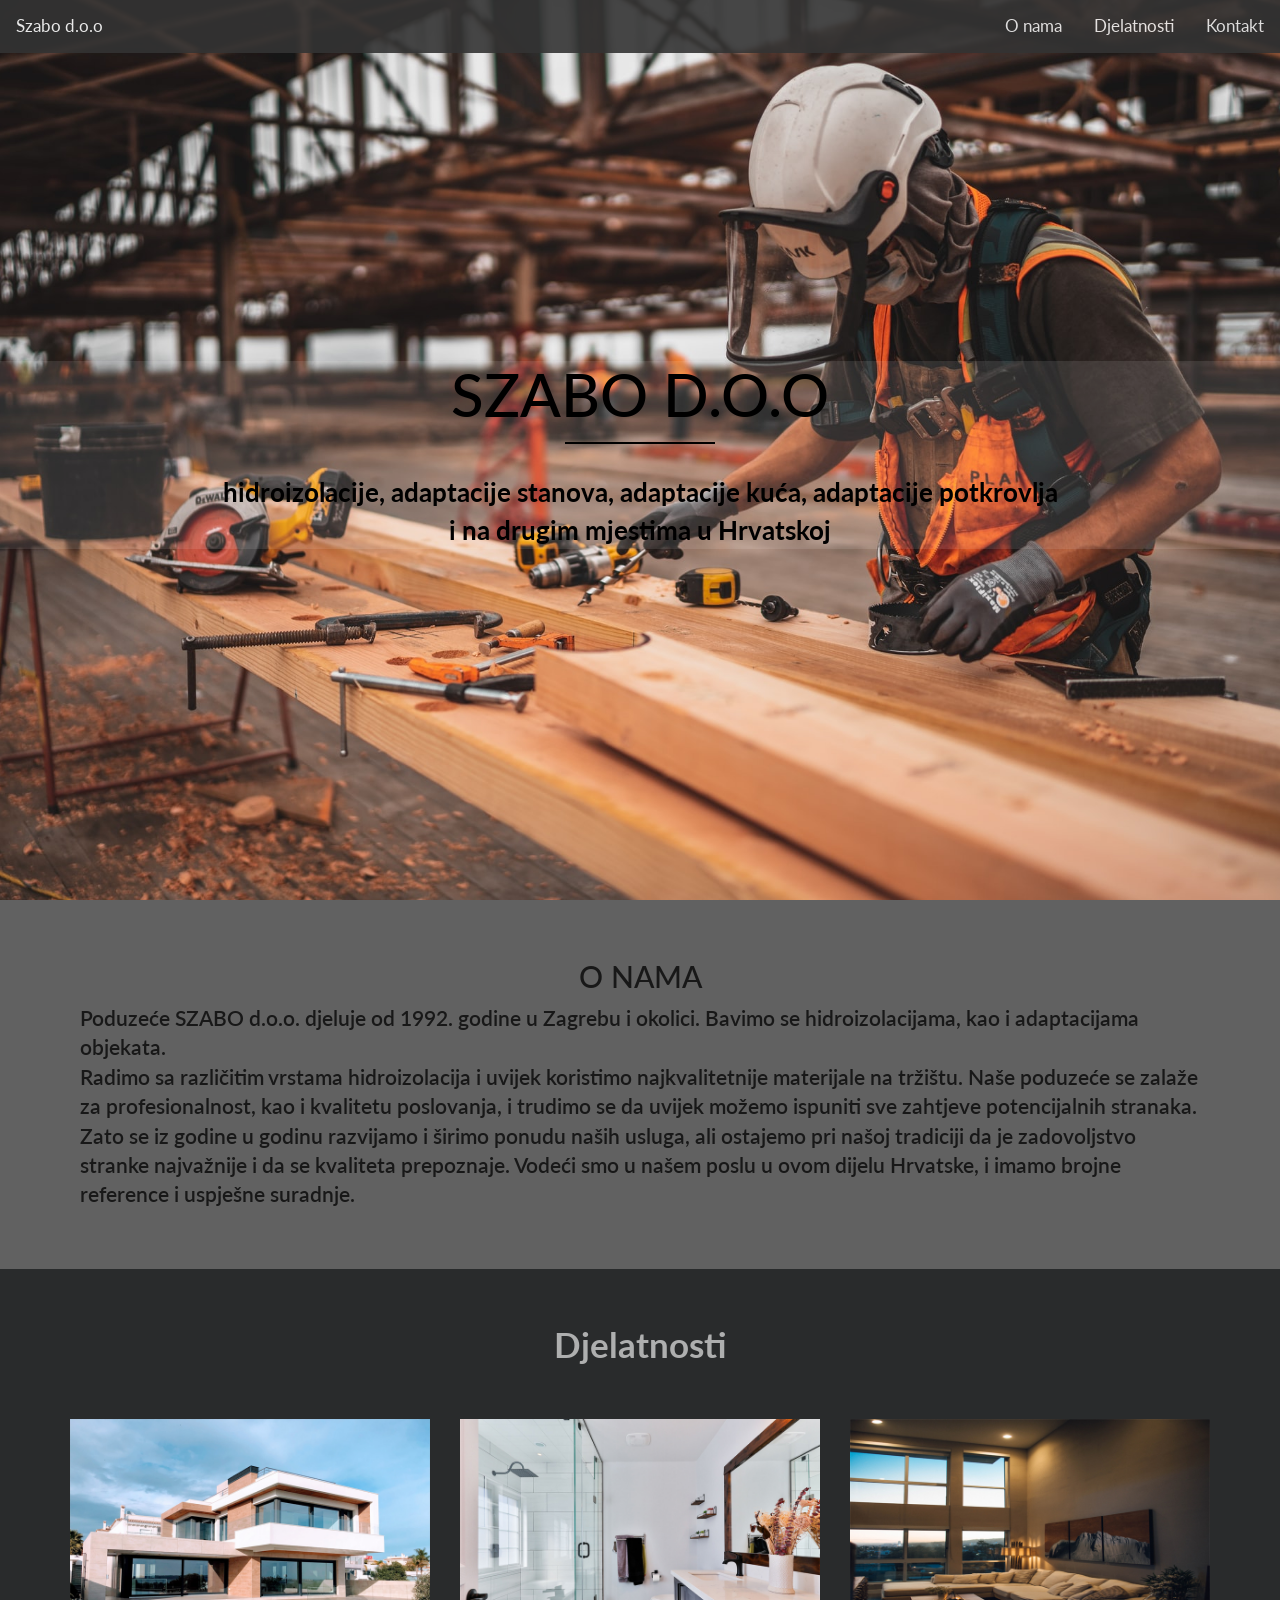
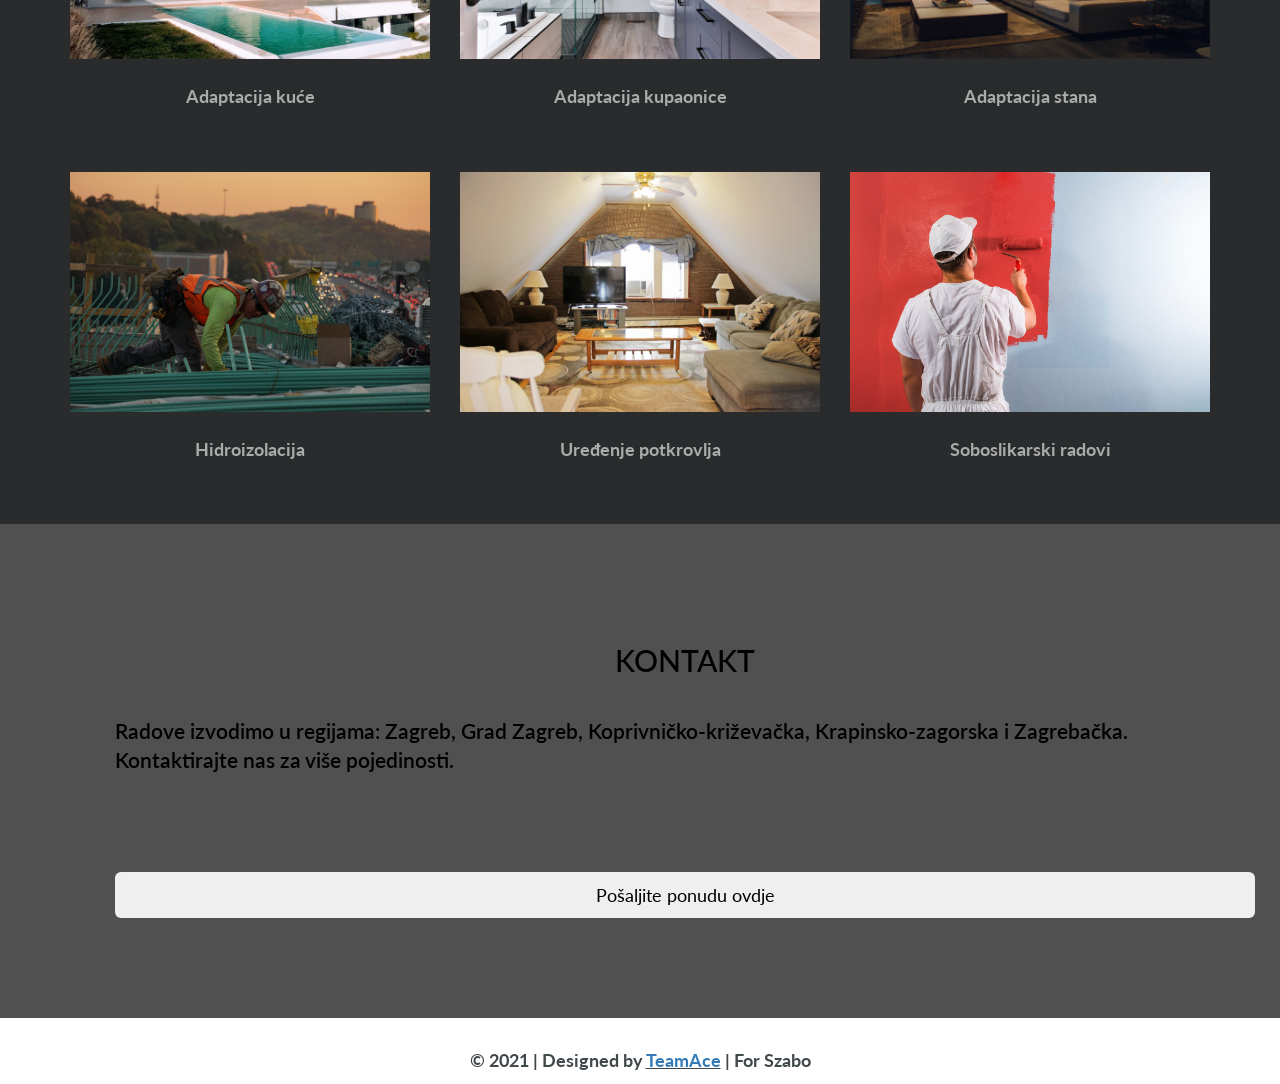
<file: index.html>
<!DOCTYPE html>
<!--
	Rocket Internet by TEMPLATE STOCK
	templatestock.co @templatestock
	Released for free under the Creative Commons Attribution 3.0 license (templated.co/license)
-->

<html>
<head>
    <meta charset="utf-8">
    <meta name="viewport" content="width=device-width, initial-scale=1, shrink-to-fit=no">
  <meta name="description" content="">
  <meta name="author" content="">
	<title>Szabo d.o.o</title>

	<!-- Bootstrap CSS -->
	<link rel="stylesheet" type="text/css" href="rocket-internet/css/bootstrap.min.css">

	<!-- Goggle Font -->
	<link href='https://fonts.googleapis.com/css?family=Lato:400,700,900,300' rel='stylesheet' type='text/css'>

	<!-- Font Css -->
	<link rel="stylesheet" type="text/css" href="rocket-internet/css/font-awesome.min.css">

	<!-- Custom CSS -->
	<link rel="stylesheet" type="text/css" href="rocket-internet/css/style.css">

	<!-- Animation Css -->
	<link rel="stylesheet" href="rocket-internet/css/animate.css">
<style>
/*
	Rocket Internet by TEMPLATE STOCK
    templatestock.co @templatestock
	Released for free under the Creative Commons Attribution 3.0 license (templated.co/license)
*/

/* Typography CSS */

html {
  scroll-behavior: smooth;
}


body
{
    font-family: 'Lato', sans-serif;
    color: #41484b;
}

#kontakt {
    background-color:rgb(80, 80, 80) ;
    
}

#title111 {
    text-align: center;
    color: black; 
}

#about {
    text-align: left;
    background-color:rgb(80, 80, 80);
    
    
    
}

/* Header */
#homeFullScreen {
    width: 100%;
    background-repeat: no-repeat;
    background-attachment: scroll;
    background-size: cover;
    background-position: top center;
}

#homeFullScreen {
    background-image: url('rocket-internet/images/baustelac.jpg');
    overflow: hidden;
}

#homeFullScreen {
    display: table-cell;
    vertical-align: middle;
    text-align: center;
    margin: auto;
}

.header-text h1
{
    font-size: 60px;
    color: black;
    text-transform: uppercase;
}

.header-text .vertical-line
{
    height: 2px;
    background-color: black;
    width: 150px;
    margin: 0 auto;
    margin-top: 15px;
    margin-bottom: 30px;
}

.header-text p
{
    font-size: 26px;
    color: black;
}


/* feature */
.feature img
{
    width: 100%;
}

.nopadding {
   padding: 0 !important;
   margin: 0 !important;
}

.feature-box
{
    padding: 20px;
}

.feature-box h1
{
    font-size: 35px;
    text-transform: uppercase;
    font-weight: 600;   
    margin-top: 2em;
}

.feature-box p
{
    font-size: 25px;
    text-align: justify;
}

/* Portfolio */
.portfolio .heading
{
    font-size: 35px;
    text-transform: uppercase;
    font-weight: 600;
    text-align: center;
    margin: 50px 0px;
}

.portfolio img
{
    width: 100%;
    cursor: pointer;
}

.portfolio .last-img
{
    margin-bottom: 20px;
}

/* Call to Action */
.call-top-action
{
    background-color: #42484c;
    color: #fff;
    padding: 50px 0px;
    margin-top: 50px;
}

.call-top-action h1
{
    font-size: 35px;
    text-transform: uppercase;
    margin-bottom: 25px;
    margin: 0px;
}

.call-top-action p
{
    font-size: 22px;
    margin-bottom: 20px;
}

.call-top-action span
{

    font-size: 24px;
    font-weight: bold;
}

/* Footer */
footer
{
    text-align: center;
    margin-top: 30px;
}

footer ul
{
    padding: 0px;
    list-style: none;
    margin: 20px;
}

footer ul li
{
    display: inline-block;
    margin-left: 15px;
}

footer ul li a span
{
    width: 50px;
    height: 50px;
    background: #42484C;
    display: block;
    font-size: 30px;
    line-height: 50px;
    color: #fff;
    border-radius: 50%;
}

footer .copyright
{
    font-size: 22px;
    margin-bottom: 20px;
    display: block;
}



/* Extra Small devices  */
@media (max-width: 480px) {

  .navbar a {
    font-size: 12px;
  }

	
.col-md-4 {
        padding: 20px;
    }
}

/* Extra Small devices  */
@media (max-width: 767px) {
    .header-text h1 {
        font-size: 45px;
    }
    .lead { 
    font-size: 14px;
   
    }
    

    .header-text .vertical-line {        
        margin-top: 15px;
        margin-bottom: 15px;
    }

    .header-text p {
        font-size: 20px;
        color: black;
    }

    .feature-box {
        padding: 0px;
    }

    .feature-box h1 {
        font-size: 25px;
        margin-top: 2em;
    }

    .feature-box p {
        font-size: 20px;
        text-align: justify;
    }

    .nopadding {
        padding: 15px !important;
        margin: 0 !important;
    }

    .portfolio img {        
        margin-bottom: 15px;
    }

    .call-top-action h1 {
        font-size: 24px;
        text-transform: uppercase;
        margin-bottom: 15px !important;
        margin: 0px;
    }

    .call-top-action p {
        font-size: 14px;
        margin-bottom: 10px;
    }

    .call-top-action span {
        font-size: 15px;
        font-weight: bold;
    }

    footer ul li a span {
        width: 40px;
        height: 40px;
        background: #42484C;
        display: block;
        font-size: 22px;
        line-height: 40px;
        color: #fff;
        border-radius: 50%;
    }

    footer .copyright {
        font-size: 16px;
        margin-bottom: 20px;
        display: block;
    }

    .col-md-4 {
        padding: 50px;
    }
    
}


/* Small devices (tablets, 768px and up) */
@media (min-width: 768px) {  
    .header-text h1 {
        font-size: 45px;
    }

    .header-text p {
        font-size: 20px;
        color: black;
    }

    .feature-box h1 {
        font-size: 25px;
        text-transform: uppercase;
        font-weight: 600;
        margin-top: 1em;
    }
	
    .feature-box p {
        font-size: 18px;
        text-align: justify;
    }

    .call-top-action h1 {
        font-size: 25px;
        text-transform: uppercase;
        margin-bottom: 13px !important;
        margin: 0px;
    }

    .call-top-action p {
        font-size: 14px;
        margin-bottom: 13px;
    }

    .call-top-action span {
        font-size: 17px;
        font-weight: bold;
    }

    footer {
        text-align: center;
        margin-top: 23px;
    }

    footer ul li a span {
        width: 40px;
        height: 40px;
        background: #42484C;
        display: block;
        font-size: 22px;
        line-height: 40px;
        color: #fff;
        border-radius: 50%;
    }   

    footer .copyright {
        font-size: 18px;
    }

   
}

/* Medium devices (desktops, 992px and up) */
@media (min-width: 992px) { 
    .feature-box {
        padding: 10px;
    }

    .feature-box h1 {
        font-size: 30px;    
    }

    .feature-box p {
        font-size: 20px;
    }

    .call-top-action p
    {
        font-size: 19px;
    }

    .call-top-action h1 {
        font-size: 30px;
       margin-bottom: 15px !important;
    }

    .call-top-action span {
        font-size: 20px;
    }
}

/* Large devices (large desktops, 1200px and up) */
@media (min-width: 1200px) {
    /* Typography CSS */
body
{
    font-family: 'Lato', sans-serif;
    color: #41484b;
}



/* Heder */
#homeFullScreen {
    width: 100%;
    background-repeat: no-repeat;
    background-attachment: scroll;
    background-size: cover;
    background-position: top center;
}

#homeFullScreen {
    background-image: url('rocket-internet/images/baustelac.jpg');
    overflow: hidden;
}

#homeFullScreen {
    display: table-cell;
    vertical-align: middle;
    text-align: center;
    margin: auto;
}

.header-text h1
{
    font-size: 60px;
    color: black;
    text-transform: uppercase;
}

.header-text .vertical-line
{
    height: 2px;
    background-color: black;
    width: 150px;
    margin: 0 auto;
    margin-top: 15px;
    margin-bottom: 30px;
}

.header-text p
{
    font-size: 26px;
    color: black;
}


/* feature */
.feature img
{
    width: 100%;
}

.nopadding {
   padding: 0 !important;
   margin: 0 !important;
}

.feature-box
{
    padding: 20px;
}

.feature-box h1
{
    font-size: 35px;
    text-transform: uppercase;
    font-weight: 600;   
    margin-top: 2em;
}

.feature-box p
{
    font-size: 25px;
    text-align: justify;
}

/* Portfolio */
.portfolio .heading
{
    font-size: 35px;
    text-transform: uppercase;
    font-weight: 600;
    text-align: center;
    margin: 50px 0px;
}

.portfolio img
{
    width: 100%;
    cursor: pointer;
}

.portfolio .last-img
{
    margin-bottom: 20px;
}

/* Call to Action */
.call-top-action
{
    background-color: #42484c;
    color:#fff;
    padding: 50px 0px;
    margin-top: 50px;
}

.call-top-action h1
{
    font-size: 35px;
    text-transform: uppercase;
    margin-bottom: 25px;
    margin: 0px;
}

.call-top-action p
{
    font-size: 22px;
    margin-bottom: 20px;
}

.call-top-action span
{

    font-size: 24px;
    font-weight: bold;
}

/* Footer */
footer
{
    text-align: center;
    margin-top: 30px;
}

footer ul
{
    padding: 0px;
    list-style: none;
    margin: 20px;
}

footer ul li
{
    display: inline-block;
    margin-left: 15px;
}

footer ul li a span
{
    width: 50px;
    height: 50px;
    background: #42484C;
    display: block;
    font-size: 30px;
    line-height: 50px;
    color: #fff;
    border-radius: 50%;
}

footer .copyright
{
    font-size: 22px;
    margin-bottom: 20px;
    display: block;
}


}

.lead {
    font-weight: 600; 
    color: black;
	
}

.a:hover {
    color: white;
}

.container {
    font-size: 18px;
    font-weight: bolder;
}

.carousel-item:hover {
    transition:scale(1.1) !important;
    
}

.navbar {
  overflow: hidden;
  background-color: #333;
  opacity: 0.9;
	border-color: transparent;
}

.navbar a {
  float: right;
  display: block;
  color: #f2f2f2;
  text-align: center;
  padding: 14px 16px;
  text-decoration: none;
  font-size: 17px;
}

@media screen and (max-width: 450px) {
  .navbar a {
    font-size: 12px !important;
  }
}

.navbar a:hover {
  background-color: #ddd;
  color: black;
}

.navbar a.active {
  background-color: transparent;
  color: white;
  float: left !important; 
}

.navbar .icon {
  display: none;
}

@media screen and (max-width: 600px) {
  .topnav a:not(:first-child) {display: none;}
  .topnav a.icon {
    float: right;
    display: block;
  }
}

@media screen and (max-width: 600px) {
  .navbar.responsive {position: relative;}
  .navbar.responsive .icon {
    position: absolute;
    right: 0;
    top: 0;
  }
  .navbar.responsive a {
    float: none;
    display: block;
    text-align: left;
  }
}

@media screen and (max-width:460px){
  .lead {
    font-size: 10px !important;
    color: white;
  }

  #konakt {
    font-size: 11px !important;
	  
  }
}
	

</style>
<script>
  function myFunction() {
  var x = document.getElementById("myTopnav");
  if (x.className === "navbar") {
    x.className += " responsive";
  } else {
    x.className = "navbar";
  }
}
  $(document).ready(function(){
  var docEl = $(document),
      headerEl = $('header'),
      headerWrapEl = $('.wrapHead'),
      navEl = $('nav'),
      linkScroll = $('.scroll');
  
  docEl.on('scroll', function(){
    if ( docEl.scrollTop() > 60 ){
      headerEl.addClass('fixed-to-top');
      headerWrapEl.addClass('fixed-to-top');
      navEl.addClass('fixed-to-top');
    }
    else {
      headerEl.removeClass('fixed-to-top');
      headerWrapEl.removeClass('fixed-to-top');
      navEl.removeClass('fixed-to-top');
    }
  });
  
  linkScroll.click(function(e){
      e.preventDefault();
      $('body, html').animate({
         scrollTop: $(this.hash).offset().top
      }, 500);
   });
});
</script>
</head>
<body>
  <div class="navbar navbar-default navbar-fixed-top" id="myTopnav">
    <a href="#home" class="active">Szabo d.o.o</a>
    <a href="#kontakt">Kontakt</a>
    <a href="#djelatnosti">Djelatnosti</a>
    <a href="#about">O nama</a>
    <a href="javascript:void(0);" class="icon" onclick="myFunction()">
      <i class="fa fa-bars"></i>
    </a>
  </div>
  
<header  id="home">
	<div id="homeFullScreen">
		<div class="header-text" style="background-color: rgba(255, 255, 255, 0.1);">
			<h1>Szabo d.o.o</h1>
			<div class="vertical-line"></div>
			<p style="font-weight: bolder;">
				hidroizolacije, adaptacije stanova, adaptacije kuća, adaptacije potkrovlja 
				<br />
				i na drugim mjestima u Hrvatskoj
			</p>
		</div><!-- End HeaderText -->
	</div><!-- End homeFullScreen -->
</header><!-- End Header -->

<!-- Feature -->

<section class="bg-dark" id="about" style="opacity: 0.9;">
    <div class="container" style="padding: 40px;">
      <div class="row">
        <div class=>
          <h2 id="title111" style="color: black;">O NAMA</h2>
          <p class="lead">Poduzeće SZABO d.o.o. djeluje od 1992. godine u Zagrebu i okolici. Bavimo se hidroizolacijama, kao i adaptacijama objekata. <br>Radimo sa različitim vrstama hidroizolacija i uvijek koristimo najkvalitetnije materijale na tržištu. Naše poduzeće se zalaže za profesionalnost, kao i kvalitetu poslovanja, i trudimo se da uvijek možemo ispuniti sve zahtjeve potencijalnih stranaka. Zato se iz godine u godinu razvijamo i širimo ponudu naših usluga, ali ostajemo pri našoj tradiciji da je zadovoljstvo stranke najvažnije i da se kvaliteta prepoznaje. Vodeći smo u našem poslu u ovom dijelu Hrvatske, i imamo brojne reference i uspješne suradnje.</p>
        </div>
      </div>
    </div>
  </section>
<!-- portfolio -->

<section class="portfolio bg-light" id="djelatnosti" style="background-color:#292b2c !important;color:rgba(255, 255, 255, 0.603);">
	<!-- Carousel wrapper -->
<div
id="carouselMultiItemExample"
class="carousel slide carousel-dark text-center"
data-mdb-ride="carousel"
>
<!-- Controls -->
<div class="d-flex justify-content-center mb-4" style="font-size: 35px; padding: 50px; color: rgba(255, 255, 255, 0.623); font-weight: bolder;">
    Djelatnosti
</div>
<!-- Inner -->
<div class="carousel-inner py-4">
  <!-- Single item -->
  <div class="carousel-item active" id="transition1">
    <div class="container">
      <div class="row">
        <div class="col-lg-4">
          <div class="card">
              <a href="adaptacija_kuce.htm">
            <img
              src="rocket-internet/images/house1.jpg"
              class="card-img-top"
              alt="..."
            />
              </a>
            <div class="card-body">
                <br>
              <p class="card-text" style="cursor: context-menu;">
                Adaptacija kuće
              </p>
              <br>
              <br>
            </div>
          </div>
        </div>

        <div class="col-lg-4 d-none d-lg-block">
          <div class="card">
              <a href="adaptacija_kupaonice.htm">
            <img
              src="rocket-internet/images/kada1.jpg"
              class="card-img-top"
              alt="..."
            />
              </a>
            <div class="card-body">
                <br>
              <p class="card-text" style="cursor: context-menu;">
                Adaptacija kupaonice
              </p>
              <br>
              <br>
            </div>
          </div>
        </div>

        <div class="col-lg-4 d-none d-lg-block">
          <div class="card">
              <a href="adaptacija_stana.htm">
            <img
              src="rocket-internet/images/slika1.jpg"
              class="card-img-top"
              alt="..."
            />
              </a>
            <div class="card-body">
                <br>
              <p class="card-text" style="cursor: context-menu;">
                Adaptacija stana
              </p>
              <br>
              <br>
            </div>
          </div>
        </div>
      </div>
    </div>
  </div>

  <!-- Single item -->
  <div class="carousel-item">
    <div class="container">
      <div class="row">
        <div class="col-lg-4 col-md-12">
          <div class="card">
            <a href="hidroizolacija_temelja_podruma.htm">
            <img
              src="rocket-internet/images/h1.jpg"
              class="card-img-top"
              alt="..."
            />
            </a>
            <div class="card-body">
                <br>
              <p class="card-text" style="cursor: context-menu;">
                Hidroizolacija
              </p>
              <br>
              <br>
            </div>
          </div>
        </div>

        <div class="col-lg-4 d-none d-lg-block">
          <div class="card">
            <a href="uređenje_potkrovlja.htm">
            <img
              src="rocket-internet/images/pokrovlje.jpg"
              class="card-img-top"
              alt="..."
            />
            </a>
            <div class="card-body">
                <br>
              <p class="card-text" style="cursor: context-menu;">
                Uređenje potkrovlja
              </p>
              <br>
              <br>
            </div>
          </div>
        </div>

        <div class="col-lg-4 d-none d-lg-block">
          <div class="card">
            <a href="soboslikarski_radovi.htm">
            <img
              src="rocket-internet/images/maler2.jpg"
              class="card-img-top"
              alt="..."
            />
            </a>
            <div class="card-body">
                <br>
              <p class="card-text" style="cursor: context-menu;">
                Soboslikarski radovi
              </p>
              <br>
              <br>
            </div>
          </div>
        </div>
      </div>
    </div>
  </div>
</div>
<!-- Inner -->
</div>
<!-- Carousel wrapper -->
</section>
<section class="bg-light" id="kontakt" style="padding: 100px;">
  <div class="container">
    <div class="row" style="color: black; font-weight: 500; font-size: 20px !important;">

        <h2 style="text-align:center ;">KONTAKT</h2>
        <br>
        <div class="container" id="konakt">
          <p class="lead">Radove izvodimo u regijama: Zagreb, Grad Zagreb, Koprivničko-križevačka, Krapinsko-zagorska i Zagrebačka. Kontaktirajte nas za više pojedinosti.</p>
          <br>
          <br>
          <br>
             <center>
              <a href="phpmailer/form1.php" style="color: black; text-decoration: none; font-size: 16px; margin-top: 50px; font-weight:bolder;">
              <button type="button" class="btn btn-secondary btn-lg btn-block">Pošaljite ponudu ovdje</button>
             </center>
              </a>
      
        </div>
        </div>
      </div>
    </div>
  </div>
</section>


  <!-- Footer -->
  <footer class="py-5 bg-dark" >
    <div class="container">
      <p class="m-0 text-center text-white"> &copy; 2021 | Designed by <ins><b><a href="https://teamaceweb.com">TeamAce</a></b></ins> | For <b>Szabo</b></p>
      
    </div>
    <!-- /.container -->
  </footer>
	



<!-- Main JS -->
<script type="text/javascript" src="rocket-internet/js/jquery-main.js"></script>

<!-- Bootstrap JS -->
<script type="text/javascript" src="rocket-internet/js/bootstrap.min.js"></script>

<!-- Animation JS -->
<script type="text/javascript" src="rocket-internet/js/wow.min.js"></script>

<!-- Custom JS -->
<script type="text/javascript" src="rocket-internet/js/custom.js"></script>


</body>
</html>
</file>
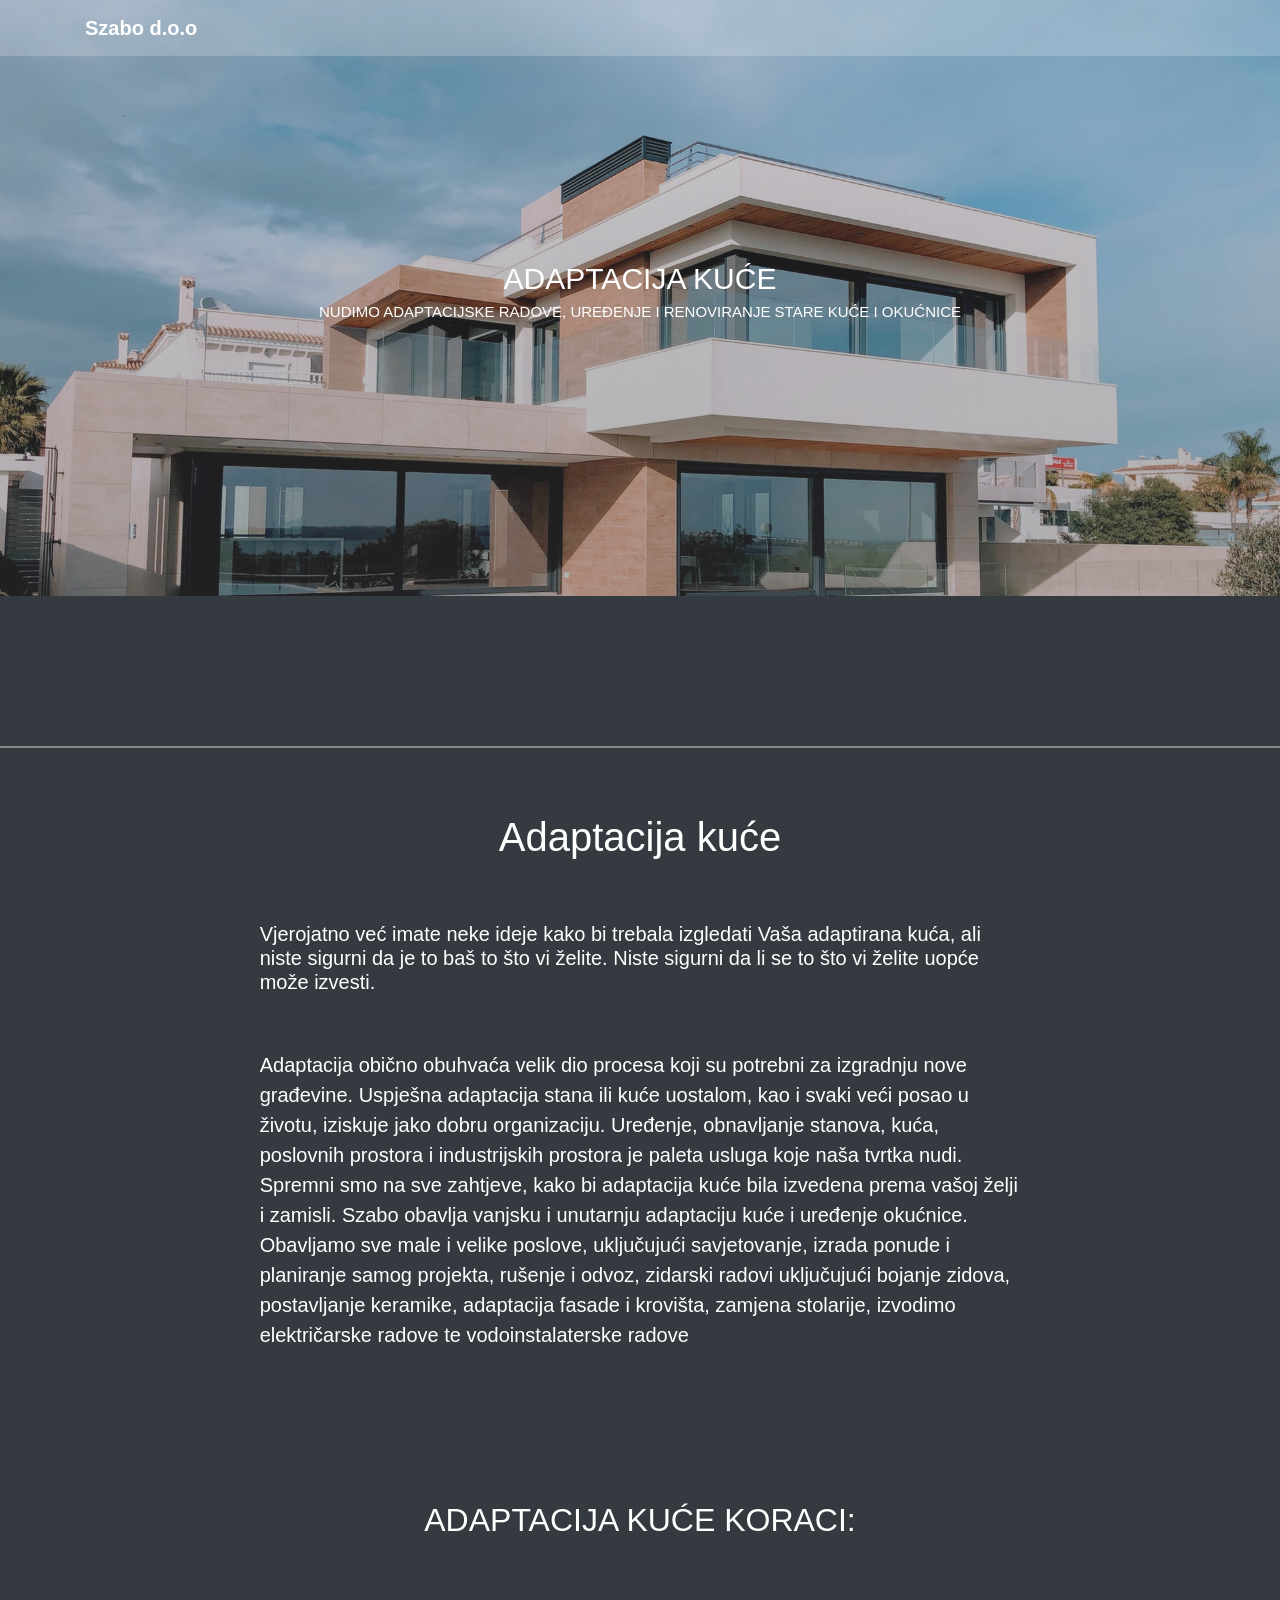
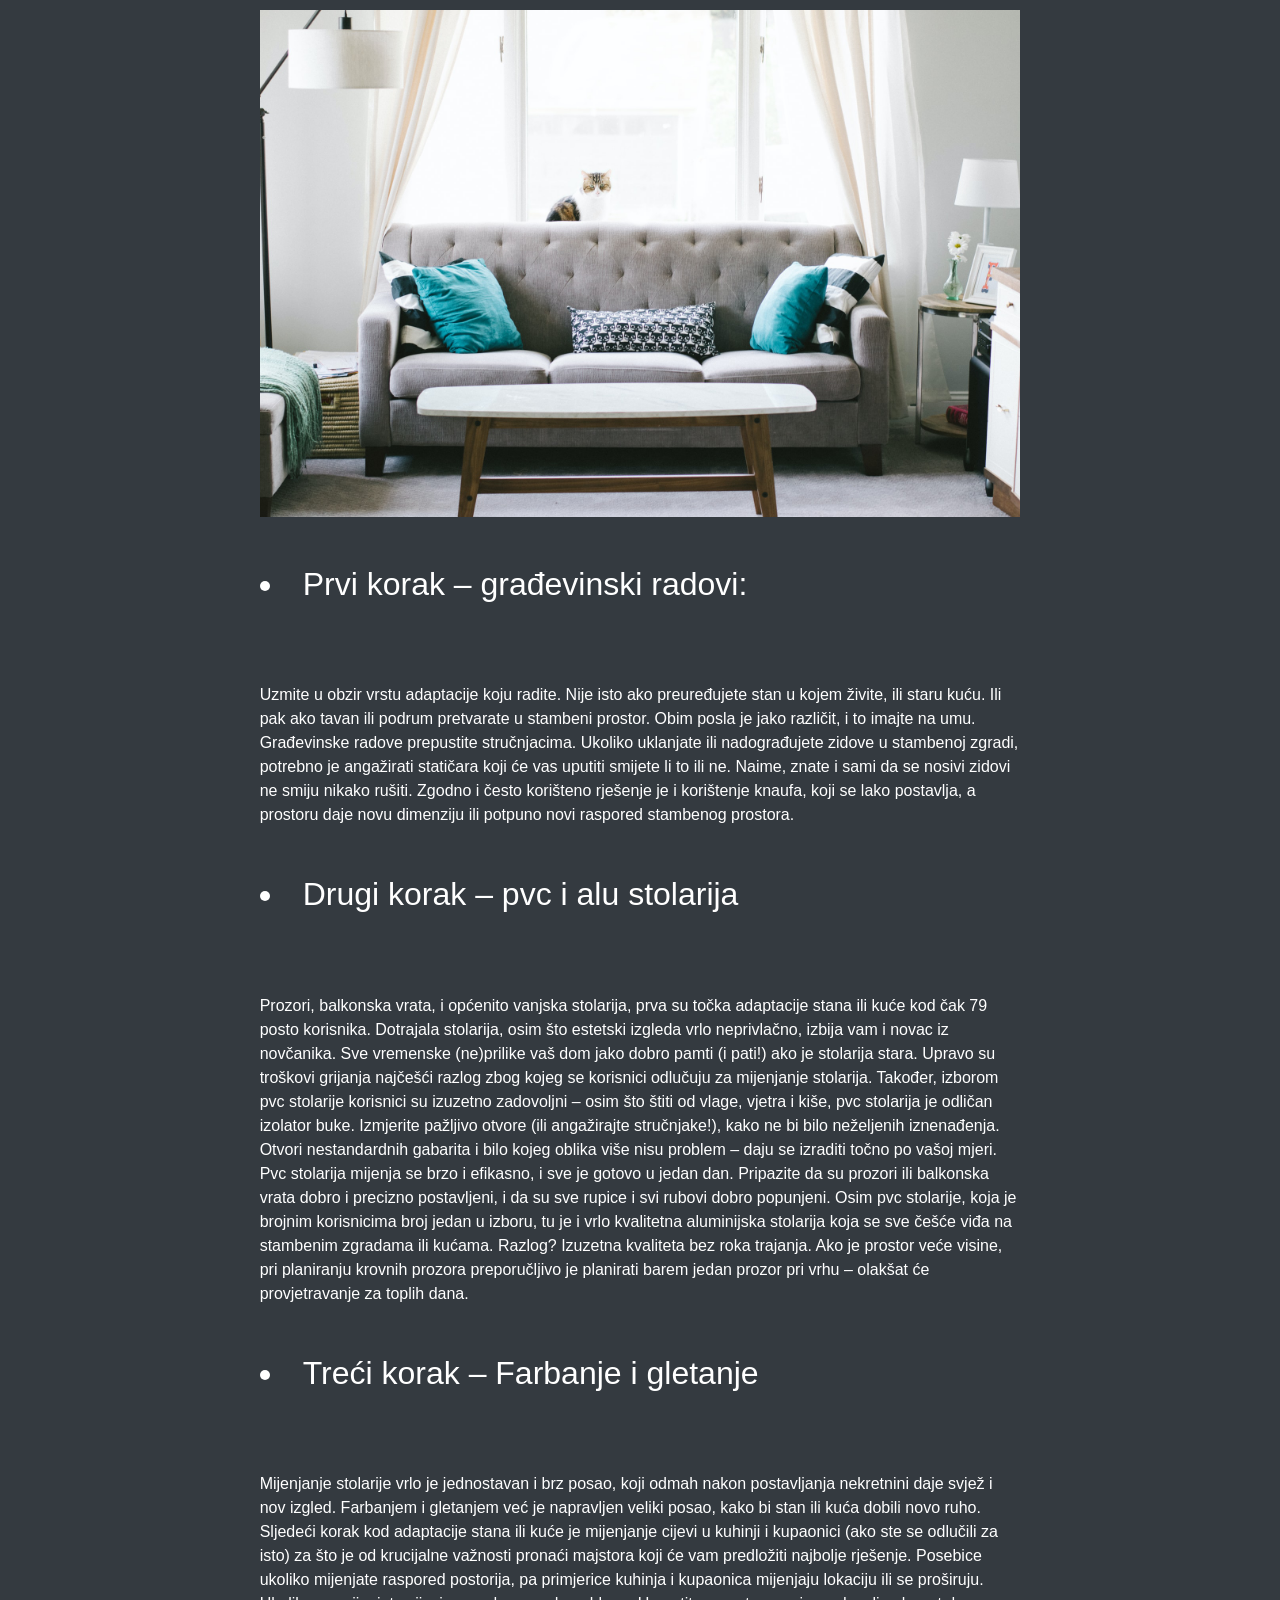
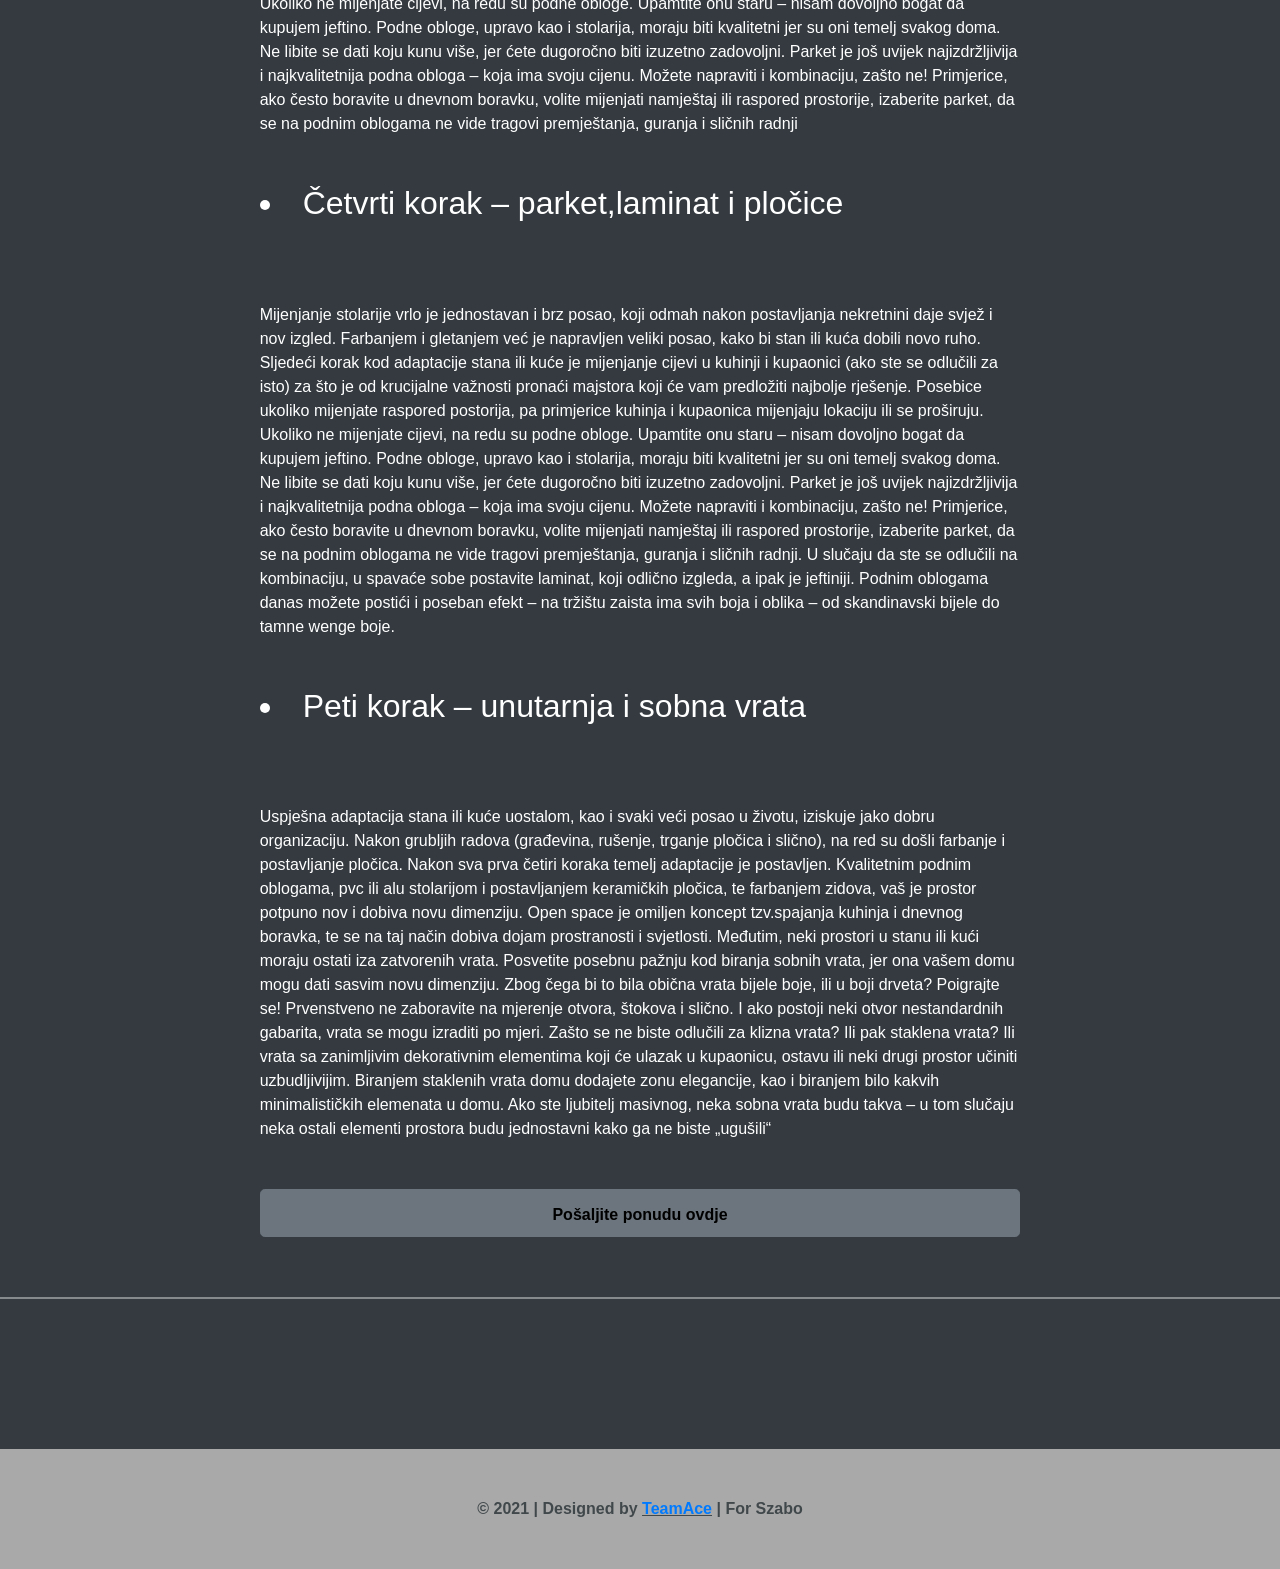
<file: adaptacija_kuce.htm>
<!DOCTYPE html>
<html lang="en">

<head>

  <meta charset="utf-8">
  <meta name="viewport" content="width=device-width, initial-scale=1, shrink-to-fit=no">
  <meta name="description" content="">
  <meta name="author" content="">
  <script data-ad-client="ca-pub-7020390269498746" async src="https://pagead2.googlesyndication.com/pagead/js/adsbygoogle.js"></script>

  <title>Szabo d.o.o</title>

  <!-- Bootstrap core CSS -->
  <link href="vendor/bootstrap/css/bootstrap.min.css" rel="stylesheet">

  <!-- Custom styles for this template -->
  <link href="css/scrolling-nav.css" rel="stylesheet">
  <style>
    /*!
 * Start Bootstrap - Scrolling Nav (https://startbootstrap.com/template/scrolling-nav)
 * Copyright 2013-2020 Start Bootstrap
 * Licensed under MIT (https://github.com/StartBootstrap/startbootstrap-scrolling-nav/blob/master/LICENSE)
 */

#mainNav {
    background-color: rgba(255, 255, 255, 0.192);
}
    
    #mainNav a {
    color: white;
    font-weight: bolder;
    font-family: -apple-system, BlinkMacSystemFont, 'Segoe UI', Roboto, Oxygen, Ubuntu, Cantarell, 'Open Sans', 'Helvetica Neue', sans-serif;
    font: 25x;
    }

header {
  padding: 156px 0 100px;
}

section {
  padding: 150px 0;
}

#text1  {
  
  font-size: 25px;
}

#text2 {
  font-size: 25px;
}


#top {
  background: linear-gradient(to bottom, rgba(75, 75, 75, 0.3) 0%, rgba(75, 75, 75, 0.5) 100%),url(house1.jpg);
  background-position: center center;
  background-repeat: no-repeat;
  background-attachment: fixed;
  background-size: cover;
  padding: 20vw;
  color: black;
  
  
}

@media screen and (max-width: 800px) {
  #top {
    padding: 23vw;
  }
}


#container123 {
  border-radius: 30px;
  padding: 50px, 50px;
  font-size: 50px;
  font-family: -apple-system, BlinkMacSystemFont, 'Segoe UI', Roboto, Oxygen, Ubuntu, Cantarell, 'Open Sans', 'Helvetica Neue', sans-serif;
  color: white;
  
  
  
}


@media screen and (max-width: 1300px) {
  #container123 {
    font-size: 30px;
  }

  #text1 {
    font-size: 15px;
  }

  #text2 {
    font-size: 15px;
  }
}





@media screen and (max-width: 800px) {

  #top {
    background-attachment: local;
  }

  #container123 {
    font-size: 30px;
  }

  #text1 {
    font-size: 15px;
  }

  #text2 {
    font-size: 15px;
  }
}



.threadframe {
  background-color: white;
  border-radius: 5px;
  display: block;
  margin-bottom: 14px;
  float: left;
  width: 100%;
  overflow: hidden;
}

#link {
  color: rgb(121, 60, 20);
}
#link:hover {
  text-decoration: none;
  color: rgb(168, 83, 27);
}



#container4 {
    background-color:rgba(255, 255, 255, 0.418);
    padding: 20px;
    border-radius: 20px;
}


#border-cnt {
    color: white;
    border-color: rgba(255, 255, 255, 0.404);
    border-radius: 1px;
    border-style: solid;
    border-width: 2px;
    padding: 60px;
}




#img {
  width: 100%;
}

  </style>
  <script>
    "use strict";

// Load plugins
const browsersync = require("browser-sync").create();
const del = require("del");
const gulp = require("gulp");
const merge = require("merge-stream");

// BrowserSync
function browserSync(done) {
  browsersync.init({
    server: {
      baseDir: "./"
    },
    port: 3000
  });
  done();
}

// BrowserSync reload
function browserSyncReload(done) {
  browsersync.reload();
  done();
}

// Clean vendor
function clean() {
  return del(["./vendor/"]);
}

// Bring third party dependencies from node_modules into vendor directory
function modules() {
  // Bootstrap
  var bootstrap = gulp.src('./node_modules/bootstrap/dist/**/*')
    .pipe(gulp.dest('./vendor/bootstrap'));
  // jQuery
  var jquery = gulp.src([
      './node_modules/jquery/dist/*',
      '!./node_modules/jquery/dist/core.js'
    ])
    .pipe(gulp.dest('./vendor/jquery'));
  // jQuery Easing
  var jqueryEasing = gulp.src('./node_modules/jquery.easing/*.js')
    .pipe(gulp.dest('./vendor/jquery-easing'));
  return merge(bootstrap, jquery, jqueryEasing);
}

// Watch files
function watchFiles() {
  gulp.watch("./**/*.css", browserSyncReload);
  gulp.watch("./**/*.html", browserSyncReload);
}

// Define complex tasks
const vendor = gulp.series(clean, modules);
const build = gulp.series(vendor);
const watch = gulp.series(build, gulp.parallel(watchFiles, browserSync));

// Export tasks
exports.clean = clean;
exports.vendor = vendor;
exports.build = build;
exports.watch = watch;
exports.default = build;
































  </script>

</head>

<body id="page-top">

  <!-- Navigation -->
  <nav class="navbar navbar-expand-lg navbar-dark fixed-top" id="mainNav">
    <div class="container">
      <a class="navbar-brand js-scroll-trigger" href="index.html">Szabo d.o.o</a>
     
    </div>
  </nav>
  <!-- Bootstrap core JavaScript -->
  <script src="vendor/jquery/jquery.min.js"></script>
  <script src="vendor/bootstrap/js/bootstrap.bundle.min.js"></script>

  <!-- Plugin JavaScript -->
  <script src="vendor/jquery-easing/jquery.easing.min.js"></script>

  <!-- Custom JavaScript for this theme -->
  <script src="js/scrolling-nav.js"></script>








  <header id="top">
    <div class="container text-center" id="container123" style="text-transform: uppercase;">
      
      ADAPTACIJA KUĆE
      <p id="text1">Nudimo adaptacijske radove, uređenje i renoviranje stare kuće i okućnice</p>
      
      
    </div>

  </header>
  <section class="bg-dark" id="about">
    <div class="col-25">
      <div class="col-75"></div>
      <div class="row" id="border-cnt" style="color: white; border-color: rgba(255, 255, 255, 0.404); border-radius: 1px; border-style: solid; border-width: 2px; padding: 60px;font-family: -apple-system, BlinkMacSystemFont, 'Segoe UI', Roboto, Oxygen, Ubuntu, Cantarell, 'Open Sans', 'Helvetica Neue', sans-serif">
        <div class="col-lg-8 mx-auto">
          
          <div class="container3" style=" text-align: center; padding: 5px;">
          <h1>Adaptacija kuće</h1><br>
          
          </div>
          <br>
          
          <h5>Vjerojatno već imate neke ideje kako bi trebala izgledati Vaša adaptirana kuća, ali niste sigurni da je to baš to što vi želite. Niste sigurni da li se to što vi želite uopće može izvesti.</h5
          <br>
          <br>
          <br>

          <p class="lead">Adaptacija obično obuhvaća velik dio procesa koji su potrebni za izgradnju nove građevine. Uspješna adaptacija stana ili kuće uostalom, kao i svaki veći posao u životu, iziskuje jako dobru organizaciju. Uređenje, obnavljanje stanova, kuća, poslovnih prostora i industrijskih prostora je paleta usluga koje naša tvrtka nudi. Spremni smo na sve zahtjeve, kako bi adaptacija kuće bila izvedena prema vašoj želji i zamisli. Szabo obavlja vanjsku i unutarnju adaptaciju kuće i  uređenje okućnice. Obavljamo sve male i velike poslove, uključujući savjetovanje, izrada ponude i planiranje samog projekta, rušenje i odvoz, zidarski radovi uključujući bojanje zidova, postavljanje keramike, adaptacija fasade i krovišta, zamjena stolarije, izvodimo električarske radove  te vodoinstalaterske radove
          <br>
          <br>
          <br>
          <br>
          <br>
          <div class="container321" style="text-align: left; font-family: -apple-system, BlinkMacSystemFont, 'Segoe UI', Roboto, Oxygen, Ubuntu, Cantarell, 'Open Sans', 'Helvetica Neue', sans-serif">
          <div class="container1" style="text-transform: uppercase; text-align: center; padding:15px;">
          <h2>Adaptacija kuće koraci:</h2>
          </div>
          <br>
          <br>
          <img src="soba11.jpg" id="img">
              <br>
              <br>
              <br>
              <h2><li>Prvi korak – građevinski radovi:</li></h2>
              <br>
              <br>
              <br>
              Uzmite u obzir vrstu adaptacije koju radite.

              Nije isto ako preuređujete stan u kojem živite, ili staru kuću. Ili pak ako tavan ili podrum pretvarate u stambeni prostor. Obim posla je jako različit, i to imajte na umu.
              
              Građevinske radove prepustite stručnjacima. Ukoliko uklanjate ili nadograđujete zidove u stambenoj zgradi, potrebno je angažirati statičara koji će vas uputiti smijete li to ili ne. Naime, znate i sami da se nosivi zidovi ne smiju nikako rušiti. Zgodno i često korišteno rješenje je i korištenje knaufa, koji se lako postavlja, a prostoru daje novu dimenziju ili potpuno novi raspored stambenog prostora.
              <br>
              <br>
              <br>
              <h2><li>Drugi korak – pvc i alu stolarija</li></h2>
              <br>
              <br>
              <br>
              Prozori, balkonska vrata, i općenito vanjska stolarija, prva su točka adaptacije stana ili kuće kod čak 79 posto korisnika. Dotrajala stolarija, osim što estetski izgleda vrlo neprivlačno, izbija vam i novac iz novčanika. Sve vremenske (ne)prilike vaš dom jako dobro pamti (i pati!) ako je stolarija stara. Upravo su troškovi grijanja najčešći razlog zbog kojeg se korisnici odlučuju za mijenjanje stolarija. Također, izborom pvc stolarije korisnici su izuzetno zadovoljni – osim što štiti od vlage, vjetra i kiše, pvc stolarija je odličan izolator buke. Izmjerite pažljivo otvore (ili angažirajte stručnjake!), kako ne bi bilo neželjenih iznenađenja. Otvori nestandardnih gabarita i bilo kojeg oblika više nisu problem – daju se izraditi točno po vašoj mjeri. Pvc stolarija mijenja se brzo i efikasno, i sve je gotovo u jedan dan. Pripazite da su prozori ili balkonska vrata dobro i precizno postavljeni, i da su sve rupice i svi rubovi dobro popunjeni. Osim pvc stolarije, koja je brojnim korisnicima broj jedan u izboru, tu je i vrlo kvalitetna aluminijska stolarija koja se sve češće viđa na stambenim zgradama ili kućama. Razlog? Izuzetna kvaliteta bez roka trajanja.
              Ako je prostor veće visine, pri planiranju krovnih prozora preporučljivo je planirati barem jedan prozor pri vrhu – olakšat će provjetravanje za toplih dana.
              <br>
              <br>
              <br>
             <h2><li>Treći korak – Farbanje i gletanje</li></h2>
              <br>
              <br>
              <br>
              Mijenjanje stolarije vrlo je jednostavan i brz posao, koji odmah nakon postavljanja nekretnini daje svjež i nov izgled. Farbanjem i gletanjem već je napravljen veliki posao, kako bi stan ili kuća dobili novo ruho.

              Sljedeći korak kod adaptacije stana ili kuće je mijenjanje cijevi u kuhinji i kupaonici (ako ste se odlučili za isto) za što je od krucijalne važnosti pronaći majstora koji će vam predložiti najbolje rješenje. Posebice ukoliko mijenjate raspored postorija, pa primjerice kuhinja i kupaonica mijenjaju lokaciju ili se proširuju. Ukoliko ne mijenjate cijevi, na redu su podne obloge.

              Upamtite onu staru – nisam dovoljno bogat da kupujem jeftino.

              Podne obloge, upravo kao i stolarija, moraju biti kvalitetni jer su oni temelj svakog doma. Ne libite se dati koju kunu više, jer ćete dugoročno biti izuzetno zadovoljni. Parket je još uvijek najizdržljivija i najkvalitetnija podna obloga – koja ima svoju cijenu. Možete napraviti i kombinaciju, zašto ne!

              Primjerice, ako često boravite u dnevnom boravku, volite mijenjati namještaj ili raspored prostorije, izaberite parket, da se na podnim oblogama ne vide tragovi premještanja, guranja i sličnih radnji
              <br>
              <br>
              <br>
              <h2><li>Četvrti korak – parket,laminat i pločice</li></h2>
              <br>
              <br>
              <br>
              Mijenjanje stolarije vrlo je jednostavan i brz posao, koji odmah nakon postavljanja nekretnini daje svjež i nov izgled. Farbanjem i gletanjem već je napravljen veliki posao, kako bi stan ili kuća dobili novo ruho.

              Sljedeći korak kod adaptacije stana ili kuće je mijenjanje cijevi u kuhinji i kupaonici (ako ste se odlučili za isto) za što je od krucijalne važnosti pronaći majstora koji će vam predložiti najbolje rješenje. Posebice ukoliko mijenjate raspored postorija, pa primjerice kuhinja i kupaonica mijenjaju lokaciju ili se proširuju. Ukoliko ne mijenjate cijevi, na redu su podne obloge.

              Upamtite onu staru – nisam dovoljno bogat da kupujem jeftino.

              Podne obloge, upravo kao i stolarija, moraju biti kvalitetni jer su oni temelj svakog doma. Ne libite se dati koju kunu više, jer ćete dugoročno biti izuzetno zadovoljni. Parket je još uvijek najizdržljivija i najkvalitetnija podna obloga – koja ima svoju cijenu. Možete napraviti i kombinaciju, zašto ne!

              Primjerice, ako često boravite u dnevnom boravku, volite mijenjati namještaj ili raspored prostorije, izaberite parket, da se na podnim oblogama ne vide tragovi premještanja, guranja i sličnih radnji.

              U slučaju da ste se odlučili na kombinaciju, u spavaće sobe postavite laminat, koji odlično izgleda, a ipak je jeftiniji. Podnim oblogama danas možete postići i poseban efekt – na tržištu zaista ima svih boja i oblika – od skandinavski bijele do tamne wenge boje.
              <br>
              <br>
              <br>
              <h2><li>Peti korak – unutarnja i sobna vrata</li></h2>
              <br>
              <br>
              <br>
              Uspješna adaptacija stana ili kuće uostalom, kao i svaki veći posao u životu, iziskuje jako dobru organizaciju. Nakon grubljih radova (građevina, rušenje, trganje pločica i slično), na red su došli farbanje i postavljanje pločica. Nakon sva prva četiri koraka temelj adaptacije je postavljen.

              Kvalitetnim podnim oblogama, pvc ili alu stolarijom i postavljanjem keramičkih pločica, te farbanjem zidova, vaš je prostor potpuno nov i dobiva novu dimenziju.

              Open space je omiljen koncept tzv.spajanja kuhinja i dnevnog boravka, te se na taj način dobiva dojam prostranosti i svjetlosti. Međutim, neki prostori u stanu ili kući moraju ostati iza zatvorenih vrata. Posvetite posebnu pažnju kod biranja sobnih vrata, jer ona vašem domu mogu dati sasvim novu dimenziju. Zbog čega bi to bila obična vrata bijele boje, ili u boji drveta? Poigrajte se!

              Prvenstveno ne zaboravite na mjerenje otvora, štokova i slično. I ako postoji neki otvor nestandardnih gabarita, vrata se mogu izraditi po mjeri. Zašto se ne biste odlučili za klizna vrata? Ili pak staklena vrata? Ili vrata sa zanimljivim dekorativnim elementima koji će ulazak u kupaonicu, ostavu ili neki drugi prostor učiniti uzbudljivijim.

              Biranjem staklenih vrata domu dodajete zonu elegancije, kao i biranjem bilo kakvih minimalističkih elemenata u domu. Ako ste ljubitelj masivnog, neka sobna vrata budu takva – u tom slučaju neka ostali elementi prostora budu jednostavni kako ga ne biste „ugušili“
      
            <br>
            <br>
            <br>
               <center>
                <button type="button" class="btn btn-secondary btn-lg btn-block"><a href="phpmailer/form1.php" style="color: black; text-decoration: none; font-size: 16px; margin-top: 50px; font-weight:bolder;">Pošaljite ponudu ovdje</a></button>
               </center>
        
        
        
        
        
        
        
        
        
        
        
        
        
        
        
        
        
        
      
      
      
      
      
      
            
          </div>
            </div>
    </div>
  </section>

  

<!--Footer-->
<!--Footer-->
<footer class="py-5" style="background-color:#A9A9A9;">
  <div class="container">
    <p class="m-0 text-center text-black"style="font-family: 'Lato', sans-serif; color: #41484b; font-weight: bolder;"> &copy; 2021 | Designed by <ins><a href="my_site/teamace.com">TeamAce</a></ins> | For Szabo</p>

  </div>
  <!-- /.container -->
</footer>



  </div>
</body>


</html>
</file>
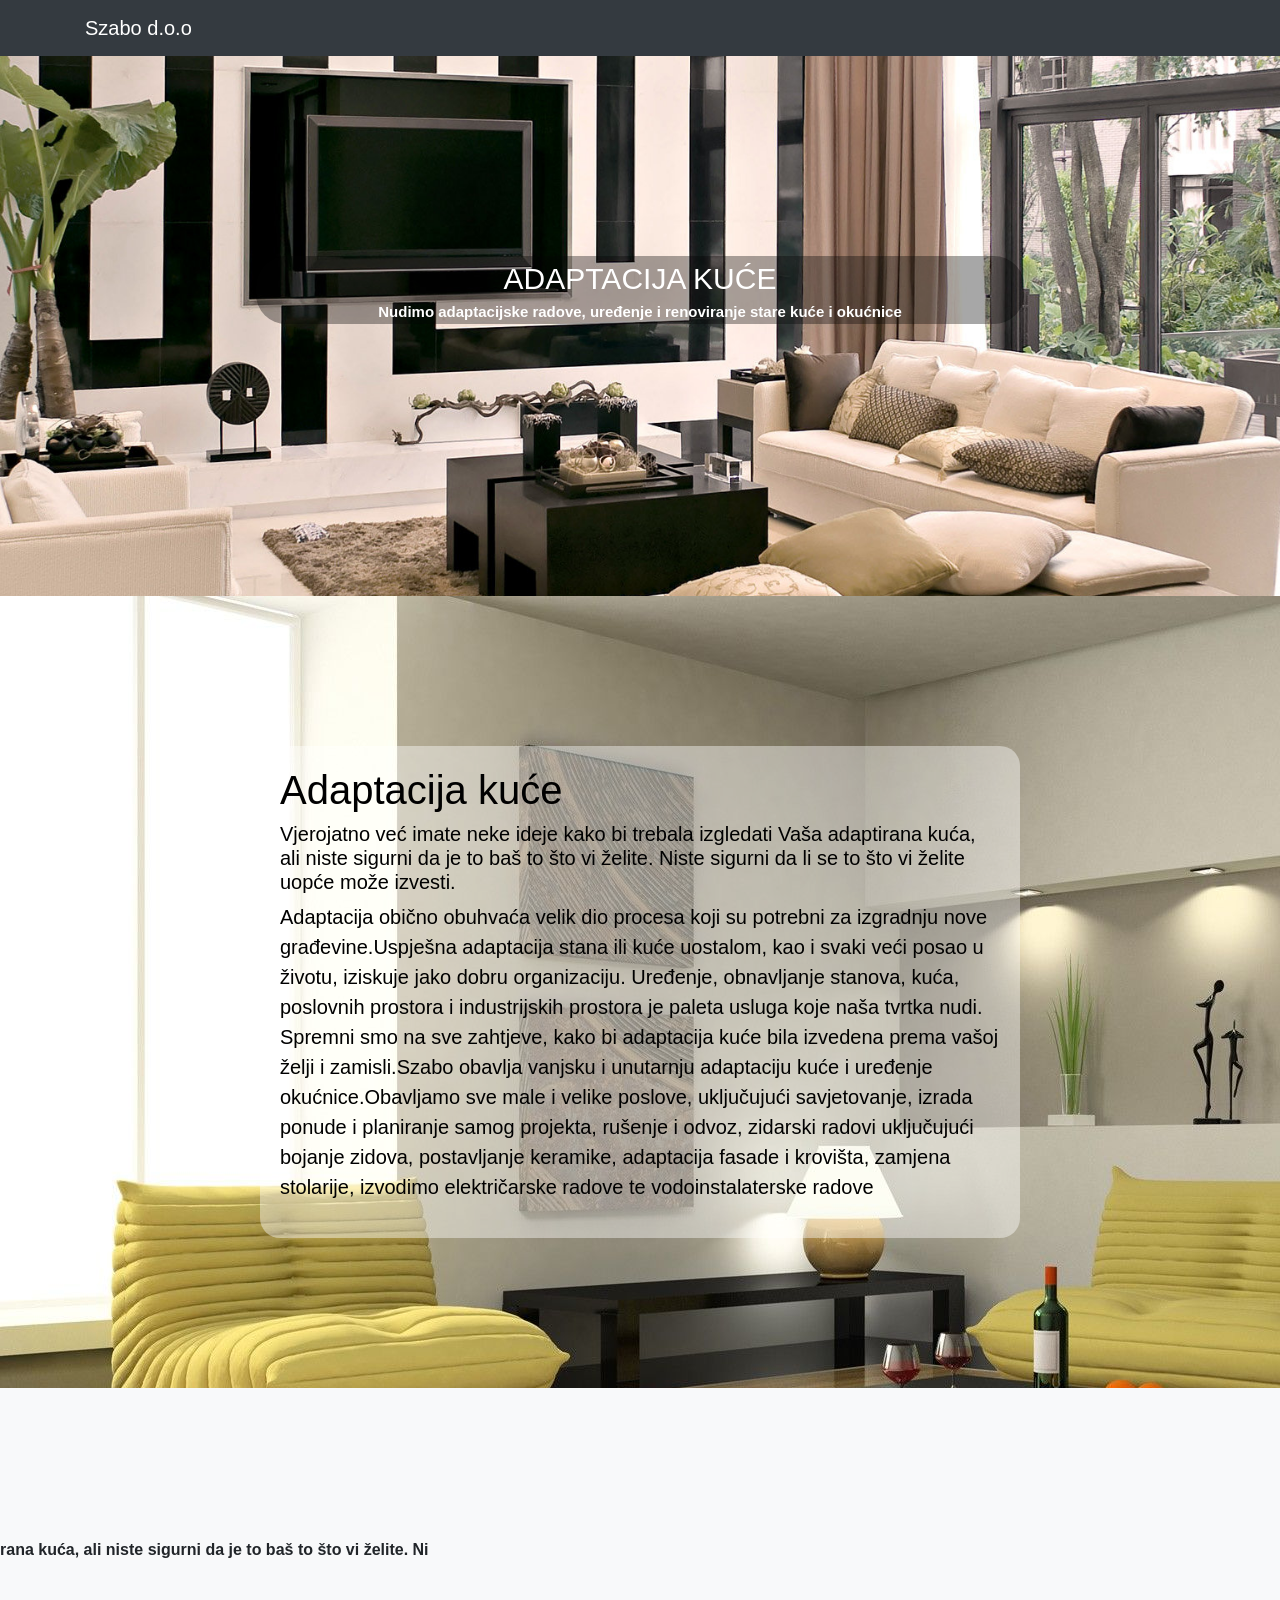
<file: adaptacija_kuce.html>
<!DOCTYPE html>
<html lang="en">

<head>

  <meta charset="utf-8">
  <meta name="viewport" content="width=device-width, initial-scale=1, shrink-to-fit=no">
  <meta name="description" content="">
  <meta name="author" content="">
  <script data-ad-client="ca-pub-7020390269498746" async src="https://pagead2.googlesyndication.com/pagead/js/adsbygoogle.js"></script>

  <title>Szabo d.o.o</title>

  <!-- Bootstrap core CSS -->
  <link href="vendor/bootstrap/css/bootstrap.min.css" rel="stylesheet">

  <!-- Custom styles for this template -->
  <link href="css/scrolling-nav.css" rel="stylesheet">
  <style>
    /*!
 * Start Bootstrap - Scrolling Nav (https://startbootstrap.com/template/scrolling-nav)
 * Copyright 2013-2020 Start Bootstrap
 * Licensed under MIT (https://github.com/StartBootstrap/startbootstrap-scrolling-nav/blob/master/LICENSE)
 */
header {
  padding: 156px 0 100px;
}

section {
  padding: 150px 0;
}

#text1  {
  font-weight: bold;
  font-size: 25px;
}

#text2 {
  font-size: 25px;
}


#top {
  background-image:url(soba3.jpg);
  background-position: center center;
  background-repeat: no-repeat;
  background-attachment: fixed;
  background-size: cover;
  padding: 20vw;
  color: black;
  
  
}

@media screen and (max-width: 800px) {
  #top {
    padding: 23vw;
  }
}


#container123 {
  background-color: rgba(3, 3, 3, 0.349);
  border-radius: 30px;
  padding: 50px, 50px;
  font-size: 50px;
  font-family: -apple-system, BlinkMacSystemFont, 'Segoe UI', Roboto, Oxygen, Ubuntu, Cantarell, 'Open Sans', 'Helvetica Neue', sans-serif;
  color: white;
  
  
  
}


@media screen and (max-width: 1300px) {
  #container123 {
    font-size: 30px;
  }

  #text1 {
    font-size: 15px;
  }

  #text2 {
    font-size: 15px;
  }
}





@media screen and (max-width: 800px) {

  #top {
    background-attachment: local;
  }

  #container123 {
    font-size: 30px;
  }

  #text1 {
    font-size: 15px;
  }

  #text2 {
    font-size: 15px;
  }
}



.threadframe {
  background-color: white;
  border-radius: 5px;
  display: block;
  margin-bottom: 14px;
  float: left;
  width: 100%;
  overflow: hidden;
}

#link {
  color: rgb(121, 60, 20);
}
#link:hover {
  text-decoration: none;
  color: rgb(168, 83, 27);
}

#about {
    background-image:url(soba2.jpg);
    width:100%;



}

#container4 {
    background-color:rgba(255, 255, 255, 0.418);
    padding: 20px;
    border-radius: 20px;
}




  </style>
  <script>
    "use strict";

// Load plugins
const browsersync = require("browser-sync").create();
const del = require("del");
const gulp = require("gulp");
const merge = require("merge-stream");

// BrowserSync
function browserSync(done) {
  browsersync.init({
    server: {
      baseDir: "./"
    },
    port: 3000
  });
  done();
}

// BrowserSync reload
function browserSyncReload(done) {
  browsersync.reload();
  done();
}

// Clean vendor
function clean() {
  return del(["./vendor/"]);
}

// Bring third party dependencies from node_modules into vendor directory
function modules() {
  // Bootstrap
  var bootstrap = gulp.src('./node_modules/bootstrap/dist/**/*')
    .pipe(gulp.dest('./vendor/bootstrap'));
  // jQuery
  var jquery = gulp.src([
      './node_modules/jquery/dist/*',
      '!./node_modules/jquery/dist/core.js'
    ])
    .pipe(gulp.dest('./vendor/jquery'));
  // jQuery Easing
  var jqueryEasing = gulp.src('./node_modules/jquery.easing/*.js')
    .pipe(gulp.dest('./vendor/jquery-easing'));
  return merge(bootstrap, jquery, jqueryEasing);
}

// Watch files
function watchFiles() {
  gulp.watch("./**/*.css", browserSyncReload);
  gulp.watch("./**/*.html", browserSyncReload);
}

// Define complex tasks
const vendor = gulp.series(clean, modules);
const build = gulp.series(vendor);
const watch = gulp.series(build, gulp.parallel(watchFiles, browserSync));

// Export tasks
exports.clean = clean;
exports.vendor = vendor;
exports.build = build;
exports.watch = watch;
exports.default = build;
































  </script>

</head>

<body id="page-top">

  <!-- Navigation -->
  <nav class="navbar navbar-expand-lg navbar-dark bg-dark fixed-top" id="mainNav">
    <div class="container">
      <a class="navbar-brand js-scroll-trigger" href="index.html">Szabo d.o.o</a>
      <button class="navbar-toggler" type="button" data-toggle="collapse" data-target="#navbarResponsive" aria-controls="navbarResponsive" aria-expanded="false" aria-label="Toggle navigation">
        <span class="navbar-toggler-icon"></span>
      </button>
    </div>
  </nav>
  <!-- Bootstrap core JavaScript -->
  <script src="vendor/jquery/jquery.min.js"></script>
  <script src="vendor/bootstrap/js/bootstrap.bundle.min.js"></script>

  <!-- Plugin JavaScript -->
  <script src="vendor/jquery-easing/jquery.easing.min.js"></script>

  <!-- Custom JavaScript for this theme -->
  <script src="js/scrolling-nav.js"></script>








  <header id="top">
    <div class="container text-center" id="container123" >
      
      ADAPTACIJA KUĆE
      <p class="lead" id="text1">Nudimo adaptacijske radove, uređenje i renoviranje stare kuće i okućnice</p>
      
      
    </div>

  </header>
  <section class="bg-light" id="about">
    <div class="container">
      <div class="row" style="color: black;">
        <div class="col-lg-8 mx-auto">
        <div class="row" id="container4" >

        
          <h1>Adaptacija kuće</h1><br>
          <h5>Vjerojatno već imate neke ideje kako bi trebala izgledati Vaša adaptirana kuća, ali niste sigurni da je to baš to što vi želite. Niste sigurni da li se to što vi želite uopće može izvesti.</h5>
          <p class="lead"><b>Adaptacija obično obuhvaća velik dio procesa koji su potrebni za izgradnju nove građevine.Uspješna adaptacija stana ili kuće uostalom, kao i svaki veći posao u životu, iziskuje jako dobru organizaciju. Uređenje, obnavljanje stanova, kuća, poslovnih prostora i industrijskih prostora je paleta usluga koje naša tvrtka nudi. Spremni smo na sve zahtjeve, kako bi adaptacija kuće bila izvedena prema vašoj želji i zamisli.Szabo obavlja vanjsku i unutarnju adaptaciju kuće i  uređenje okućnice.Obavljamo sve male i velike poslove, uključujući savjetovanje, izrada ponude i planiranje samog projekta, rušenje i odvoz, zidarski radovi uključujući bojanje zidova, postavljanje keramike, adaptacija fasade i krovišta, zamjena stolarije, izvodimo električarske radove  te vodoinstalaterske radove
        </div>
      </div>
    </div>
  </section>


  </div>
  <section class="bg-light" id="about1">
  <div class="container5">
    rana kuća, ali niste sigurni da je to baš to što vi želite. Ni
  </div>
</section>
</body>


</html>
</file>
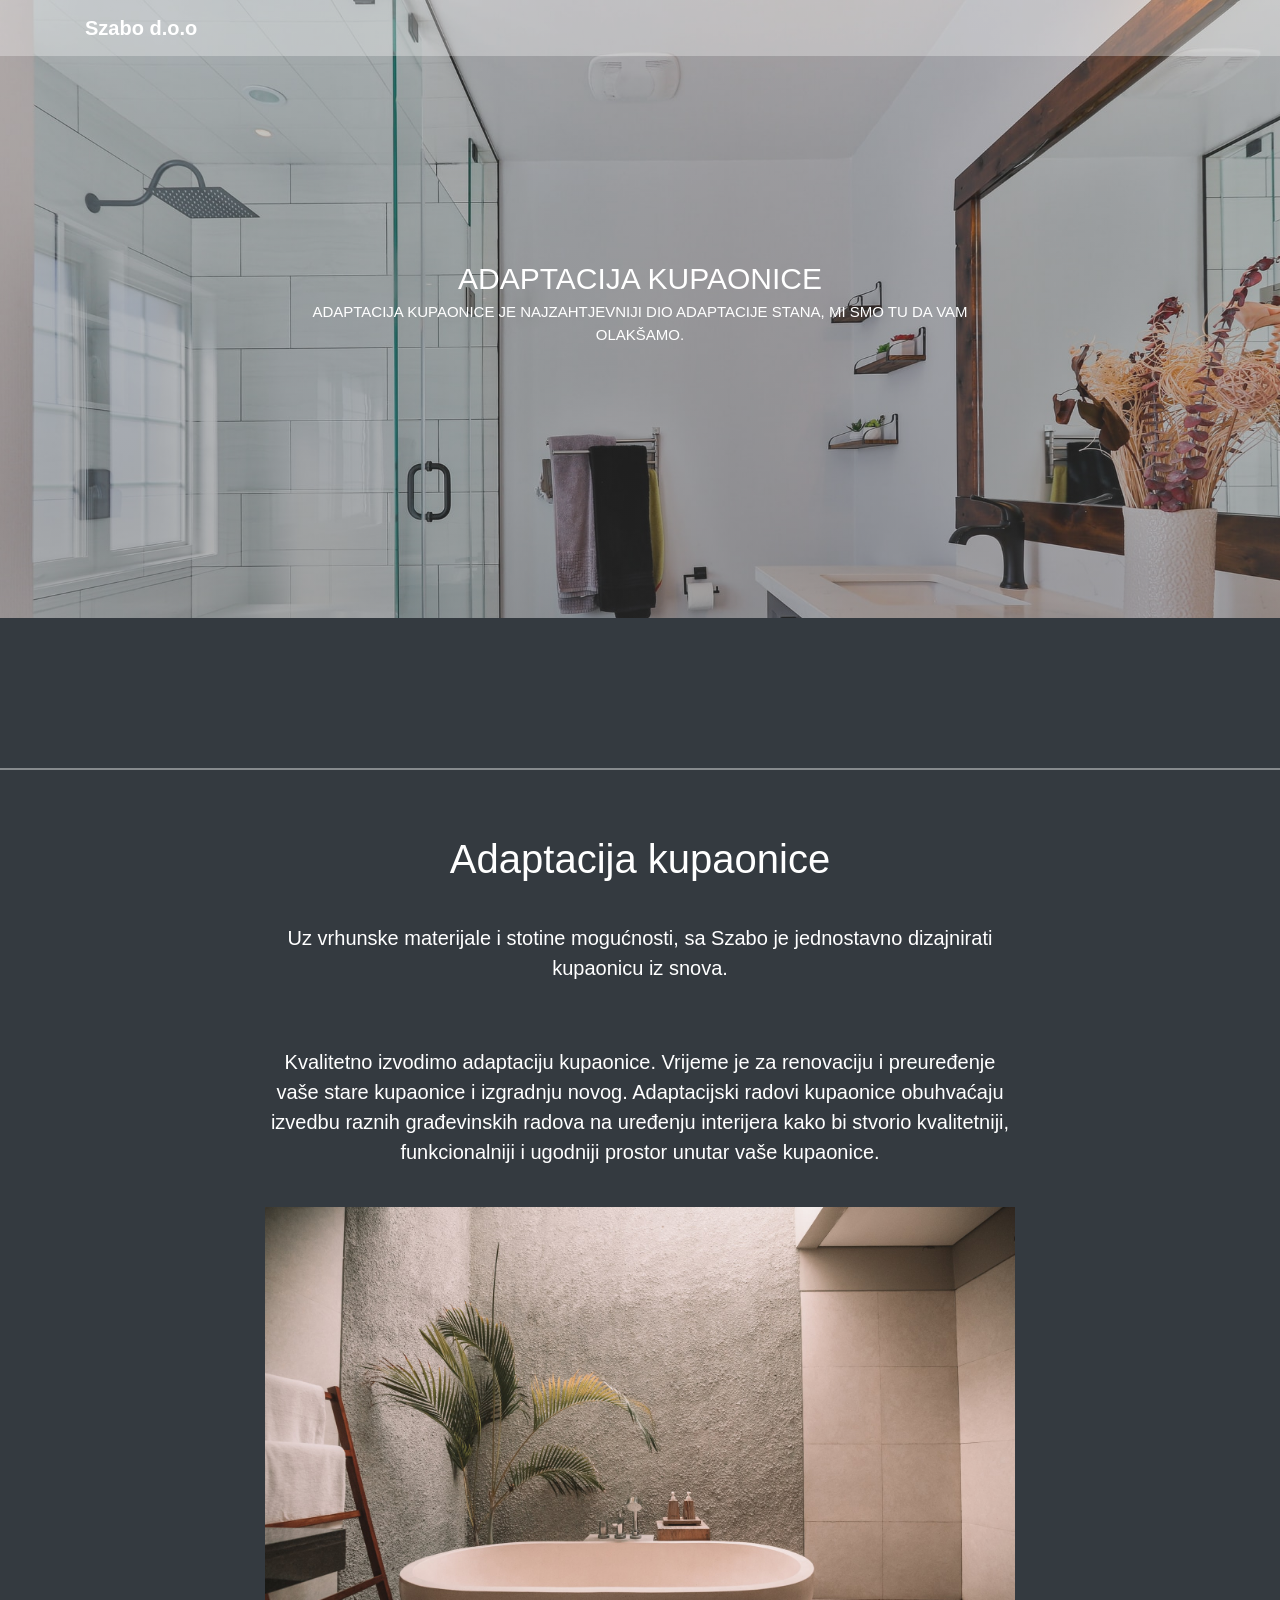
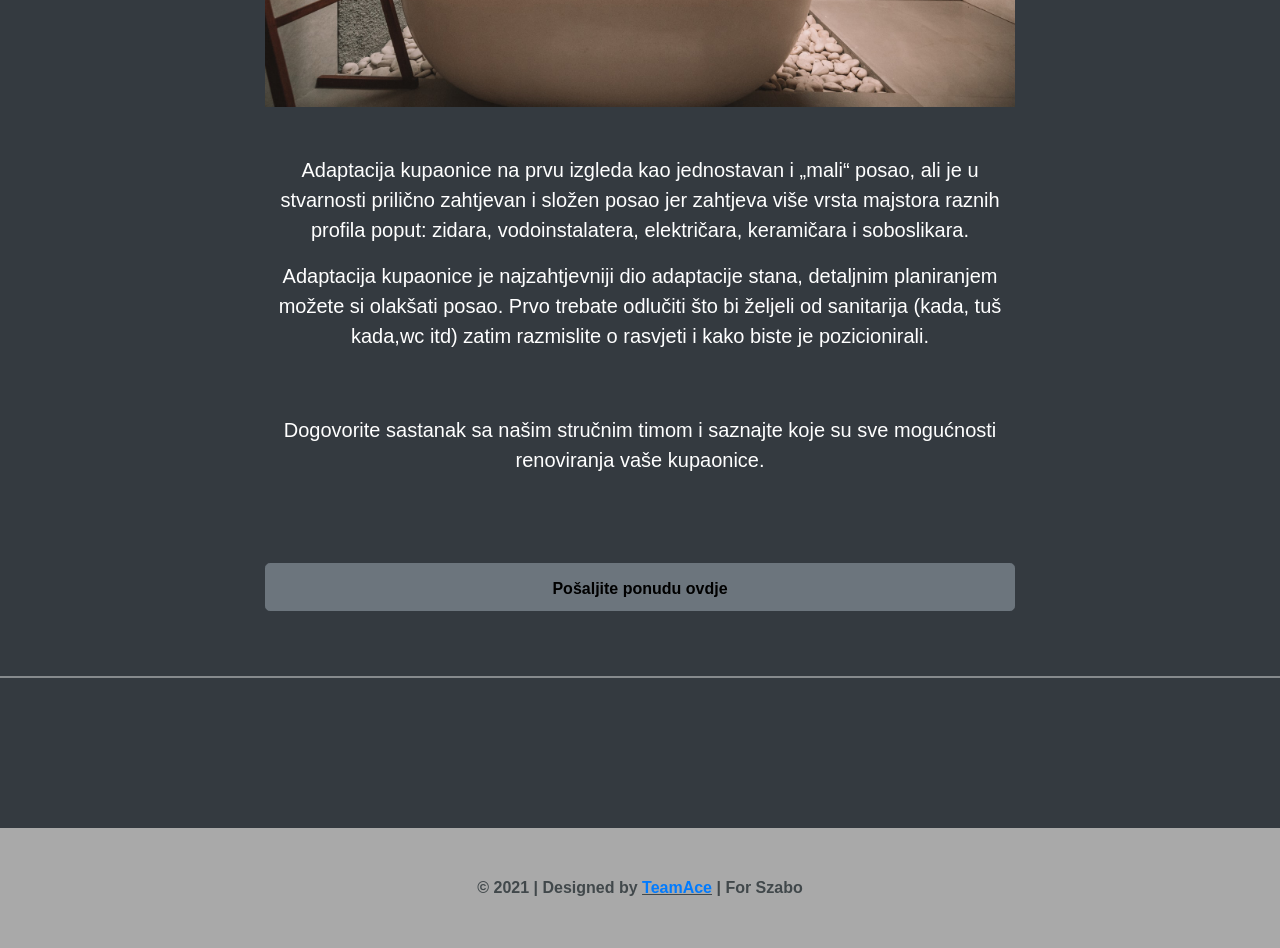
<file: adaptacija_kupaonice.htm>
<!DOCTYPE html>
<html lang="en">

<head>

  <meta charset="utf-8">
  <meta name="viewport" content="width=device-width, initial-scale=1, shrink-to-fit=no">
  <meta name="description" content="">
  <meta name="author" content="">
  <script data-ad-client="ca-pub-7020390269498746" async src="https://pagead2.googlesyndication.com/pagead/js/adsbygoogle.js"></script>

  <title>Szabo d.o.o</title>

  <!-- Bootstrap core CSS -->
  <link href="vendor/bootstrap/css/bootstrap.min.css" rel="stylesheet">

  <!-- Custom styles for this template -->
  <link href="css/scrolling-nav.css" rel="stylesheet">
  <style>
    /*!
 * Start Bootstrap - Scrolling Nav (https://startbootstrap.com/template/scrolling-nav)
 * Copyright 2013-2020 Start Bootstrap
 * Licensed under MIT (https://github.com/StartBootstrap/startbootstrap-scrolling-nav/blob/master/LICENSE)
 */

#mainNav {
    background-color: rgba(255, 255, 255, 0.308);
}
    
    #mainNav a {
    color: white;
    font-weight: bolder;
    font-family: -apple-system, BlinkMacSystemFont, 'Segoe UI', Roboto, Oxygen, Ubuntu, Cantarell, 'Open Sans', 'Helvetica Neue', sans-serif;
    font: 25x;
    }

header {
  padding: 156px 0 100px;
}

section {
  padding: 150px 0;
}

#text1  {
  
  font-size: 25px;
}

#text2 {
  font-size: 25px;
}


#top {
  background: linear-gradient(to bottom, rgba(75, 75, 75, 0.3) 0%, rgba(75, 75, 75, 0.5) 100%),url(kada1.jpg);
  background-position: center center;
  background-repeat: no-repeat;
  background-attachment: fixed;
  background-size: cover;
  padding: 20vw;
  color: black;
  
  
}

@media screen and (max-width: 800px) {
  #top {
    padding: 23vw;
  }
}


#container123 {
  border-radius: 30px;
  padding: 50px, 50px;
  font-size: 50px;
  font-family: -apple-system, BlinkMacSystemFont, 'Segoe UI', Roboto, Oxygen, Ubuntu, Cantarell, 'Open Sans', 'Helvetica Neue', sans-serif;
  color: white;
  
  
  
}


@media screen and (max-width: 1300px) {
  #container123 {
    font-size: 30px;
  }

  #text1 {
    font-size: 15px;
  }

  #text2 {
    font-size: 15px;
  }
}





@media screen and (max-width: 800px) {

  #top {
    background-attachment: local;
  }

  #container123 {
    font-size: 30px;
  }

  #text1 {
    font-size: 15px;
  }

  #text2 {
    font-size: 15px;
  }
}



.threadframe {
  background-color: white;
  border-radius: 5px;
  display: block;
  margin-bottom: 14px;
  float: left;
  width: 100%;
  overflow: hidden;
}

#link {
  color: rgb(121, 60, 20);
}
#link:hover {
  text-decoration: none;
  color: rgb(168, 83, 27);
}



#container4 {
    background-color:rgba(255, 255, 255, 0.418);
    padding: 20px;
    border-radius: 20px;
}


#border-cnt {
    color: white;
    border-color: rgba(255, 255, 255, 0.404);
    border-radius: 1px;
    border-style: solid;
    border-width: 2px;
    padding: 60px;
}




#img {
  width: 100%;
}

  </style>
  <script>
    "use strict";

// Load plugins
const browsersync = require("browser-sync").create();
const del = require("del");
const gulp = require("gulp");
const merge = require("merge-stream");

// BrowserSync
function browserSync(done) {
  browsersync.init({
    server: {
      baseDir: "./"
    },
    port: 3000
  });
  done();
}

// BrowserSync reload
function browserSyncReload(done) {
  browsersync.reload();
  done();
}

// Clean vendor
function clean() {
  return del(["./vendor/"]);
}

// Bring third party dependencies from node_modules into vendor directory
function modules() {
  // Bootstrap
  var bootstrap = gulp.src('./node_modules/bootstrap/dist/**/*')
    .pipe(gulp.dest('./vendor/bootstrap'));
  // jQuery
  var jquery = gulp.src([
      './node_modules/jquery/dist/*',
      '!./node_modules/jquery/dist/core.js'
    ])
    .pipe(gulp.dest('./vendor/jquery'));
  // jQuery Easing
  var jqueryEasing = gulp.src('./node_modules/jquery.easing/*.js')
    .pipe(gulp.dest('./vendor/jquery-easing'));
  return merge(bootstrap, jquery, jqueryEasing);
}

// Watch files
function watchFiles() {
  gulp.watch("./**/*.css", browserSyncReload);
  gulp.watch("./**/*.html", browserSyncReload);
}

// Define complex tasks
const vendor = gulp.series(clean, modules);
const build = gulp.series(vendor);
const watch = gulp.series(build, gulp.parallel(watchFiles, browserSync));

// Export tasks
exports.clean = clean;
exports.vendor = vendor;
exports.build = build;
exports.watch = watch;
exports.default = build;
































  </script>

</head>

<body id="page-top">

  <!-- Navigation -->
  <nav class="navbar navbar-expand-lg navbar-dark fixed-top" id="mainNav">
    <div class="container">
      <a class="navbar-brand js-scroll-trigger" href="index.html">Szabo d.o.o</a>
     
    </div>
  </nav>
  <!-- Bootstrap core JavaScript -->
  <script src="vendor/jquery/jquery.min.js"></script>
  <script src="vendor/bootstrap/js/bootstrap.bundle.min.js"></script>

  <!-- Plugin JavaScript -->
  <script src="vendor/jquery-easing/jquery.easing.min.js"></script>

  <!-- Custom JavaScript for this theme -->
  <script src="js/scrolling-nav.js"></script>








  <header id="top">
    <div class="container text-center" id="container123" style="text-transform: uppercase;">
      
      ADAPTACIJA KUPAONICE
      <p id="text1">Adaptacija kupaonice je najzahtjevniji dio adaptacije stana, mi smo tu da vam olakšamo.</p>
      
      
    </div>

  </header>
  <section class="bg-dark" id="about">
    <div class="col-25">
      <div class="col-75"></div>
      <div class="row" id="border-cnt" style="color: white; border-color: rgba(255, 255, 255, 0.404); border-radius: 1px; border-style: solid; border-width: 2px; padding: 60px;font-family: -apple-system, BlinkMacSystemFont, 'Segoe UI', Roboto, Oxygen, Ubuntu, Cantarell, 'Open Sans', 'Helvetica Neue', sans-serif">
        <div class="col-lg-8 mx-auto">
          
          <div class="container3" style=" text-align: center; padding: 5px;">
        
        
            
            <h1>Adaptacija kupaonice</h1><br>
            <h5></h5>
            <p class="lead">Uz vrhunske materijale i stotine mogućnosti, sa Szabo je jednostavno dizajnirati kupaonicu iz snova.</p>
            <br>
            <br>
            <p class="lead"> Kvalitetno izvodimo adaptaciju kupaonice. Vrijeme je za renovaciju i preuređenje vaše stare kupaonice i izgradnju novog. Adaptacijski radovi kupaonice obuhvaćaju izvedbu raznih građevinskih radova na uređenju interijera kako bi stvorio kvalitetniji, funkcionalniji i ugodniji prostor unutar vaše kupaonice.</p>
              <br>
              
            
              <img src="kada6.jpg" id="img">
              <br>
              <br>
              <br>
            <p class="lead">Adaptacija kupaonice na prvu izgleda kao jednostavan i „mali“ posao, ali  je u stvarnosti prilično zahtjevan i složen posao jer zahtjeva više vrsta majstora raznih profila poput: zidara, vodoinstalatera, električara, keramičara i soboslikara.</p>
           
            
            <p class="lead">Adaptacija kupaonice je najzahtjevniji dio adaptacije stana, detaljnim planiranjem možete si olakšati posao. Prvo trebate odlučiti što bi željeli od sanitarija (kada, tuš kada,wc itd) zatim razmislite o rasvjeti i kako biste je pozicionirali.</p>    
            <br>
            <br>
            <p class="lead">Dogovorite sastanak sa našim stručnim timom i saznajte koje su sve mogućnosti renoviranja vaše kupaonice.</p>
           
            <br>
            <br>
            <br>
               <center>
                <button type="button" class="btn btn-secondary btn-lg btn-block"><a href="phpmailer/form1.php" style="color: black; text-decoration: none; font-size: 16px; margin-top: 50px; font-weight:bolder;">Pošaljite ponudu ovdje</a></button>
               </center>
        
        </div>
      </div>
    </section>

    
    
        
        
        
        
        
        
        
        
        
        
        
        
        
        
        
        
        
        
      
      
      
      
      
      
            
          </div>
        </div>
    </div>
  </section>

  

<!--Footer-->
<!--Footer-->
<footer class="py-5" style="background-color:#A9A9A9;">
  <div class="container">
    <p class="m-0 text-center text-black"style="font-family: 'Lato', sans-serif; color: #41484b; font-weight: bolder;"> &copy; 2021 | Designed by <ins><a href="my_site/teamace.com">TeamAce</a></ins> | For Szabo</p>

  </div>
  <!-- /.container -->
</footer>



  </div>
</body>


</html>
</file>
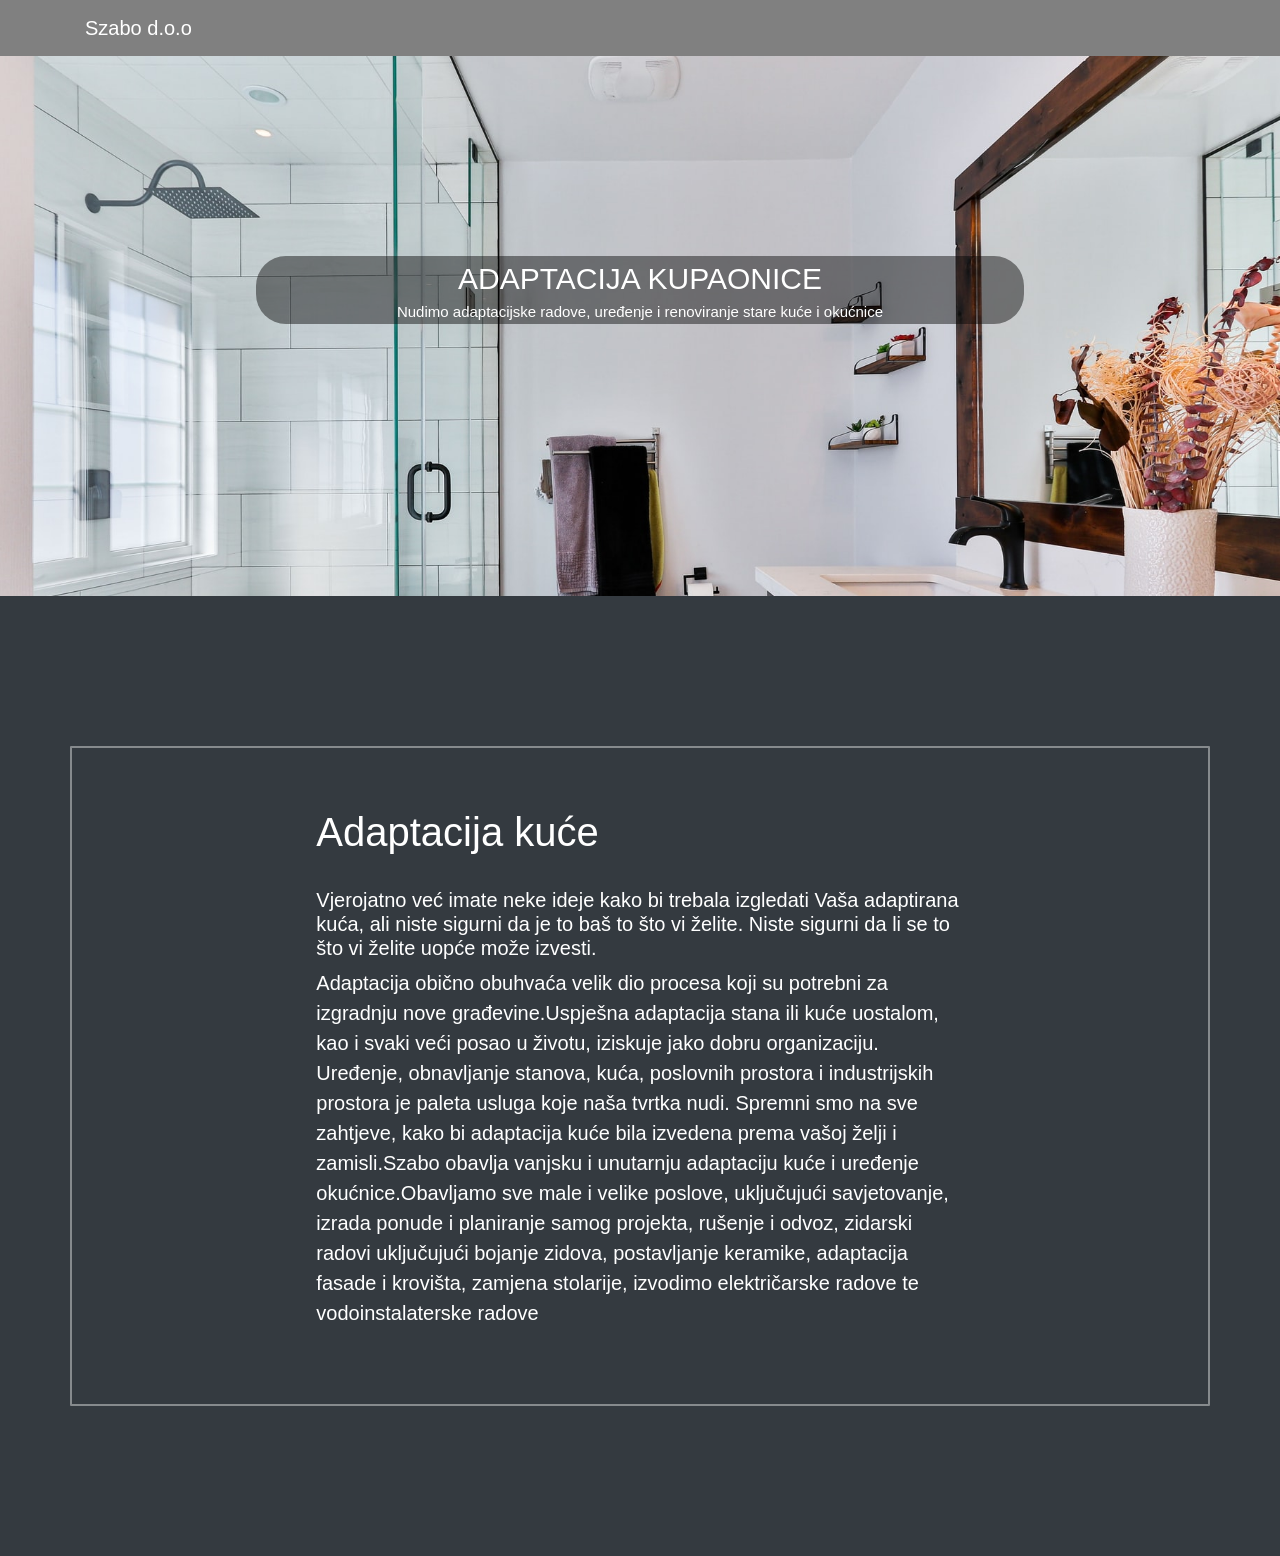
<file: adaptacija_kupaonice.html>
<!DOCTYPE html>
<html lang="en">

<head>

  <meta charset="utf-8">
  <meta name="viewport" content="width=device-width, initial-scale=1, shrink-to-fit=no">
  <meta name="description" content="">
  <meta name="author" content="">
  <script data-ad-client="ca-pub-7020390269498746" async src="https://pagead2.googlesyndication.com/pagead/js/adsbygoogle.js"></script>

  <title>Szabo d.o.o</title>

  <!-- Bootstrap core CSS -->
  <link href="vendor/bootstrap/css/bootstrap.min.css" rel="stylesheet">

  <!-- Custom styles for this template -->
  <link href="css/scrolling-nav.css" rel="stylesheet">
  <style>
    /*!
 * Start Bootstrap - Scrolling Nav (https://startbootstrap.com/template/scrolling-nav)
 * Copyright 2013-2020 Start Bootstrap
 * Licensed under MIT (https://github.com/StartBootstrap/startbootstrap-scrolling-nav/blob/master/LICENSE)
 */

#mainNav {
    background-color: gray;
}

header {
  padding: 156px 0 100px;
}

section {
  padding: 150px 0;
}

#text1  {
  
  font-size: 25px;
}

#text2 {
  font-size: 25px;
}


#top {
  background-image:url(kada1.jpg);
  background-position: center center;
  background-repeat: no-repeat;
  background-attachment: fixed;
  background-size: cover;
  padding: 20vw;
  color: black;
  
  
}

@media screen and (max-width: 800px) {
  #top {
    padding: 23vw;
  }
}


#container123 {
  background-color: rgba(3, 3, 3, 0.452);
  border-radius: 30px;
  padding: 50px, 50px;
  font-size: 50px;
  font-family: -apple-system, BlinkMacSystemFont, 'Segoe UI', Roboto, Oxygen, Ubuntu, Cantarell, 'Open Sans', 'Helvetica Neue', sans-serif;
  color: white;
  
  
  
}


@media screen and (max-width: 1300px) {
  #container123 {
    font-size: 30px;
  }

  #text1 {
    font-size: 15px;
  }

  #text2 {
    font-size: 15px;
  }
}





@media screen and (max-width: 800px) {

  #top {
    background-attachment: local;
  }

  #container123 {
    font-size: 30px;
  }

  #text1 {
    font-size: 15px;
  }

  #text2 {
    font-size: 15px;
  }
}



.threadframe {
  background-color: white;
  border-radius: 5px;
  display: block;
  margin-bottom: 14px;
  float: left;
  width: 100%;
  overflow: hidden;
}

#link {
  color: rgb(121, 60, 20);
}
#link:hover {
  text-decoration: none;
  color: rgb(168, 83, 27);
}



#container4 {
    background-color:rgba(255, 255, 255, 0.418);
    padding: 20px;
    border-radius: 20px;
}


#border-cnt {
    color: white;
    border-color: rgba(255, 255, 255, 0.404);
    border-radius: 1px;
    border-style: solid;
    border-width: 2px;
    padding: 60px;
}

  </style>
  <script>
    "use strict";

// Load plugins
const browsersync = require("browser-sync").create();
const del = require("del");
const gulp = require("gulp");
const merge = require("merge-stream");

// BrowserSync
function browserSync(done) {
  browsersync.init({
    server: {
      baseDir: "./"
    },
    port: 3000
  });
  done();
}

// BrowserSync reload
function browserSyncReload(done) {
  browsersync.reload();
  done();
}

// Clean vendor
function clean() {
  return del(["./vendor/"]);
}

// Bring third party dependencies from node_modules into vendor directory
function modules() {
  // Bootstrap
  var bootstrap = gulp.src('./node_modules/bootstrap/dist/**/*')
    .pipe(gulp.dest('./vendor/bootstrap'));
  // jQuery
  var jquery = gulp.src([
      './node_modules/jquery/dist/*',
      '!./node_modules/jquery/dist/core.js'
    ])
    .pipe(gulp.dest('./vendor/jquery'));
  // jQuery Easing
  var jqueryEasing = gulp.src('./node_modules/jquery.easing/*.js')
    .pipe(gulp.dest('./vendor/jquery-easing'));
  return merge(bootstrap, jquery, jqueryEasing);
}

// Watch files
function watchFiles() {
  gulp.watch("./**/*.css", browserSyncReload);
  gulp.watch("./**/*.html", browserSyncReload);
}

// Define complex tasks
const vendor = gulp.series(clean, modules);
const build = gulp.series(vendor);
const watch = gulp.series(build, gulp.parallel(watchFiles, browserSync));

// Export tasks
exports.clean = clean;
exports.vendor = vendor;
exports.build = build;
exports.watch = watch;
exports.default = build;
































  </script>

</head>

<body id="page-top">

  <!-- Navigation -->
  <nav class="navbar navbar-expand-lg navbar-dark fixed-top" id="mainNav">
    <div class="container">
      <a class="navbar-brand js-scroll-trigger" href="index.html">Szabo d.o.o</a>
      
    </div>
  </nav>
  <!-- Bootstrap core JavaScript -->
  <script src="vendor/jquery/jquery.min.js"></script>
  <script src="vendor/bootstrap/js/bootstrap.bundle.min.js"></script>

  <!-- Plugin JavaScript -->
  <script src="vendor/jquery-easing/jquery.easing.min.js"></script>

  <!-- Custom JavaScript for this theme -->
  <script src="js/scrolling-nav.js"></script>








  <header id="top">
    <div class="container text-center" id="container123" >
      
      ADAPTACIJA KUPAONICE
      <p id="text1">Nudimo adaptacijske radove, uređenje i renoviranje stare kuće i okućnice</p>
      
      
    </div>

  </header>
  <section class="bg-dark" id="about">
    <div class="container">
      <div class="row" id="border-cnt" style="color: white; border-color: rgba(255, 255, 255, 0.404); border-radius: 1px; border-style: solid; border-width: 2px; padding: 60px;">
        <div class="col-lg-8 mx-auto">
        
        
          <h1>Adaptacija kuće</h1><br>
          <h5>Vjerojatno već imate neke ideje kako bi trebala izgledati Vaša adaptirana kuća, ali niste sigurni da je to baš to što vi želite. Niste sigurni da li se to što vi želite uopće može izvesti.</h5>
          <p class="lead"><b>Adaptacija obično obuhvaća velik dio procesa koji su potrebni za izgradnju nove građevine.Uspješna adaptacija stana ili kuće uostalom, kao i svaki veći posao u životu, iziskuje jako dobru organizaciju. Uređenje, obnavljanje stanova, kuća, poslovnih prostora i industrijskih prostora je paleta usluga koje naša tvrtka nudi. Spremni smo na sve zahtjeve, kako bi adaptacija kuće bila izvedena prema vašoj želji i zamisli.Szabo obavlja vanjsku i unutarnju adaptaciju kuće i  uređenje okućnice.Obavljamo sve male i velike poslove, uključujući savjetovanje, izrada ponude i planiranje samog projekta, rušenje i odvoz, zidarski radovi uključujući bojanje zidova, postavljanje keramike, adaptacija fasade i krovišta, zamjena stolarije, izvodimo električarske radove  te vodoinstalaterske radove
        </div>
      </div>
    </div>
  </section>


  </div>
</body>


</html>
</file>
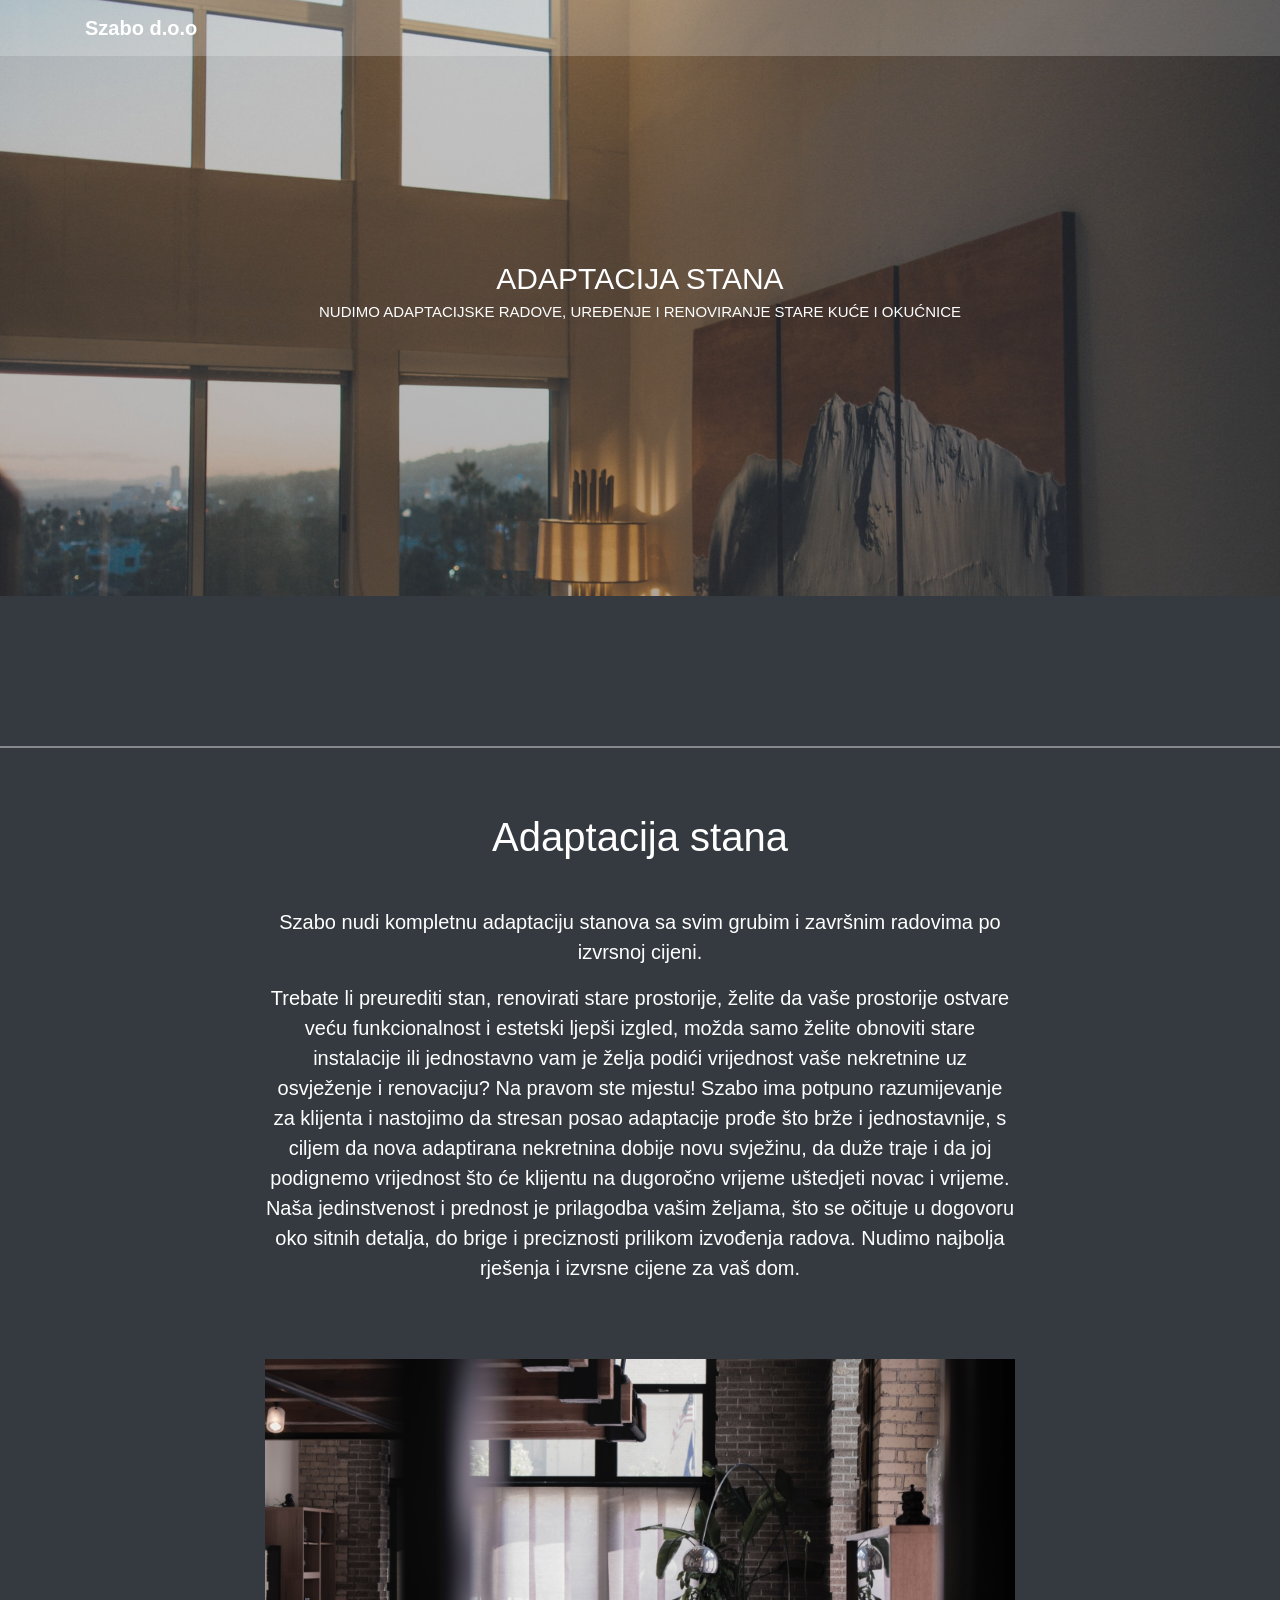
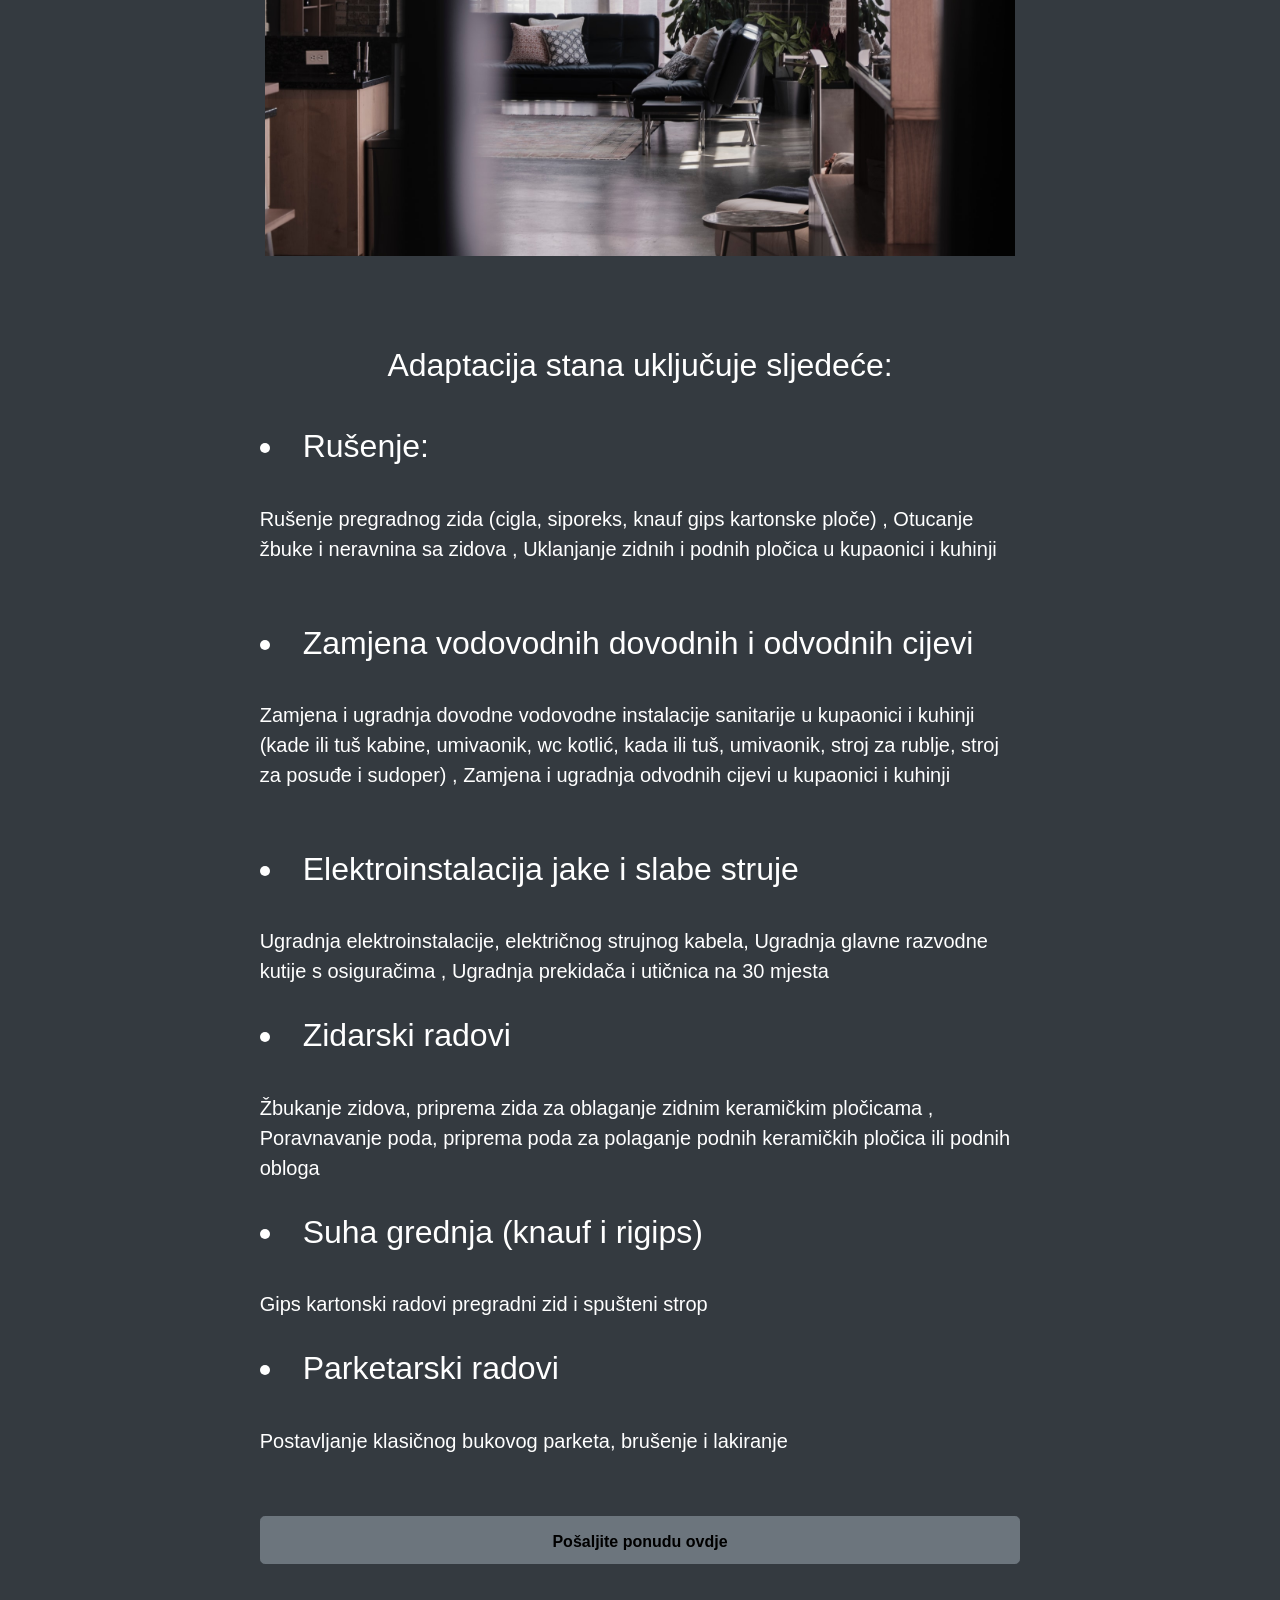
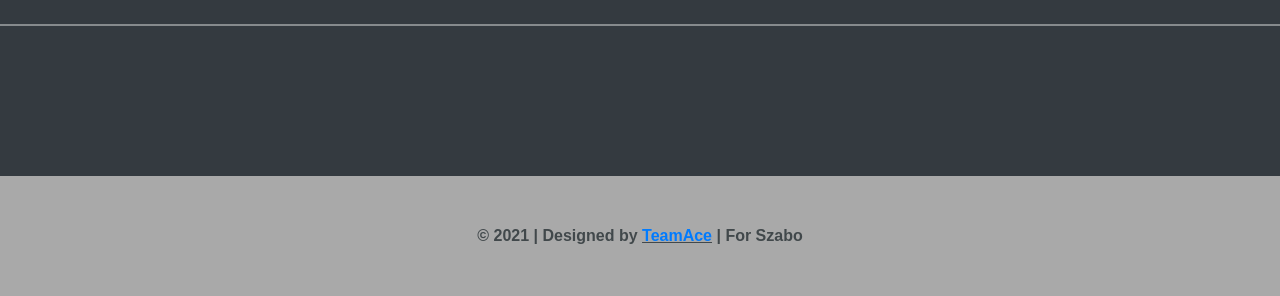
<file: adaptacija_stana.htm>
<!DOCTYPE html>
<html lang="en">

<head>

  <meta charset="utf-8">
  <meta name="viewport" content="width=device-width, initial-scale=1, shrink-to-fit=no">
  <meta name="description" content="">
  <meta name="author" content="">
  <script data-ad-client="ca-pub-7020390269498746" async src="https://pagead2.googlesyndication.com/pagead/js/adsbygoogle.js"></script>

  <title>Szabo d.o.o</title>

  <!-- Bootstrap core CSS -->
  <link href="vendor/bootstrap/css/bootstrap.min.css" rel="stylesheet">

  <!-- Custom styles for this template -->
  <link href="css/scrolling-nav.css" rel="stylesheet">
  <style>
    /*!
 * Start Bootstrap - Scrolling Nav (https://startbootstrap.com/template/scrolling-nav)
 * Copyright 2013-2020 Start Bootstrap
 * Licensed under MIT (https://github.com/StartBootstrap/startbootstrap-scrolling-nav/blob/master/LICENSE)
 */

#mainNav {
    background-color: rgba(255, 255, 255, 0.212);
}
    
    #mainNav a {
    color: white;
    font-weight: bolder;
    font-family: -apple-system, BlinkMacSystemFont, 'Segoe UI', Roboto, Oxygen, Ubuntu, Cantarell, 'Open Sans', 'Helvetica Neue', sans-serif;
    font: 25x;
    }

header {
  padding: 156px 0 100px;
}

section {
  padding: 150px 0;
}

#text1  {
  
  font-size: 25px;
}

#text2 {
  font-size: 25px;
}


#top {
  background: linear-gradient(to bottom, rgba(75, 75, 75, 0.3) 0%, rgba(75, 75, 75, 0.5) 100%),url(nsoba4.jpg);
  background-position: center center;
  background-repeat: no-repeat;
  background-attachment: fixed;
  background-size: cover;
  padding: 20vw;
  color: black;
  
  
}

@media screen and (max-width: 800px) {
  #top {
    padding: 23vw;
  }
}


#container123 {
  border-radius: 30px;
  padding: 50px, 50px;
  font-size: 50px;
  font-family: -apple-system, BlinkMacSystemFont, 'Segoe UI', Roboto, Oxygen, Ubuntu, Cantarell, 'Open Sans', 'Helvetica Neue', sans-serif;
  color: white;
  
  
  
}


@media screen and (max-width: 1300px) {
  #container123 {
    font-size: 30px;
  }

  #text1 {
    font-size: 15px;
  }

  #text2 {
    font-size: 15px;
  }
}





@media screen and (max-width: 800px) {

  #top {
    background-attachment: local;
  }

  #container123 {
    font-size: 30px;
  }

  #text1 {
    font-size: 15px;
  }

  #text2 {
    font-size: 15px;
  }
}



.threadframe {
  background-color: white;
  border-radius: 5px;
  display: block;
  margin-bottom: 14px;
  float: left;
  width: 100%;
  overflow: hidden;
}

#link {
  color: rgb(121, 60, 20);
}
#link:hover {
  text-decoration: none;
  color: rgb(168, 83, 27);
}



#container4 {
    background-color:rgba(255, 255, 255, 0.418);
    padding: 20px;
    border-radius: 20px;
}


#border-cnt {
    color: white;
    border-color: rgba(255, 255, 255, 0.404);
    border-radius: 1px;
    border-style: solid;
    border-width: 2px;
    padding: 60px;
}


#about {
    font-size: 20px;
}

#img {
  width: 100%;
}

#paragraph {
    font-size: 30px;
}
  </style>
  <script>
    "use strict";

// Load plugins
const browsersync = require("browser-sync").create();
const del = require("del");
const gulp = require("gulp");
const merge = require("merge-stream");

// BrowserSync
function browserSync(done) {
  browsersync.init({
    server: {
      baseDir: "./"
    },
    port: 3000
  });
  done();
}

// BrowserSync reload
function browserSyncReload(done) {
  browsersync.reload();
  done();
}

// Clean vendor
function clean() {
  return del(["./vendor/"]);
}

// Bring third party dependencies from node_modules into vendor directory
function modules() {
  // Bootstrap
  var bootstrap = gulp.src('./node_modules/bootstrap/dist/**/*')
    .pipe(gulp.dest('./vendor/bootstrap'));
  // jQuery
  var jquery = gulp.src([
      './node_modules/jquery/dist/*',
      '!./node_modules/jquery/dist/core.js'
    ])
    .pipe(gulp.dest('./vendor/jquery'));
  // jQuery Easing
  var jqueryEasing = gulp.src('./node_modules/jquery.easing/*.js')
    .pipe(gulp.dest('./vendor/jquery-easing'));
  return merge(bootstrap, jquery, jqueryEasing);
}

// Watch files
function watchFiles() {
  gulp.watch("./**/*.css", browserSyncReload);
  gulp.watch("./**/*.html", browserSyncReload);
}

// Define complex tasks
const vendor = gulp.series(clean, modules);
const build = gulp.series(vendor);
const watch = gulp.series(build, gulp.parallel(watchFiles, browserSync));

// Export tasks
exports.clean = clean;
exports.vendor = vendor;
exports.build = build;
exports.watch = watch;
exports.default = build;
































  </script>

</head>

<body id="page-top">

  <!-- Navigation -->
  <nav class="navbar navbar-expand-lg navbar-dark fixed-top" id="mainNav">
    <div class="container">
      <a class="navbar-brand js-scroll-trigger" href="index.html">Szabo d.o.o</a>
     
    </div>
  </nav>
  <!-- Bootstrap core JavaScript -->
  <script src="vendor/jquery/jquery.min.js"></script>
  <script src="vendor/bootstrap/js/bootstrap.bundle.min.js"></script>

  <!-- Plugin JavaScript -->
  <script src="vendor/jquery-easing/jquery.easing.min.js"></script>

  <!-- Custom JavaScript for this theme -->
  <script src="js/scrolling-nav.js"></script>








  <header id="top">
    <div class="container text-center" id="container123" style="text-transform: uppercase;">
      
      ADAPTACIJA STANA
      <p id="text1">Nudimo adaptacijske radove, uređenje i renoviranje stare kuće i okućnice</p>
      
      
    </div>

  </header>
  <section class="bg-dark" id="about">
    <div class="col-25">
      <div class="col-75"></div>
      <div class="row" id="border-cnt" style="color: white; border-color: rgba(255, 255, 255, 0.404); border-radius: 1px; border-style: solid; border-width: 2px; padding: 60px;font-family: -apple-system, BlinkMacSystemFont, 'Segoe UI', Roboto, Oxygen, Ubuntu, Cantarell, 'Open Sans', 'Helvetica Neue', sans-serif">
        <div class="col-lg-8 mx-auto">
          
          <div class="container3" style=" text-align: center; padding: 5px;">
        
        
            
            <h1>Adaptacija stana</h1><br>
            <h5></h5>
           
            <p class="lead">Szabo nudi kompletnu adaptaciju stanova sa svim grubim i završnim radovima po izvrsnoj cijeni. </p>
                
            <p class="lead">Trebate li preurediti stan, renovirati stare prostorije, želite da vaše prostorije ostvare veću funkcionalnost i estetski ljepši izgled, možda samo želite obnoviti stare instalacije ili jednostavno vam je želja podići vrijednost vaše nekretnine uz osvježenje i renovaciju? Na pravom ste mjestu! Szabo ima potpuno razumijevanje za klijenta i nastojimo da stresan posao adaptacije prođe što brže i jednostavnije, s ciljem da nova adaptirana nekretnina dobije novu svježinu, da duže traje i da joj podignemo vrijednost što će klijentu na dugoročno vrijeme uštedjeti novac i vrijeme. Naša jedinstvenost i prednost je prilagodba vašim željama, što se očituje u dogovoru oko sitnih detalja, do brige i preciznosti prilikom izvođenja radova. Nudimo najbolja rješenja i izvrsne cijene za vaš dom.</p>    
            <br>
            <br>
            <img src="stan4.jpg" id="img">
            <br>
            <br>
            <br>
            <br>
            
            <h2>Adaptacija stana uključuje sljedeće:</h2>
        </div>
        <br>
            <h2><li>Rušenje:</li></h2>
            <br>
          
          
            Rušenje pregradnog zida (cigla, siporeks, knauf gips kartonske ploče) , Otucanje žbuke i neravnina sa zidova , Uklanjanje zidnih i podnih pločica u kupaonici i kuhinji
            <br>
            <br>
            <br>
            <h2><li>Zamjena vodovodnih dovodnih i odvodnih cijevi</li></h2>
            <br>
            
            
            Zamjena i ugradnja dovodne vodovodne instalacije sanitarije u kupaonici i kuhinji (kade ili tuš kabine, umivaonik, wc kotlić, kada ili tuš, umivaonik, stroj za rublje, stroj za posuđe i sudoper) , Zamjena i ugradnja odvodnih cijevi u kupaonici i kuhinji
            <br>
            <br>
            <br>
           <h2><li>Elektroinstalacija jake i slabe struje</li></h2>
            <br>
        
            
            Ugradnja elektroinstalacije, električnog strujnog kabela, Ugradnja glavne razvodne kutije s osiguračima , Ugradnja prekidača i utičnica na 30 mjesta
            <br>
            <br>
            
            <h2><li>Zidarski radovi</li></h2>
            <br>
           
            Žbukanje zidova, priprema zida za oblaganje zidnim keramičkim pločicama , Poravnavanje poda, priprema poda za polaganje podnih keramičkih pločica ili podnih obloga
            <br>
            <br>
        
            <h2><li>Suha grednja (knauf i rigips)</li></h2>
            <br>
            
            
            Gips kartonski radovi pregradni zid i spušteni strop
            <br>
            <br>
            <h2><li>Parketarski radovi </li></h2>
            <br>
            
            Postavljanje klasičnog bukovog parketa, brušenje i lakiranje
           
            <br>
            <br>
            <br>
               <center>
                <button type="button" class="btn btn-secondary btn-lg btn-block"><a href="phpmailer/form1.php" style="color: black; text-decoration: none; font-size: 16px; margin-top: 50px; font-weight:bolder;">Pošaljite ponudu ovdje</a></button>
               </center>
        
            </div>
        </div>
      </div>
    </section>


        
        
        
        
        
        
        
        
        
        
        
   
        
        
        
        
        
        
      
      
      
      
      
      
            
          </div>
        </div>
    </div>
  </section>

  

<!--Footer-->
<!--Footer-->
<footer class="py-5" style="background-color:#A9A9A9;">
  <div class="container">
    <p class="m-0 text-center text-black"style="font-family: 'Lato', sans-serif; color: #41484b; font-weight: bolder;"> &copy; 2021 | Designed by <ins><a href="my_site/teamace.com">TeamAce</a></ins> | For Szabo</p>

  </div>
  <!-- /.container -->
</footer>



  </div>
</body>


</html>
</file>
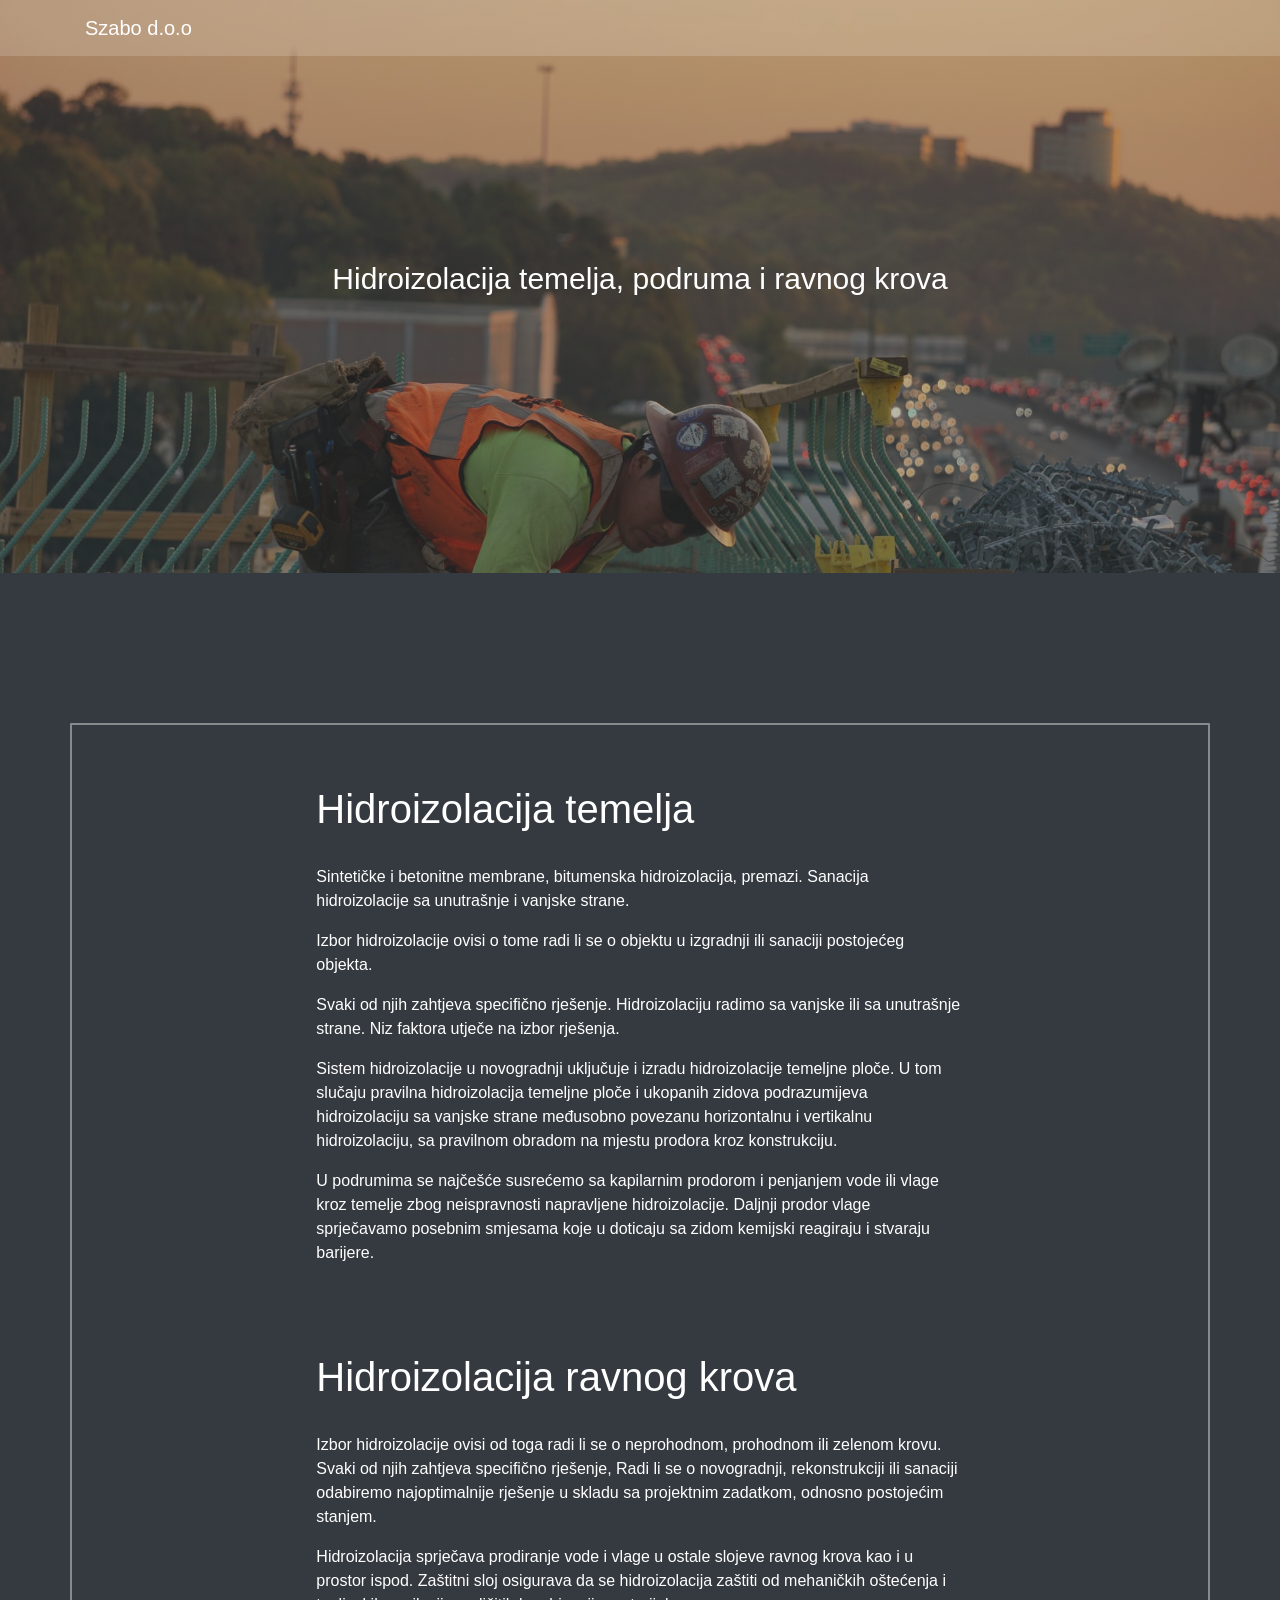
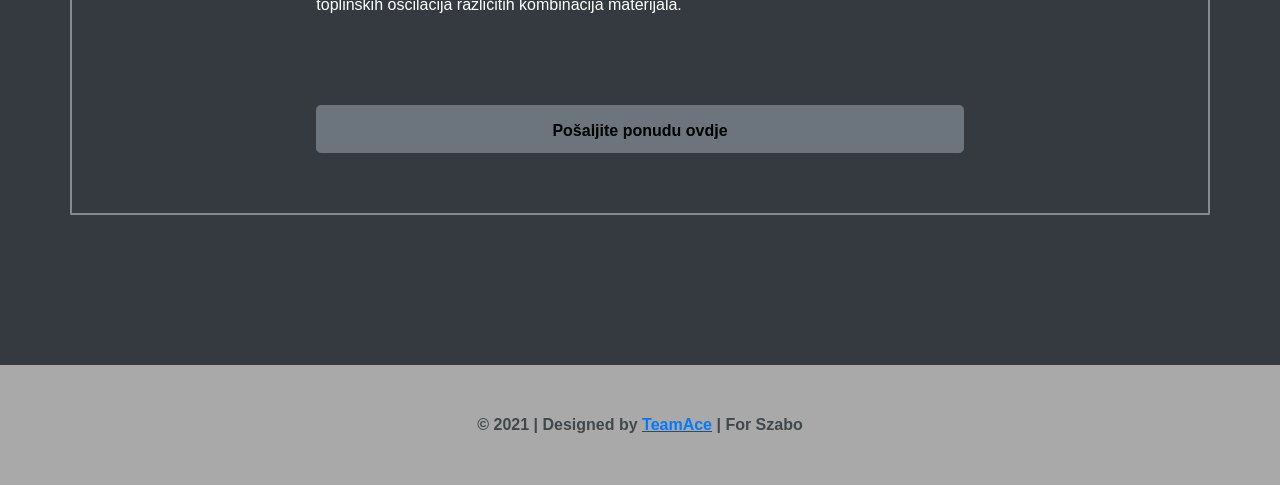
<file: hidroizolacija_temelja_podruma.htm>
<!DOCTYPE html>
<html lang="en">

<head>

  <meta charset="utf-8">
  <meta name="viewport" content="width=device-width, initial-scale=1, shrink-to-fit=no">
  <meta name="description" content="">
  <meta name="author" content="">
  <script data-ad-client="ca-pub-7020390269498746" async src="https://pagead2.googlesyndication.com/pagead/js/adsbygoogle.js"></script>

  <title>Szabo d.o.o</title>

  <!-- Bootstrap core CSS -->
  <link href="vendor/bootstrap/css/bootstrap.min.css" rel="stylesheet">

  <!-- Custom styles for this template -->
  <link href="css/scrolling-nav.css" rel="stylesheet">
  <style>
    /*!
 * Start Bootstrap - Scrolling Nav (https://startbootstrap.com/template/scrolling-nav)
 * Copyright 2013-2020 Start Bootstrap
 * Licensed under MIT (https://github.com/StartBootstrap/startbootstrap-scrolling-nav/blob/master/LICENSE)
 */

#mainNav {
    background-color:rgba(255, 255, 255, 0.164) ;
}

header {
  padding: 156px 0 100px;
}

section {
  padding: 150px 0;
}

#text1  {
  
  font-size: 25px;
}

#text2 {
  font-size: 25px;
}


#top {
  background: linear-gradient(to bottom, rgba(75, 75, 75, 0.3) 0%, rgba(75, 75, 75, 0.5) 100%),url(rocket-internet/images/h1.jpg);;
  background-position: center center;
  background-repeat: no-repeat;
  background-attachment: fixed;
  background-size: cover;
  padding: 20vw;
  color: rgb(0, 0, 0);
  
  
}

@media screen and (max-width: 800px) {
  #top {
    padding: 23vw;
  }
}


#container123 {
  
  border-radius: 30px;
  padding: 50px, 50px;
  font-size: 50px;
  font-family: -apple-system, BlinkMacSystemFont, 'Segoe UI', Roboto, Oxygen, Ubuntu, Cantarell, 'Open Sans', 'Helvetica Neue', sans-serif;
  color: rgb(255, 255, 255);
  
  
  
}


@media screen and (max-width: 1300px) {
  #container123 {
    font-size: 30px;
  }

  #text1 {
    font-size: 15px;
  }

  #text2 {
    font-size: 15px;
  }
}





@media screen and (max-width: 800px) {

  #top {
    background-attachment: local;
  }

  #container123 {
    font-size: 30px;
  }

  #text1 {
    font-size: 15px;
  }

  #text2 {
    font-size: 15px;
  }
}



.threadframe {
  background-color: white;
  border-radius: 5px;
  display: block;
  margin-bottom: 14px;
  float: left;
  width: 100%;
  overflow: hidden;
}

#link {
  color: rgb(121, 60, 20);
}
#link:hover {
  text-decoration: none;
  color: rgb(168, 83, 27);
}



#container4 {
    background-color:rgba(255, 255, 255, 0.418);
    padding: 20px;
    border-radius: 20px;
}


#border-cnt {
    color: white;
    border-color: rgba(255, 255, 255, 0.404);
    border-radius: 1px;
    border-style: solid;
    border-width: 2px;
    padding: 60px;
}

  </style>
  <script>
    "use strict";

// Load plugins
const browsersync = require("browser-sync").create();
const del = require("del");
const gulp = require("gulp");
const merge = require("merge-stream");

// BrowserSync
function browserSync(done) {
  browsersync.init({
    server: {
      baseDir: "./"
    },
    port: 3000
  });
  done();
}

// BrowserSync reload
function browserSyncReload(done) {
  browsersync.reload();
  done();
}

// Clean vendor
function clean() {
  return del(["./vendor/"]);
}

// Bring third party dependencies from node_modules into vendor directory
function modules() {
  // Bootstrap
  var bootstrap = gulp.src('./node_modules/bootstrap/dist/**/*')
    .pipe(gulp.dest('./vendor/bootstrap'));
  // jQuery
  var jquery = gulp.src([
      './node_modules/jquery/dist/*',
      '!./node_modules/jquery/dist/core.js'
    ])
    .pipe(gulp.dest('./vendor/jquery'));
  // jQuery Easing
  var jqueryEasing = gulp.src('./node_modules/jquery.easing/*.js')
    .pipe(gulp.dest('./vendor/jquery-easing'));
  return merge(bootstrap, jquery, jqueryEasing);
}

// Watch files
function watchFiles() {
  gulp.watch("./**/*.css", browserSyncReload);
  gulp.watch("./**/*.html", browserSyncReload);
}

// Define complex tasks
const vendor = gulp.series(clean, modules);
const build = gulp.series(vendor);
const watch = gulp.series(build, gulp.parallel(watchFiles, browserSync));

// Export tasks
exports.clean = clean;
exports.vendor = vendor;
exports.build = build;
exports.watch = watch;
exports.default = build;
































  </script>

</head>

<body id="page-top">

  <!-- Navigation -->
  <nav class="navbar navbar-expand-lg navbar-dark fixed-top" id="mainNav">
    <div class="container">
      <a class="navbar-brand js-scroll-trigger" href="index.html">Szabo d.o.o</a>
      <button class="navbar-toggler" type="button" data-toggle="collapse" data-target="#navbarResponsive" aria-controls="navbarResponsive" aria-expanded="false" aria-label="Toggle navigation">
        <span class="navbar-toggler-icon"></span>
      </button>
    </div>
  </nav>
  <!-- Bootstrap core JavaScript -->
  <script src="vendor/jquery/jquery.min.js"></script>
  <script src="vendor/bootstrap/js/bootstrap.bundle.min.js"></script>

  <!-- Plugin JavaScript -->
  <script src="vendor/jquery-easing/jquery.easing.min.js"></script>

  <!-- Custom JavaScript for this theme -->
  <script src="js/scrolling-nav.js"></script>








  <header id="top">
    <div class="container text-center" id="container123" >
      
      Hidroizolacija temelja, podruma i ravnog krova
      <p id="text1"></p>
      
      
    </div>

  </header>
  <section class="bg-dark" id="about">
    <div class="col-25">
      <div class="col-75"></div>
    <div class="container">
      <div class="row" id="border-cnt" style="color: white; border-color: rgba(255, 255, 255, 0.404); border-radius: 1px; border-style: solid; border-width: 2px; padding: 60px;">
        <div class="col-lg-8 mx-auto">
        
        
          <h1>Hidroizolacija temelja </h1><br>
          <p>Sintetičke i betonitne membrane, bitumenska hidroizolacija, premazi. Sanacija hidroizolacije sa unutrašnje i vanjske strane.</p>
            <p>Izbor hidroizolacije ovisi o tome radi li se o objektu u izgradnji ili sanaciji postojećeg objekta.</p> 
            <p>Svaki od njih zahtjeva specifično rješenje. Hidroizolaciju radimo sa vanjske ili sa unutrašnje strane. Niz faktora utječe na izbor rješenja.</p>
            <p>Sistem hidroizolacije u novogradnji uključuje i izradu hidroizolacije temeljne ploče. U tom slučaju pravilna hidroizolacija temeljne ploče i ukopanih zidova podrazumijeva hidroizolaciju sa vanjske strane međusobno povezanu horizontalnu i vertikalnu hidroizolaciju, sa pravilnom obradom na mjestu prodora kroz konstrukciju.</p> 
           <p> U podrumima se najčešće susrećemo sa kapilarnim prodorom i penjanjem vode ili vlage kroz temelje zbog neispravnosti napravljene hidroizolacije. Daljnji prodor vlage sprječavamo posebnim smjesama koje u doticaju sa zidom kemijski reagiraju i stvaraju barijere.</p>
            <br>
            <br>
            <br>
            
            <h1>Hidroizolacija ravnog krova</h1><br>
            <p>Izbor hidroizolacije ovisi od toga radi li se o neprohodnom, prohodnom ili zelenom krovu. Svaki od njih zahtjeva specifično rješenje, Radi li se o novogradnji, rekonstrukciji ili sanaciji odabiremo najoptimalnije rješenje u skladu sa projektnim zadatkom, odnosno postojećim stanjem.</p>
              <p>Hidroizolacija sprječava prodiranje vode i vlage u ostale slojeve ravnog krova kao i u prostor ispod. Zaštitni sloj osigurava da se hidroizolacija zaštiti od mehaničkih oštećenja i toplinskih oscilacija različitih kombinacija materijala.</p>
          
          
              <br>
              <br>
              <br>
                 <center>
                  <button type="button" class="btn btn-secondary btn-lg btn-block"><a href="phpmailer/form1.php" style="color: black; text-decoration: none; font-size: 16px; margin-top: 50px; font-weight:bolder;">Pošaljite ponudu ovdje</a></button>
                 </center>
          
          
             
        </div>
      </div>
    </div>
  </section>











<!--Footer-->
<!--Footer-->
<footer class="py-5" style="background-color:#A9A9A9;">
  <div class="container">
    <p class="m-0 text-center text-black"style="font-family: 'Lato', sans-serif; color: #41484b; font-weight: bolder;"> &copy; 2021 | Designed by <ins><a href="my_site/teamace.com">TeamAce</a></ins> | For Szabo</p>

  </div>
  <!-- /.container -->
</footer>



  </div>
</body>


</html>
</file>
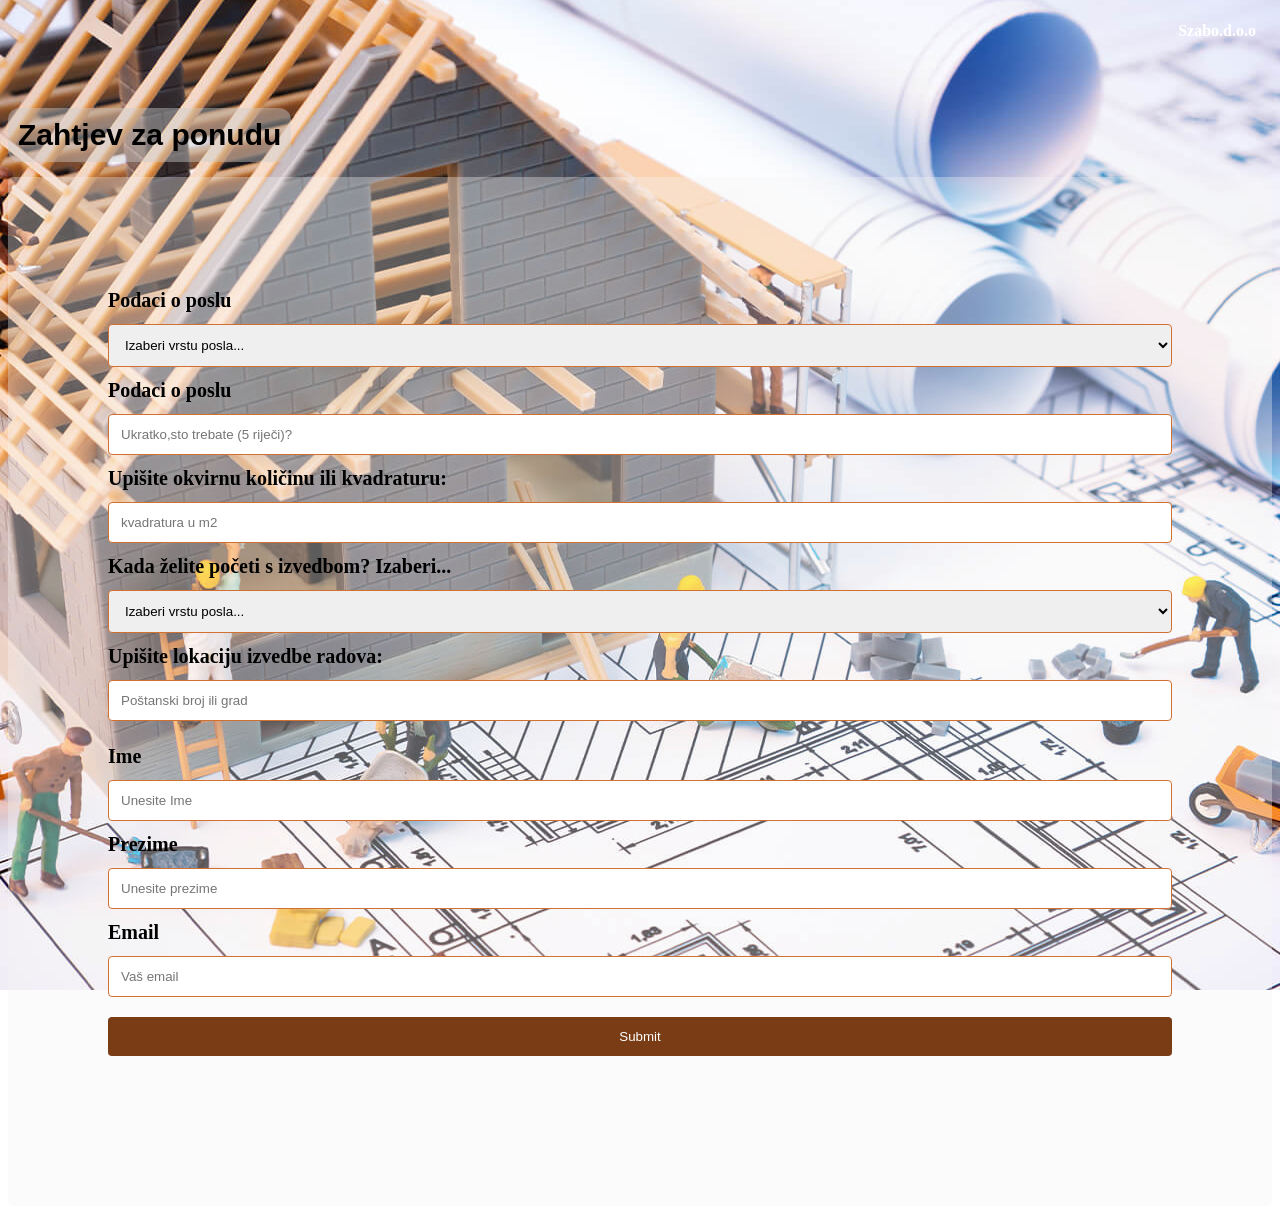
<file: kontakt_v2.htm>
<!DOCTYPE html>
<html lang="en">
<head>
    <meta charset="UTF-8">
    <meta http-equiv="X-UA-Compatible" content="IE=edge">
    <meta name="viewport" content="width=device-width, initial-scale=1.0">
    <title>KONTAKT</title>
    <ul>
        <b>
        <li><a href="default.asp">Szabo.d.o.o</a></li>
        </b>
      </ul>
    
    






      
    <b>  
    <div class="row" id="title">          
        Zahtjev za ponudu
      </div>
      </b>
    <style>
        * {
  box-sizing: border-box;
}

body {
  background-image: url(slika123.jpg);
  background-position: center center;
  background-repeat: no-repeat;
  background-attachment: fixed;
}

@media only screen and (max-width: 600px) {
  body {
    background-image: url(slika123.jpg);
    background-attachment: fixed;
  }
}


@media only screen and (max-width: 1000px) {
  .col25 {
    font-size: 15px;
  }
}


          .navbar {
              text-decoration: none;
              
          }

            ul {
         list-style-type: none;
         margin: 0;
         padding: 0;
         overflow: hidden;
         background-color:transparent;
         border-radius: 20px;
         float: right;
        

  
              
}

li {
  float: left;
}

li a {
  display: block;
  color: white;
  text-align: center;
  padding: 14px 16px;
  text-decoration: none;
}

/* Change the link color to #111 (black) on hover */





#title {
  font-size: 30px;
  margin-bottom: 15px;
  margin-top: 100px;
  background-color: rgba(204, 204, 204, 0.445);
  border-radius: 12px;
  border: 1px;
  font-family: Arial, Helvetica, sans-serif;
  display: inline-block;
  padding: 10px;
  

}

input[type=text], select, textarea {
  width: 100%;
  padding: 12px;
  border: 1px solid #ccc;
  border-radius: 4px;
  resize: vertical;
  border-color: rgb(209, 113, 49);
               
}

label {
  padding: 12px 12px 12px 0;
  display: inline-block;
}

input[type=submit] {
  background-color: rgb(121, 60, 20);
  color: white;
  padding: 12px 20px;
  border: none;
  border-radius: 4px;
  cursor: pointer;
  float: right;
}

input[type=submit]:hover {
  background-color: rgb(167, 83, 28);
}

.container {
  border-radius: 5px;
  background-color: #f2f2f259;
  padding: 100px;
  padding-bottom: 150px;
  
}

.col-25 {
  float: left;
  width: 25%;
  margin-top: 6px;
  font-size: 20px;
  color: rgb(0, 0, 0);
}

.col-75 {
  float: left;
  width: 75%;
  margin-top: 6px;
}


#row1 {
  margin-top: 100px;
}

@media screen and (max-width: 600px) {
  #row1 {
    margin-top: 150px;
  }
}





/* Clear floats after the columns */
.row:after {
  content: "";
  display: table;
  clear: both;
}

/* Responsive layout - when the screen is less than 600px wide, make the two columns stack on top of each other instead of next to each other */
@media screen and (max-width: 1700px) {
  .col-25, .col-75, input[type=submit] {
    width: 100%;
    margin-top: 0;
  }
}
   
   
 


   
   
   
   
   
   
   
   </style>
</head>
<body>


<script>




    
</script>













    
    <div class="container">
        <form action="config.php">
          <div class="row">
            <div class="col-25">
                <b>
              <label for="Podaci o poslu">Podaci o poslu</label>
              </b>
              
            </div>
            <div class="col-75">
                <select onchange="$('input[name=categoryId]').val(this.value);checkDuplicates();loadTaskData(this.value);">
                    <option value="-1">Izaberi vrstu posla...</option>
                    <option value="211">Adaptacija kuće</option>
                    <option value="210">Adaptacija kupaonice</option>
                    <option value="209">Adaptacija stana</option>
                    <option value="181">Hidroizolacija temelja, podruma</option>
                    <option value="208">Uređenje potkrovlja</option>
                    <option value="182">Hidroizolacija ravnog &nbsp;krova</option>
                    <option value="35">Soboslikarski radovi</option>
                   </select>
            </div>
          </div>
          
          
          
          
          
          
          
          
          <div class="row">
            <div class="col-25">
                <b>
              <label for="Podaci o poslu">Podaci o poslu</label>
                </b>
            </div>
            <div class="col-75">
              <input type="text" id="lname" name="lastname" placeholder="Ukratko,sto trebate (5 riječi)?">
            </div>
          </div>
          <div class="row">
            <div class="col-25">
                <b>
              <label for="Upišite okvirnu količinu ili kvadraturu: ">Upišite okvirnu količinu ili kvadraturu: </label>
              </b>
            </div>
            <div class="col-75">
            <input type="text" id="container5" name="Kvadratura" placeholder="kvadratura u m2" >
            </div>
          </div>
          <div class="row">
            <div class="col-25">
                <b>
              <label for="Kada želite početi s izvedbom? Izaberi...">Kada želite početi s izvedbom? Izaberi...</label> 
            </b>
            </div>
            <div class="col-75">
                <select onchange="$('input[name=categoryId]').val(this.value);checkDuplicates();loadTaskData(this.value);">
                    <option value="-1">Izaberi vrstu posla...</option>
                    <option value="211">Odmah</option>
                    <option value="210">do 1 mjeseca</option>
                    <option value="209">do 1-3 mjeseca</option>
                    <option value="181">Više od 6 mjeseca</option>
                    <option value="208">Zanima me samo okvirna cijena</option>
                   </select>
            </div>
          </div>
        <div class="row"></div>
          <div class="col-25">
              <b>
            <label for="Upišite lokaciju izvedbe radova:">Upišite lokaciju izvedbe radova:</label>
              </b>
          </div>
          <div class="col-75">
        <input type="text" id="container6" name=lokacija placeholder="Poštanski broj ili grad">  
        </div>
          


          
         
         
         <div class="row" id="row1">
         </div>
          <div class="col-25" id="col25">
            <b>
           <label for="ime">Ime</label>
           </b>
          </div>
          <div class="col-75">
            <input type="text" id="container7" name="I" style="text-align: left; " placeholder="Unesite Ime"> 
          </div>
      


        <div class="row">
        </div>
         <div class="col-25">
           <b>
          <label for="Prezime">Prezime</label>
          </b>
         </div>
         <div class="col-75">
           <input type="text" id="container8" name="P" placeholder="Unesite prezime"> 
         </div>
       </form>




       <div class="row">
         </div>
          <div class="col-25">
            <b>
           <label for="Email">Email</label>
           </b>
          </div>
          <div class="col-75">
            <input type="text" id="container9" name="E" placeholder="Vaš email"> 
          </div>
        


          <div class="row">
            <input type="submit" value="Submit" style="text-align: center; margin-top:20px;" >
          </div>



          


          <script>
            window.onscroll = function() {myFunction()};
            
            var navbar = document.getElementById("navbar");
            var sticky = navbar.offsetTop;
            
            function myFunction() {
              if (window.pageYOffset >= sticky) {
                navbar.classList.add("sticky")
              } else {
                navbar.classList.remove("sticky");
              }
            }
            </script>
      






















      </div>
</body>
</html>
</file>
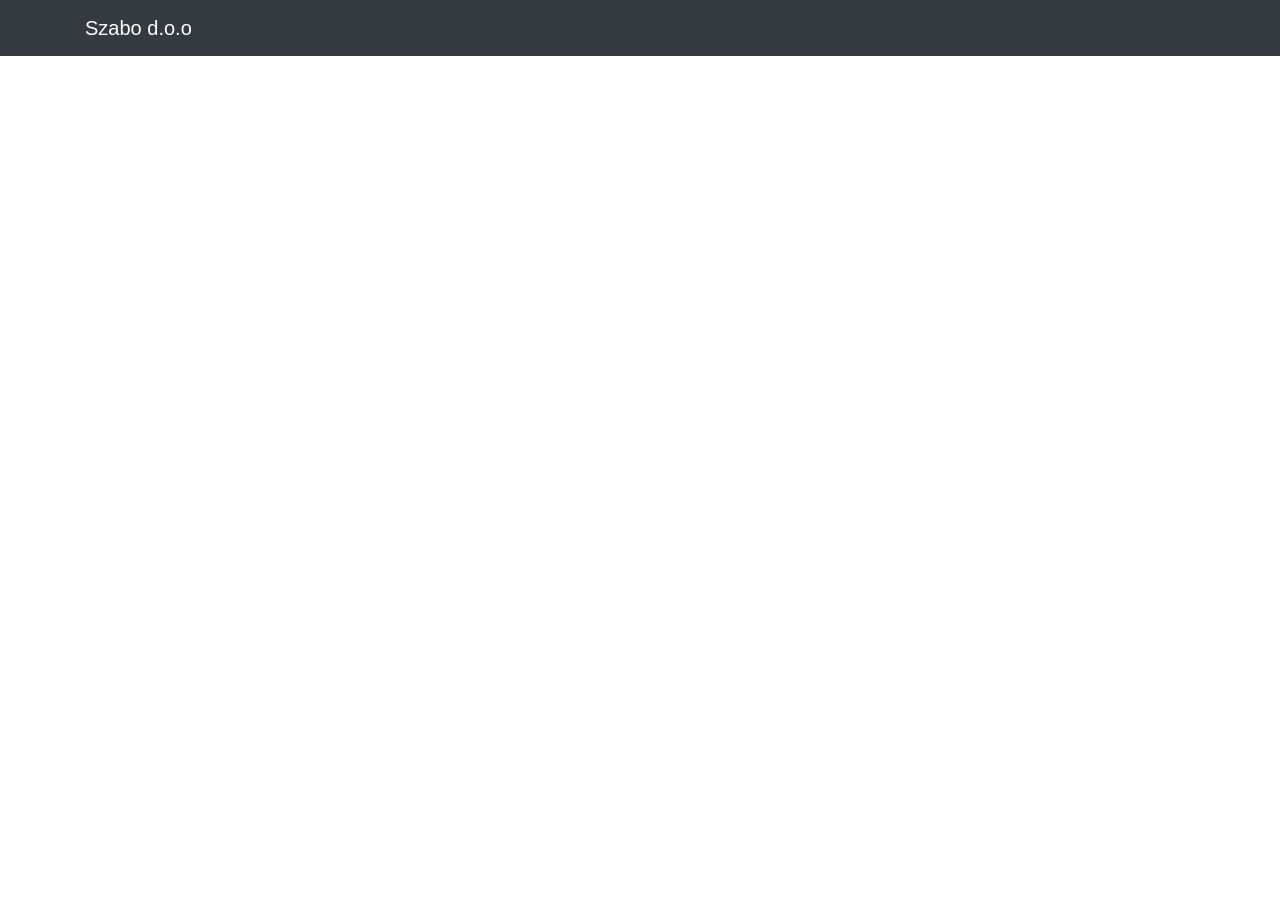
<file: NAVBAR.html>
<!DOCTYPE html>
<html lang="en">

<head>

  <meta charset="utf-8">
  <meta name="viewport" content="width=device-width, initial-scale=1, shrink-to-fit=no">
  <meta name="description" content="">
  <meta name="author" content="">
  <script data-ad-client="ca-pub-7020390269498746" async src="https://pagead2.googlesyndication.com/pagead/js/adsbygoogle.js"></script>

  <title>Szabo d.o.o</title>

  <!-- Bootstrap core CSS -->
  <link href="vendor/bootstrap/css/bootstrap.min.css" rel="stylesheet">

  <!-- Custom styles for this template -->
  <link href="css/scrolling-nav.css" rel="stylesheet">
  <style>
    /*!
 * Start Bootstrap - Scrolling Nav (https://startbootstrap.com/template/scrolling-nav)
 * Copyright 2013-2020 Start Bootstrap
 * Licensed under MIT (https://github.com/StartBootstrap/startbootstrap-scrolling-nav/blob/master/LICENSE)
 */
header {
  padding: 156px 0 100px;
}

section {
  padding: 150px 0;
}

#text1  {
  font-weight: bold;
  font-size: 25px;
}

#text2 {
  font-size: 25px;
}


#top {
  background-image:url(slika123.jpg);
  background-position: center center;
  background-repeat: no-repeat;
  background-attachment: fixed;
  background-size: cover;
  padding: 20vw;
  color: black;
  
}

@media screen and (max-width: 800px) {
  #top {
    padding: 23vw;
  }
}


#container123 {
  background-color: rgba(255, 255, 255, 0.767);
  border-radius: 30px;
  padding: 50px, 50px;
  font-size: 50px;
  font-family: -apple-system, BlinkMacSystemFont, 'Segoe UI', Roboto, Oxygen, Ubuntu, Cantarell, 'Open Sans', 'Helvetica Neue', sans-serif;
  
}


@media screen and (max-width: 1300px) {
  #container123 {
    font-size: 30px;
  }

  #text1 {
    font-size: 15px;
  }

  #text2 {
    font-size: 15px;
  }
}





@media screen and (max-width: 800px) {

  #top {
    background-attachment: local;
  }

  #container123 {
    font-size: 30px;
  }

  #text1 {
    font-size: 15px;
  }

  #text2 {
    font-size: 15px;
  }
}



.threadframe {
  background-color: white;
  border-radius: 5px;
  display: block;
  margin-bottom: 14px;
  float: left;
  width: 100%;
  overflow: hidden;
}

#link {
  color: rgb(121, 60, 20);
}
#link:hover {
  text-decoration: none;
  color: rgb(168, 83, 27);
}



  </style>
  <script>
    "use strict";

// Load plugins
const browsersync = require("browser-sync").create();
const del = require("del");
const gulp = require("gulp");
const merge = require("merge-stream");

// BrowserSync
function browserSync(done) {
  browsersync.init({
    server: {
      baseDir: "./"
    },
    port: 3000
  });
  done();
}

// BrowserSync reload
function browserSyncReload(done) {
  browsersync.reload();
  done();
}

// Clean vendor
function clean() {
  return del(["./vendor/"]);
}

// Bring third party dependencies from node_modules into vendor directory
function modules() {
  // Bootstrap
  var bootstrap = gulp.src('./node_modules/bootstrap/dist/**/*')
    .pipe(gulp.dest('./vendor/bootstrap'));
  // jQuery
  var jquery = gulp.src([
      './node_modules/jquery/dist/*',
      '!./node_modules/jquery/dist/core.js'
    ])
    .pipe(gulp.dest('./vendor/jquery'));
  // jQuery Easing
  var jqueryEasing = gulp.src('./node_modules/jquery.easing/*.js')
    .pipe(gulp.dest('./vendor/jquery-easing'));
  return merge(bootstrap, jquery, jqueryEasing);
}

// Watch files
function watchFiles() {
  gulp.watch("./**/*.css", browserSyncReload);
  gulp.watch("./**/*.html", browserSyncReload);
}

// Define complex tasks
const vendor = gulp.series(clean, modules);
const build = gulp.series(vendor);
const watch = gulp.series(build, gulp.parallel(watchFiles, browserSync));

// Export tasks
exports.clean = clean;
exports.vendor = vendor;
exports.build = build;
exports.watch = watch;
exports.default = build;

  </script>

</head>

<body id="page-top">

  <!-- Navigation -->
  <nav class="navbar navbar-expand-lg navbar-dark bg-dark fixed-top" id="mainNav">
    <div class="container">
      <a class="navbar-brand js-scroll-trigger" href="index.html">Szabo d.o.o</a>
      <button class="navbar-toggler" type="button" data-toggle="collapse" data-target="#navbarResponsive" aria-controls="navbarResponsive" aria-expanded="false" aria-label="Toggle navigation">
        <span class="navbar-toggler-icon"></span>
      </button>
    </div>
  </nav>
  <!-- Bootstrap core JavaScript -->
  <script src="vendor/jquery/jquery.min.js"></script>
  <script src="vendor/bootstrap/js/bootstrap.bundle.min.js"></script>

  <!-- Plugin JavaScript -->
  <script src="vendor/jquery-easing/jquery.easing.min.js"></script>

  <!-- Custom JavaScript for this theme -->
  <script src="js/scrolling-nav.js"></script>






</body>

</html>
</file>
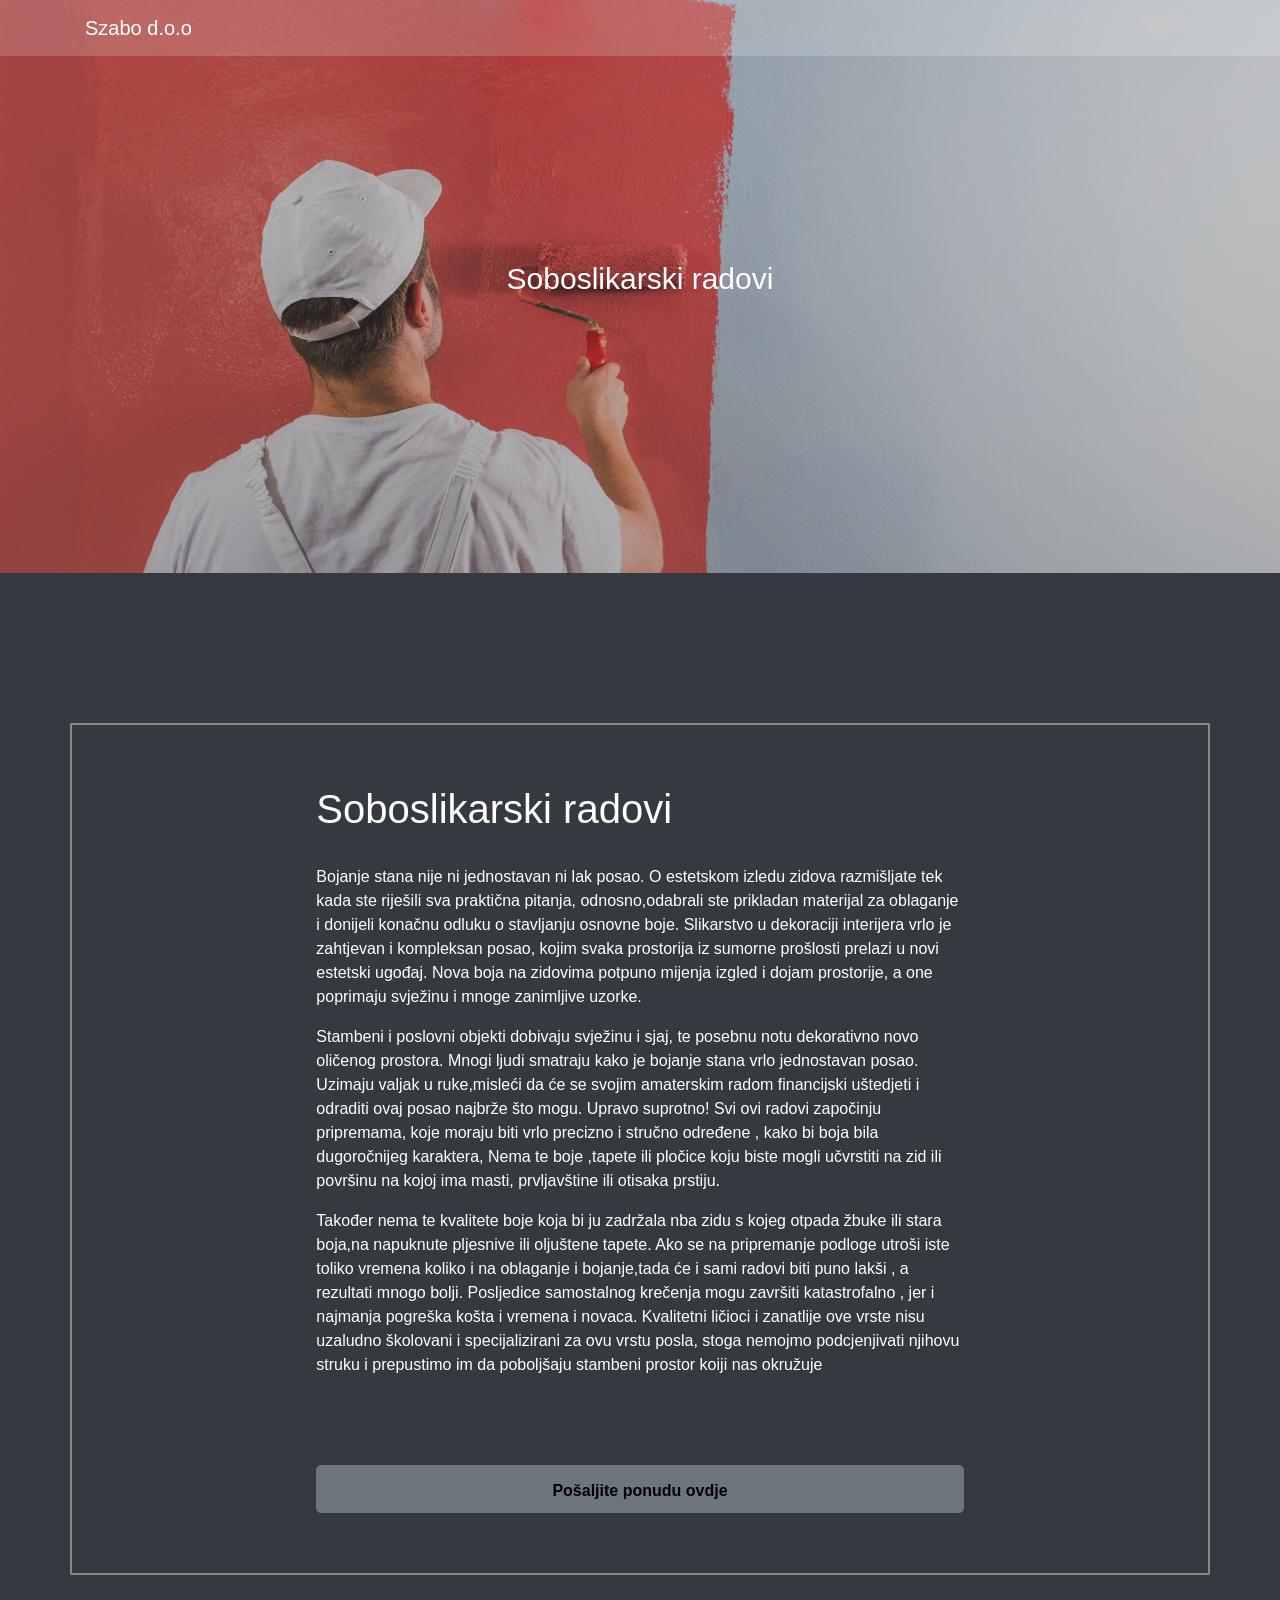
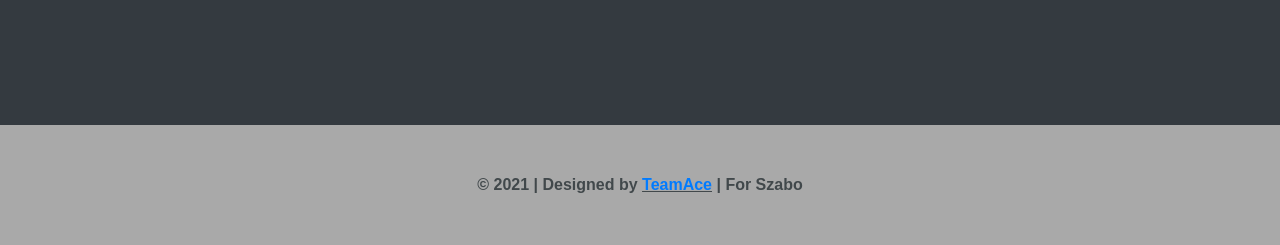
<file: soboslikarski_radovi.htm>
<!DOCTYPE html>
<html lang="en">

<head>

  <meta charset="utf-8">
  <meta name="viewport" content="width=device-width, initial-scale=1, shrink-to-fit=no">
  <meta name="description" content="">
  <meta name="author" content="">
  <script data-ad-client="ca-pub-7020390269498746" async src="https://pagead2.googlesyndication.com/pagead/js/adsbygoogle.js"></script>

  <title>Szabo d.o.o</title>

  <!-- Bootstrap core CSS -->
  <link href="vendor/bootstrap/css/bootstrap.min.css" rel="stylesheet">

  <!-- Custom styles for this template -->
  <link href="css/scrolling-nav.css" rel="stylesheet">
  <style>
    /*!
 * Start Bootstrap - Scrolling Nav (https://startbootstrap.com/template/scrolling-nav)
 * Copyright 2013-2020 Start Bootstrap
 * Licensed under MIT (https://github.com/StartBootstrap/startbootstrap-scrolling-nav/blob/master/LICENSE)
 */

#mainNav {
    background-color: rgba(255, 255, 255, 0.178);
}

header {
  padding: 156px 0 100px;
}

section {
  padding: 150px 0;
}

#text1  {
  
  font-size: 25px;
}

#text2 {
  font-size: 25px;
}


#top {
  background: linear-gradient(to bottom, rgba(75, 75, 75, 0.3) 0%, rgba(75, 75, 75, 0.5) 100%),url(maler2.jpg);
  background-position: center center;
  background-repeat: no-repeat;
  background-attachment: fixed;
  background-size: cover;
  padding: 20vw;
  color: black;
  
  
}

@media screen and (max-width: 800px) {
  #top {
    padding: 23vw;
  }
}


#container123 {
  
  border-radius: 30px;
  padding: 50px, 50px;
  font-size: 50px;
  font-family: -apple-system, BlinkMacSystemFont, 'Segoe UI', Roboto, Oxygen, Ubuntu, Cantarell, 'Open Sans', 'Helvetica Neue', sans-serif;
  color: white;
  
  
  
}


@media screen and (max-width: 1300px) {
  #container123 {
    font-size: 30px;
  }

  #text1 {
    font-size: 15px;
  }

  #text2 {
    font-size: 15px;
  }
}





@media screen and (max-width: 800px) {

  #top {
    background-attachment: local;
  }

  #container123 {
    font-size: 30px;
  }

  #text1 {
    font-size: 15px;
  }

  #text2 {
    font-size: 15px;
  }
}



.threadframe {
  background-color: white;
  border-radius: 5px;
  display: block;
  margin-bottom: 14px;
  float: left;
  width: 100%;
  overflow: hidden;
}

#link {
  color: rgb(121, 60, 20);
}
#link:hover {
  text-decoration: none;
  color: rgb(168, 83, 27);
}



#container4 {
    background-color:rgba(255, 255, 255, 0.418);
    padding: 20px;
    border-radius: 20px;
}


#border-cnt {
    color: white;
    border-color: rgba(255, 255, 255, 0.404);
    border-radius: 1px;
    border-style: solid;
    border-width: 2px;
    padding: 60px;
}

  </style>
  <script>
    "use strict";

// Load plugins
const browsersync = require("browser-sync").create();
const del = require("del");
const gulp = require("gulp");
const merge = require("merge-stream");

// BrowserSync
function browserSync(done) {
  browsersync.init({
    server: {
      baseDir: "./"
    },
    port: 3000
  });
  done();
}

// BrowserSync reload
function browserSyncReload(done) {
  browsersync.reload();
  done();
}

// Clean vendor
function clean() {
  return del(["./vendor/"]);
}

// Bring third party dependencies from node_modules into vendor directory
function modules() {
  // Bootstrap
  var bootstrap = gulp.src('./node_modules/bootstrap/dist/**/*')
    .pipe(gulp.dest('./vendor/bootstrap'));
  // jQuery
  var jquery = gulp.src([
      './node_modules/jquery/dist/*',
      '!./node_modules/jquery/dist/core.js'
    ])
    .pipe(gulp.dest('./vendor/jquery'));
  // jQuery Easing
  var jqueryEasing = gulp.src('./node_modules/jquery.easing/*.js')
    .pipe(gulp.dest('./vendor/jquery-easing'));
  return merge(bootstrap, jquery, jqueryEasing);
}

// Watch files
function watchFiles() {
  gulp.watch("./**/*.css", browserSyncReload);
  gulp.watch("./**/*.html", browserSyncReload);
}

// Define complex tasks
const vendor = gulp.series(clean, modules);
const build = gulp.series(vendor);
const watch = gulp.series(build, gulp.parallel(watchFiles, browserSync));

// Export tasks
exports.clean = clean;
exports.vendor = vendor;
exports.build = build;
exports.watch = watch;
exports.default = build;
































  </script>

</head>

<body id="page-top">

  <!-- Navigation -->
  <nav class="navbar navbar-expand-lg navbar-dark fixed-top" id="mainNav">
    <div class="container">
      <a class="navbar-brand js-scroll-trigger" href="index.html">Szabo d.o.o</a>
      <button class="navbar-toggler" type="button" data-toggle="collapse" data-target="#navbarResponsive" aria-controls="navbarResponsive" aria-expanded="false" aria-label="Toggle navigation">
        <span class="navbar-toggler-icon"></span>
      </button>
    </div>
  </nav>
  <!-- Bootstrap core JavaScript -->
  <script src="vendor/jquery/jquery.min.js"></script>
  <script src="vendor/bootstrap/js/bootstrap.bundle.min.js"></script>

  <!-- Plugin JavaScript -->
  <script src="vendor/jquery-easing/jquery.easing.min.js"></script>

  <!-- Custom JavaScript for this theme -->
  <script src="js/scrolling-nav.js"></script>








  <header id="top">
    <div class="container text-center" id="container123" >
      
      Soboslikarski radovi
      <p id="text1"></p>
      
      
    </div>

  </header>
  <section class="bg-dark" id="about">
    <div class="container">
      <div class="row" id="border-cnt" style="color: white; border-color: rgba(255, 255, 255, 0.404); border-radius: 1px; border-style: solid; border-width: 2px; padding: 60px;">
        <div class="col-lg-8 mx-auto">
        
        
          <h1>Soboslikarski radovi</h1><br>
          
          <p>Bojanje stana nije ni jednostavan ni lak posao. O estetskom izledu zidova razmišljate tek kada ste riješili sva praktična pitanja, odnosno,odabrali ste prikladan materijal za oblaganje i donijeli konačnu odluku o stavljanju osnovne boje. Slikarstvo u dekoraciji interijera vrlo je zahtjevan i kompleksan posao, kojim svaka prostorija iz sumorne prošlosti prelazi u novi estetski ugođaj. Nova boja na zidovima potpuno mijenja izgled  i dojam prostorije, a one poprimaju svježinu i mnoge zanimljive uzorke.</p>Stambeni i poslovni objekti dobivaju svježinu i sjaj, te posebnu notu dekorativno novo oličenog prostora. Mnogi ljudi smatraju kako je bojanje stana vrlo jednostavan posao. Uzimaju valjak u ruke,misleći da će se svojim amaterskim radom financijski uštedjeti i odraditi ovaj posao najbrže što mogu. Upravo suprotno! Svi ovi radovi započinju pripremama, koje moraju biti vrlo precizno i stručno određene , kako bi boja bila dugoročnijeg karaktera, Nema te boje ,tapete ili pločice koju biste mogli učvrstiti na zid ili površinu na kojoj ima masti, prvljavštine ili otisaka prstiju.</p>
          
          
          <p>Također nema te kvalitete boje koja bi ju zadržala nba zidu s kojeg otpada žbuke ili stara boja,na napuknute pljesnive ili oljuštene tapete. Ako se na pripremanje podloge utroši iste toliko vremena koliko i na oblaganje i bojanje,tada će i sami radovi biti puno lakši , a rezultati mnogo bolji. Posljedice samostalnog krečenja mogu završiti katastrofalno , jer i najmanja pogreška košta i vremena i novaca. Kvalitetni ličioci i zanatlije ove vrste nisu uzaludno školovani i specijalizirani za ovu vrstu posla, stoga nemojmo podcjenjivati njihovu struku i prepustimo im da poboljšaju stambeni prostor koiji nas okružuje</p>
          
          <br>
          <br>
          <br>
             <center>
              <button type="button" class="btn btn-secondary btn-lg btn-block"><a href="phpmailer/form1.php" style="color: black; text-decoration: none; font-size: 16px; margin-top: 50px; font-weight:bolder;">Pošaljite ponudu ovdje</a></button>
             </center>
      

        </div>
      </div>
    </div>
  </section>
<!--Footer-->
<!--Footer-->
<footer class="py-5" style="background-color:#A9A9A9;">
  <div class="container">
    <p class="m-0 text-center text-black"style="font-family: 'Lato', sans-serif; color: #41484b; font-weight: bolder;"> &copy; 2021 | Designed by <ins><a href="my_site/teamace.com">TeamAce</a></ins> | For Szabo</p>

  </div>
  <!-- /.container -->
</footer>



  </div>
</body>

</html>
</file>
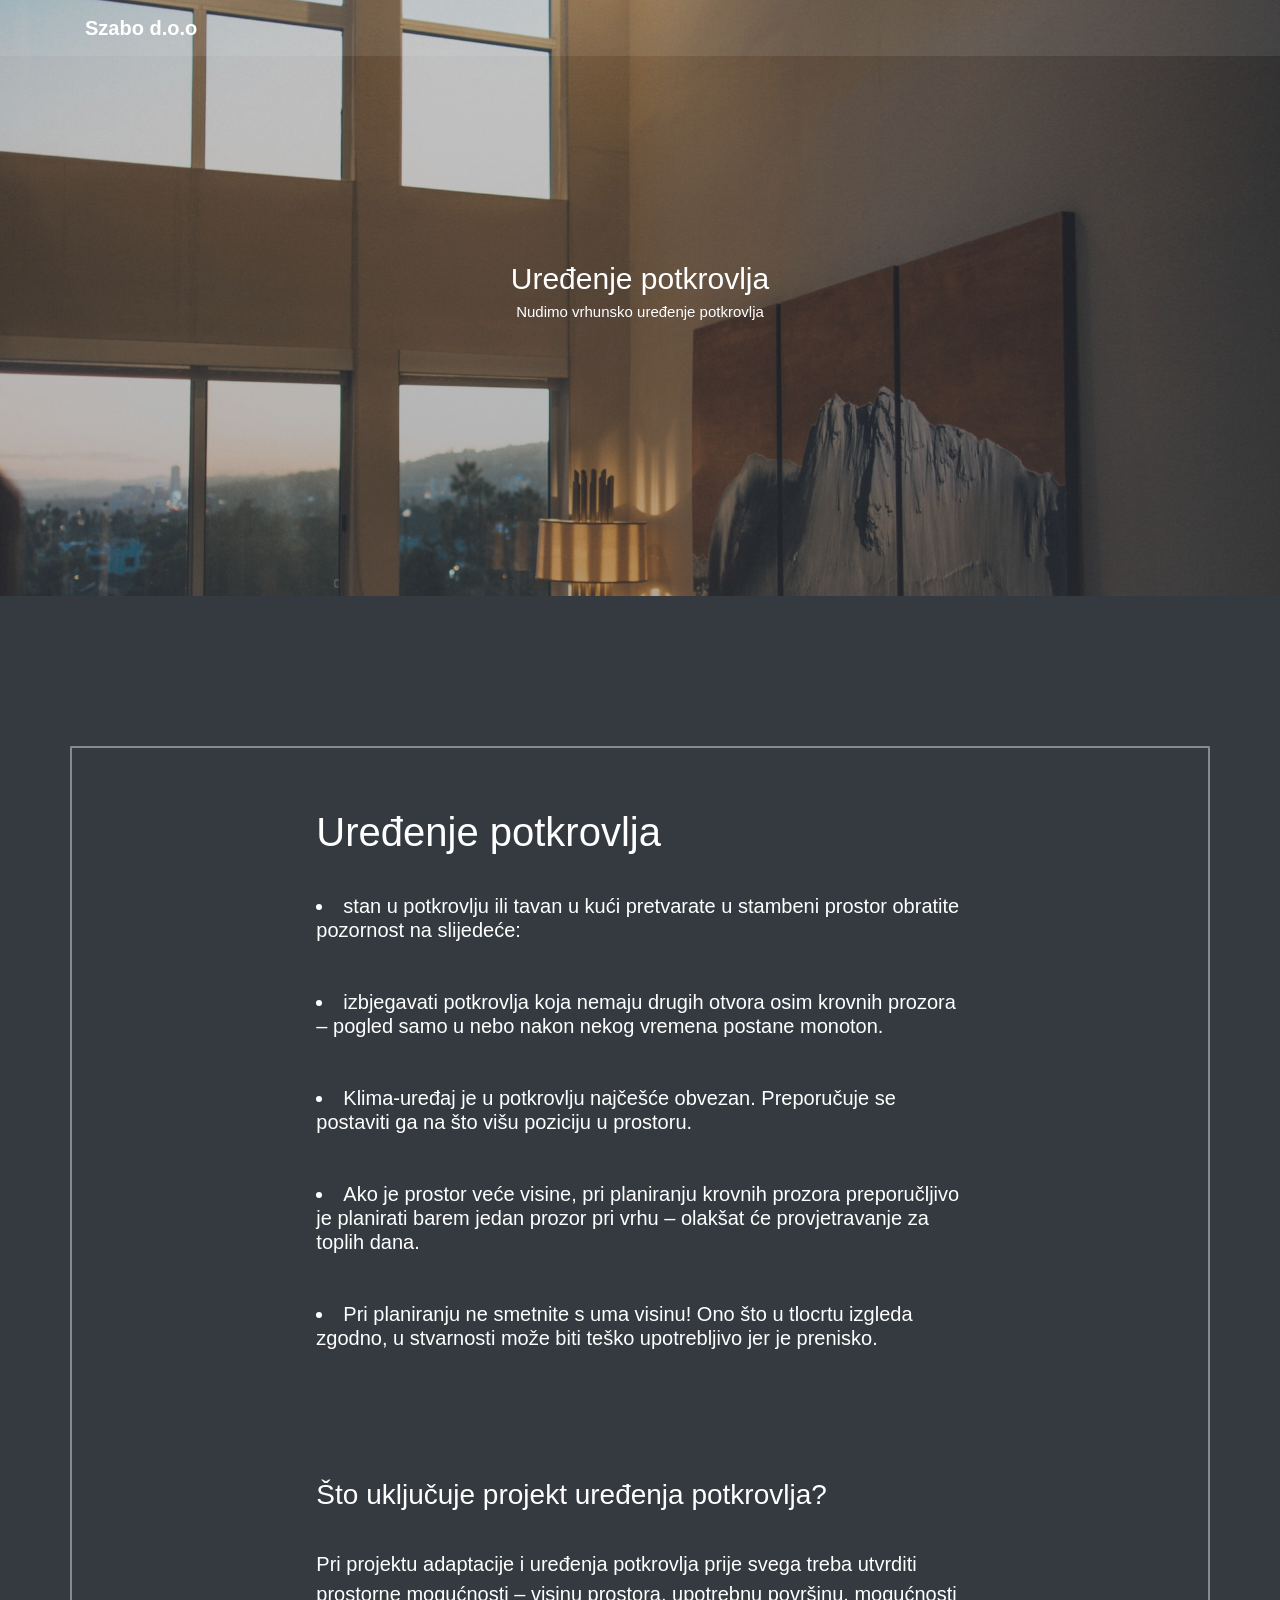
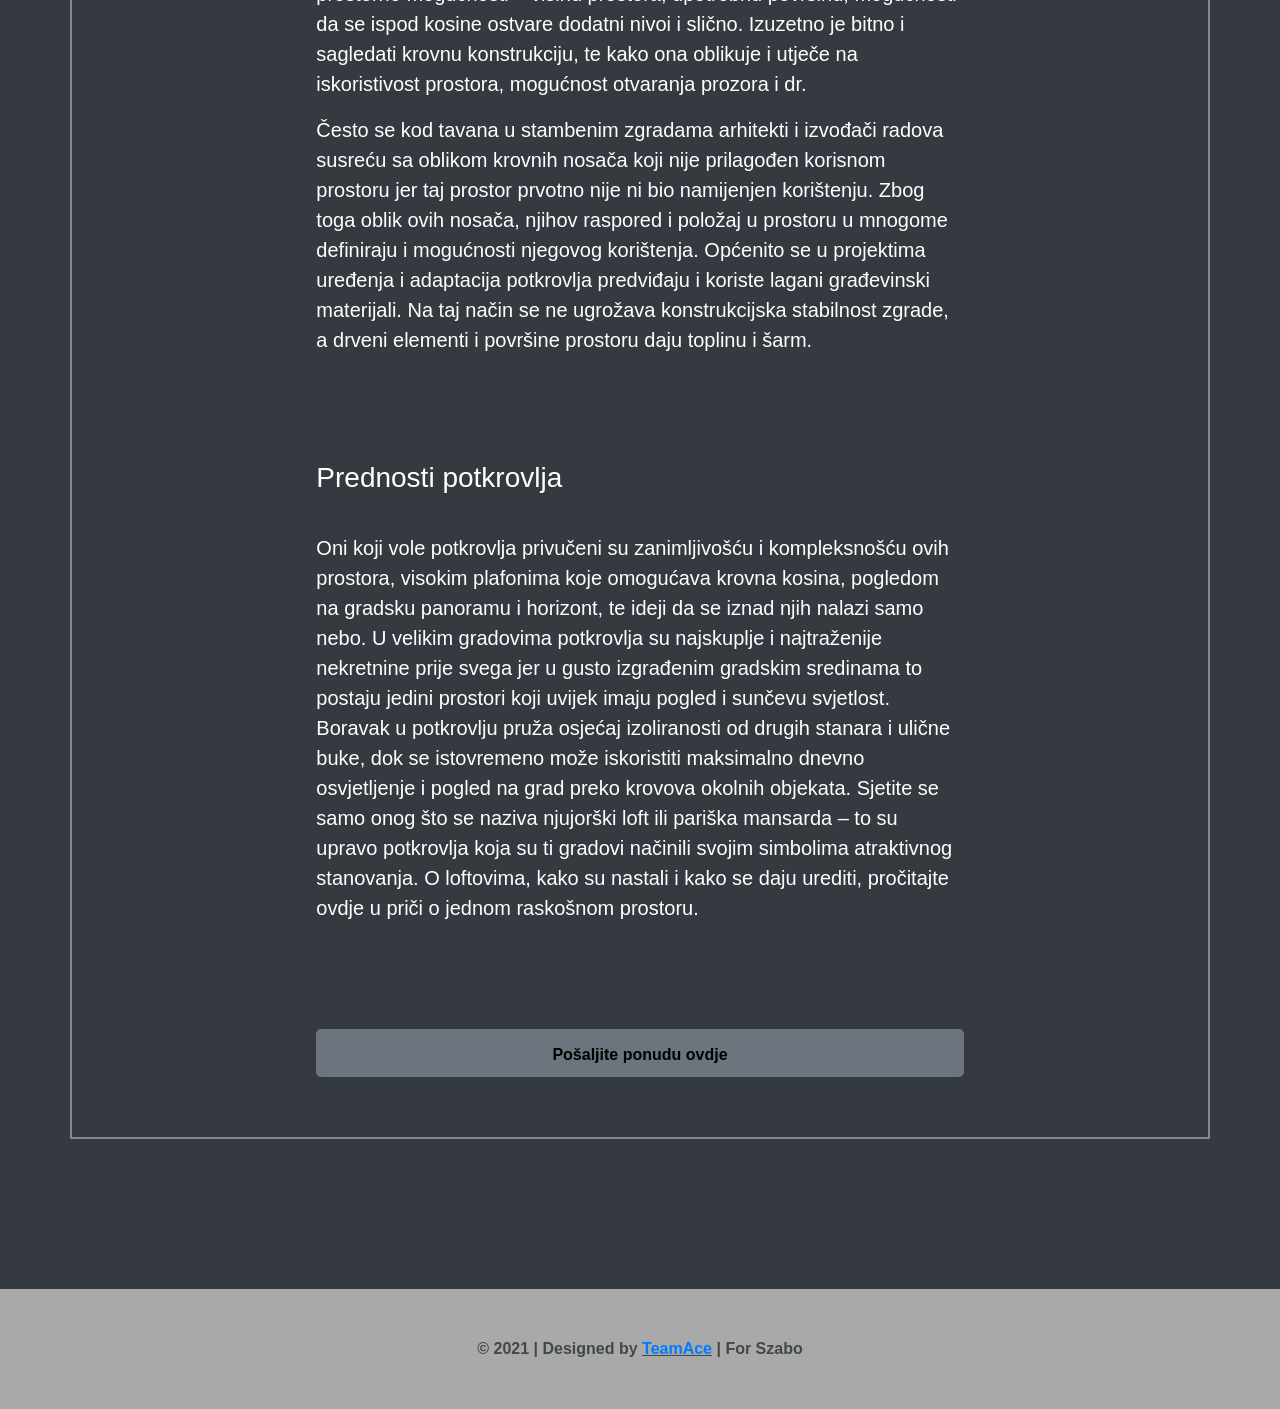
<file: uređenje_potkrovlja.htm>
<!DOCTYPE html>
<html lang="en">

<head>

  <meta charset="utf-8">
  <meta name="viewport" content="width=device-width, initial-scale=1, shrink-to-fit=no">
  <meta name="description" content="">
  <meta name="author" content="">
  <script data-ad-client="ca-pub-7020390269498746" async src="https://pagead2.googlesyndication.com/pagead/js/adsbygoogle.js"></script>

  <title>Szabo d.o.o</title>

  <!-- Bootstrap core CSS -->
  <link href="vendor/bootstrap/css/bootstrap.min.css" rel="stylesheet">

  <!-- Custom styles for this template -->
  <link href="css/scrolling-nav.css" rel="stylesheet">
  <style>
    /*!
 * Start Bootstrap - Scrolling Nav (https://startbootstrap.com/template/scrolling-nav)
 * Copyright 2013-2020 Start Bootstrap
 * Licensed under MIT (https://github.com/StartBootstrap/startbootstrap-scrolling-nav/blob/master/LICENSE)
 */

#mainNav {
    background-color: rgba(255, 255, 255, 0.082);
}
    
    #mainNav a {
    color: white;
    font-weight: bolder;
    font-family: -apple-system, BlinkMacSystemFont, 'Segoe UI', Roboto, Oxygen, Ubuntu, Cantarell, 'Open Sans', 'Helvetica Neue', sans-serif;
    font: 25x;
    }

header {
  padding: 156px 0 100px;
}

section {
  padding: 150px 0;
}

#text1  {
  
  font-size: 25px;
}

#text2 {
  font-size: 25px;
}


#top {
  background: linear-gradient(to bottom, rgba(75, 75, 75, 0.3) 0%, rgba(75, 75, 75, 0.5) 100%),url(nsoba4.jpg);
  background-position: center center;
  background-repeat: no-repeat;
  background-attachment: fixed;
  background-size: cover;
  padding: 20vw;
  color: black;
  
  
}

@media screen and (max-width: 800px) {
  #top {
    padding: 23vw;
  }
}


#container123 {
  border-radius: 30px;
  padding: 50px, 50px;
  font-size: 50px;
  font-family: -apple-system, BlinkMacSystemFont, 'Segoe UI', Roboto, Oxygen, Ubuntu, Cantarell, 'Open Sans', 'Helvetica Neue', sans-serif;
  color: white;
  
  
  
}


@media screen and (max-width: 1300px) {
  #container123 {
    font-size: 30px;
  }

  #text1 {
    font-size: 15px;
  }

  #text2 {
    font-size: 15px;
  }
}





@media screen and (max-width: 800px) {

  #top {
    background-attachment: local;
  }

  #container123 {
    font-size: 30px;
  }

  #text1 {
    font-size: 15px;
  }

  #text2 {
    font-size: 15px;
  }
}



.threadframe {
  background-color: white;
  border-radius: 5px;
  display: block;
  margin-bottom: 14px;
  float: left;
  width: 100%;
  overflow: hidden;
}

#link {
  color: rgb(121, 60, 20);
}
#link:hover {
  text-decoration: none;
  color: rgb(168, 83, 27);
}



#container4 {
    background-color:rgba(255, 255, 255, 0.418);
    padding: 20px;
    border-radius: 20px;
}


#border-cnt {
    color: white;
    border-color: rgba(255, 255, 255, 0.404);
    border-radius: 1px;
    border-style: solid;
    border-width: 2px;
    padding: 60px;
}


#about {
    font-size: 20px;
}

#img {
  width: 100%;
}

#paragraph {
    font-size: 30px;
}
  </style>
  <script>
    "use strict";

// Load plugins
const browsersync = require("browser-sync").create();
const del = require("del");
const gulp = require("gulp");
const merge = require("merge-stream");

// BrowserSync
function browserSync(done) {
  browsersync.init({
    server: {
      baseDir: "./"
    },
    port: 3000
  });
  done();
}

// BrowserSync reload
function browserSyncReload(done) {
  browsersync.reload();
  done();
}

// Clean vendor
function clean() {
  return del(["./vendor/"]);
}

// Bring third party dependencies from node_modules into vendor directory
function modules() {
  // Bootstrap
  var bootstrap = gulp.src('./node_modules/bootstrap/dist/**/*')
    .pipe(gulp.dest('./vendor/bootstrap'));
  // jQuery
  var jquery = gulp.src([
      './node_modules/jquery/dist/*',
      '!./node_modules/jquery/dist/core.js'
    ])
    .pipe(gulp.dest('./vendor/jquery'));
  // jQuery Easing
  var jqueryEasing = gulp.src('./node_modules/jquery.easing/*.js')
    .pipe(gulp.dest('./vendor/jquery-easing'));
  return merge(bootstrap, jquery, jqueryEasing);
}

// Watch files
function watchFiles() {
  gulp.watch("./**/*.css", browserSyncReload);
  gulp.watch("./**/*.html", browserSyncReload);
}

// Define complex tasks
const vendor = gulp.series(clean, modules);
const build = gulp.series(vendor);
const watch = gulp.series(build, gulp.parallel(watchFiles, browserSync));

// Export tasks
exports.clean = clean;
exports.vendor = vendor;
exports.build = build;
exports.watch = watch;
exports.default = build;
































  </script>

</head>

<body id="page-top">

  <!-- Navigation -->
  <nav class="navbar navbar-expand-lg navbar-dark fixed-top" id="mainNav">
    <div class="container">
      <a class="navbar-brand js-scroll-trigger" href="index.html">Szabo d.o.o</a>
     
    </div>
  </nav>
  <!-- Bootstrap core JavaScript -->
  <script src="vendor/jquery/jquery.min.js"></script>
  <script src="vendor/bootstrap/js/bootstrap.bundle.min.js"></script>

  <!-- Plugin JavaScript -->
  <script src="vendor/jquery-easing/jquery.easing.min.js"></script>

  <!-- Custom JavaScript for this theme -->
  <script src="js/scrolling-nav.js"></script>







  <header id="top">
    <div class="container text-center" id="container123" >
      
      Uređenje potkrovlja
      <p id="text1">Nudimo vrhunsko uređenje potkrovlja</p>
      
      
    </div>

  </header>
  <section class="bg-dark" id="about">
    <div class="container">
      <div class="row" id="border-cnt" style="color: white; border-color: rgba(255, 255, 255, 0.404); border-radius: 1px; border-style: solid; border-width: 2px; padding: 60px;">
        <div class="col-lg-8 mx-auto">
        
        
          <h1>Uređenje potkrovlja</h1><br>
          <h5>
              <li> stan u potkrovlju ili tavan u kući pretvarate u stambeni prostor obratite pozornost na slijedeće:</li>
              <br>
              <br>
              <li>izbjegavati potkrovlja koja nemaju drugih otvora osim krovnih prozora – pogled samo u nebo nakon nekog vremena postane monoton.</li>
              <br>
              <br>
              <li>Klima-uređaj je u potkrovlju najčešće obvezan. Preporučuje se postaviti ga na što višu poziciju u prostoru.</li>
              <br>
              <br>
              <li>Ako je prostor veće visine, pri planiranju krovnih prozora preporučljivo je planirati barem jedan prozor pri vrhu – olakšat će provjetravanje za toplih dana.</li>
              <br>
              <br>
              <li>Pri planiranju ne smetnite s uma visinu! Ono što u tlocrtu izgleda zgodno, u stvarnosti može biti teško upotrebljivo jer je prenisko.</li>
            
          </h5>
          <br>
          <br>
          <br>
          <br>

            <h3>Što uključuje projekt uređenja potkrovlja?</h3>
            <br
            <p> Pri projektu adaptacije i uređenja potkrovlja prije svega treba utvrditi prostorne mogućnosti – visinu prostora, upotrebnu površinu, mogućnosti da se ispod kosine ostvare dodatni nivoi i slično. Izuzetno je bitno i sagledati krovnu konstrukciju, te kako ona oblikuje i utječe na iskoristivost prostora, mogućnost otvaranja prozora i dr.</p>
            
            Često se kod tavana u stambenim zgradama arhitekti i izvođači radova susreću sa oblikom krovnih nosača koji nije prilagođen korisnom prostoru jer taj prostor prvotno nije ni bio namijenjen korištenju.
            
            Zbog toga oblik ovih nosača, njihov raspored i položaj u prostoru u mnogome definiraju i mogućnosti njegovog korištenja.
            
            Općenito se u projektima uređenja i adaptacija potkrovlja predviđaju i koriste lagani građevinski materijali. Na taj način se ne ugrožava konstrukcijska stabilnost zgrade, a drveni elementi i površine prostoru daju toplinu i šarm.</p><br>
            <br>
            <br>
            
            
            
            <h3>Prednosti potkrovlja</h3>
            <br>
            <p>Oni koji vole potkrovlja privučeni su zanimljivošću i kompleksnošću ovih prostora, visokim plafonima koje omogućava krovna kosina, pogledom na gradsku panoramu i horizont, te ideji da se iznad njih nalazi samo nebo.
            
            U velikim gradovima potkrovlja su najskuplje i najtraženije nekretnine prije svega jer u gusto izgrađenim gradskim sredinama to postaju jedini prostori koji uvijek imaju pogled i sunčevu svjetlost.
            
            Boravak u potkrovlju pruža osjećaj izoliranosti od drugih stanara i ulične buke, dok se istovremeno može iskoristiti maksimalno dnevno osvjetljenje i pogled na grad preko krovova okolnih objekata.
            
            Sjetite se samo onog što se naziva njujorški loft ili pariška mansarda – to su upravo potkrovlja koja su ti gradovi načinili svojim simbolima atraktivnog stanovanja.
            
            O loftovima, kako su nastali i kako se daju urediti, pročitajte ovdje u priči o jednom raskošnom prostoru.</p>
          
            <br>
              <br>
              <br>
                 <center>
                  <button type="button" class="btn btn-secondary btn-lg btn-block"><a href="phpmailer/form1.php" style="color: black; text-decoration: none; font-size: 16px; margin-top: 50px; font-weight:bolder;">Pošaljite ponudu ovdje</a></button>
                 </center>
          
          
          
          
          
          
            
            </div>
        </div>
      </div>
    </section>


        
        
        
        
        
        
        
        
        
        
        
   
        
        
        
        
        
        
      
      
      
      
      
      
            
          </div>
        </div>
    </div>
  </section>

  

<!--Footer-->
<!--Footer-->
<footer class="py-5" style="background-color:#A9A9A9;">
  <div class="container">
    <p class="m-0 text-center text-black"style="font-family: 'Lato', sans-serif; color: #41484b; font-weight: bolder;"> &copy; 2021 | Designed by <ins><a href="my_site/teamace.com">TeamAce</a></ins> | For Szabo</p>

  </div>
  <!-- /.container -->
</footer>



  </div>
</body>


</html>
</file>
<file: rocket-internet/css/style.css>
/*
	Rocket Internet by TEMPLATE STOCK
    templatestock.co @templatestock
	Released for free under the Creative Commons Attribution 3.0 license (templated.co/license)
*/

/* Typography CSS */
body
{
    font-family: 'Lato', sans-serif;
    color: #41484b;
}

#kontakt {
    background-color:#292b2c ;
}

#title111 {
    text-align: center;
}

#about {
    text-align: left;
    background-color: #292b2c;
    
}

/* Heder */
#homeFullScreen {
    width: 100%;
    background-repeat: no-repeat;
    background-attachment: scroll;
    background-size: cover;
    background-position: top center;
}

#homeFullScreen {
    background-image: url('../images/slika123.jpg');
    overflow: hidden;
}

#homeFullScreen {
    display: table-cell;
    vertical-align: middle;
    text-align: center;
    margin: auto;
}

.header-text h1
{
    font-size: 60px;
    color: black;
    text-transform: uppercase;
}

.header-text .vertical-line
{
    height: 2px;
    background-color: black;
    width: 150px;
    margin: 0 auto;
    margin-top: 15px;
    margin-bottom: 30px;
}

.header-text p
{
    font-size: 26px;
    color: black;
}


/* feature */
.feature img
{
    width: 100%;
}

.nopadding {
   padding: 0 !important;
   margin: 0 !important;
}

.feature-box
{
    padding: 20px;
}

.feature-box h1
{
    font-size: 35px;
    text-transform: uppercase;
    font-weight: 600;   
    margin-top: 2em;
}

.feature-box p
{
    font-size: 25px;
    text-align: justify;
}

/* Portfolio */
.portfolio .heading
{
    font-size: 35px;
    text-transform: uppercase;
    font-weight: 600;
    text-align: center;
    margin: 50px 0px;
}

.portfolio img
{
    width: 100%;
    cursor: pointer;
}

.portfolio .last-img
{
    margin-bottom: 20px;
}

/* Call to Action */
.call-top-action
{
    background-color: #42484c;
    color: #fff;
    padding: 50px 0px;
    margin-top: 50px;
}

.call-top-action h1
{
    font-size: 35px;
    text-transform: uppercase;
    margin-bottom: 25px;
    margin: 0px;
}

.call-top-action p
{
    font-size: 22px;
    margin-bottom: 20px;
}

.call-top-action span
{

    font-size: 24px;
    font-weight: bold;
}

/* Footer */
footer
{
    text-align: center;
    margin-top: 30px;
}

footer ul
{
    padding: 0px;
    list-style: none;
    margin: 20px;
}

footer ul li
{
    display: inline-block;
    margin-left: 15px;
}

footer ul li a span
{
    width: 50px;
    height: 50px;
    background: #42484C;
    display: block;
    font-size: 30px;
    line-height: 50px;
    color: #fff;
    border-radius: 50%;
}

footer .copyright
{
    font-size: 22px;
    margin-bottom: 20px;
    display: block;
}



/* Extra Small devices  */
@media (max-width: 480px) {
	.lead { 
    font-size: 18px;
    padding: 60px;
}

/* Extra Small devices  */
@media (max-width: 767px) {
    .header-text h1 {
        font-size: 45px;
    .lead { 
    font-size: 18px;
    padding: 60px;
    }

    .header-text .vertical-line {        
        margin-top: 15px;
        margin-bottom: 15px;
    }

    .header-text p {
        font-size: 20px;
        color: black;
    }

    .feature-box {
        padding: 0px;
    }

    .feature-box h1 {
        font-size: 25px;
        margin-top: 2em;
    }

    .feature-box p {
        font-size: 20px;
        text-align: justify;
    }

    .nopadding {
        padding: 15px !important;
        margin: 0 !important;
    }

    .portfolio img {        
        margin-bottom: 15px;
    }

    .call-top-action h1 {
        font-size: 24px;
        text-transform: uppercase;
        margin-bottom: 15px !important;
        margin: 0px;
    }

    .call-top-action p {
        font-size: 14px;
        margin-bottom: 10px;
    }

    .call-top-action span {
        font-size: 15px;
        font-weight: bold;
    }

    footer ul li a span {
        width: 40px;
        height: 40px;
        background: #42484C;
        display: block;
        font-size: 22px;
        line-height: 40px;
        color: #fff;
        border-radius: 50%;
    }

    footer .copyright {
        font-size: 16px;
        margin-bottom: 20px;
        display: block;
    }
}


/* Small devices (tablets, 768px and up) */
@media (min-width: 768px) {  
    .header-text h1 {
        font-size: 45px;
    }

    .header-text p {
        font-size: 20px;
        color: black;
    }

    .feature-box h1 {
        font-size: 25px;
        text-transform: uppercase;
        font-weight: 600;
        margin-top: 1em;
    }
	
    .feature-box p {
        font-size: 18px;
        text-align: justify;
    }

    .call-top-action h1 {
        font-size: 25px;
        text-transform: uppercase;
        margin-bottom: 13px !important;
        margin: 0px;
    }

    .call-top-action p {
        font-size: 14px;
        margin-bottom: 13px;
    }

    .call-top-action span {
        font-size: 17px;
        font-weight: bold;
    }

    footer {
        text-align: center;
        margin-top: 23px;
    }

    footer ul li a span {
        width: 40px;
        height: 40px;
        background: #42484C;
        display: block;
        font-size: 22px;
        line-height: 40px;
        color: #fff;
        border-radius: 50%;
    }   

    footer .copyright {
        font-size: 18px;
    }



}

/* Medium devices (desktops, 992px and up) */
@media (min-width: 992px) { 
    .feature-box {
        padding: 10px;
    }

    .feature-box h1 {
        font-size: 30px;    
    }

    .feature-box p {
        font-size: 20px;
    }

    .call-top-action p
    {
        font-size: 19px;
    }

    .call-top-action h1 {
        font-size: 30px;
       margin-bottom: 15px !important;
    }

    .call-top-action span {
        font-size: 20px;
    }
}

/* Large devices (large desktops, 1200px and up) */
@media (min-width: 1200px) {
    /* Typography CSS */
body
{
    font-family: 'Lato', sans-serif;
    color: #41484b;
}



/* Heder */
#homeFullScreen {
    width: 100%;
    background-repeat: no-repeat;
    background-attachment: scroll;
    background-size: cover;
    background-position: top center;
}

#homeFullScreen {
    background-image: url('../images/slika123.jpg');
    overflow: hidden;
}

#homeFullScreen {
    display: table-cell;
    vertical-align: middle;
    text-align: center;
    margin: auto;
}

.header-text h1
{
    font-size: 60px;
    color: black;
    text-transform: uppercase;
}

.header-text .vertical-line
{
    height: 2px;
    background-color: black;
    width: 150px;
    margin: 0 auto;
    margin-top: 15px;
    margin-bottom: 30px;
}

.header-text p
{
    font-size: 26px;
    color: black;
}


/* feature */
.feature img
{
    width: 100%;
}

.nopadding {
   padding: 0 !important;
   margin: 0 !important;
}

.feature-box
{
    padding: 20px;
}

.feature-box h1
{
    font-size: 35px;
    text-transform: uppercase;
    font-weight: 600;   
    margin-top: 2em;
}

.feature-box p
{
    font-size: 25px;
    text-align: justify;
}

/* Portfolio */
.portfolio .heading
{
    font-size: 35px;
    text-transform: uppercase;
    font-weight: 600;
    text-align: center;
    margin: 50px 0px;
}

.portfolio img
{
    width: 100%;
    cursor: pointer;
}

.portfolio .last-img
{
    margin-bottom: 20px;
}

/* Call to Action */
.call-top-action
{
    background-color: #42484c;
    color: #fff;
    padding: 50px 0px;
    margin-top: 50px;
}

.call-top-action h1
{
    font-size: 35px;
    text-transform: uppercase;
    margin-bottom: 25px;
    margin: 0px;
}

.call-top-action p
{
    font-size: 22px;
    margin-bottom: 20px;
}

.call-top-action span
{

    font-size: 24px;
    font-weight: bold;
}

/* Footer */
footer
{
    text-align: center;
    margin-top: 30px;
}

footer ul
{
    padding: 0px;
    list-style: none;
    margin: 20px;
}

footer ul li
{
    display: inline-block;
    margin-left: 15px;
}

footer ul li a span
{
    width: 50px;
    height: 50px;
    background: #42484C;
    display: block;
    font-size: 30px;
    line-height: 50px;
    color: #fff;
    border-radius: 50%;
}

footer .copyright
{
    font-size: 22px;
    margin-bottom: 20px;
    display: block;
}


}
</file>
<file: css/scrolling-nav.css>
/*!
 * Start Bootstrap - Scrolling Nav (https://startbootstrap.com/template/scrolling-nav)
 * Copyright 2013-2020 Start Bootstrap
 * Licensed under MIT (https://github.com/StartBootstrap/startbootstrap-scrolling-nav/blob/master/LICENSE)
 */
header {
  padding: 156px 0 100px;
}

section {
  padding: 150px 0;
}





.threadframe {
  background-color: white;
  border-radius: 5px;
  display: block;
  margin-bottom: 14px;
  float: left;
  width: 100%;
  overflow: hidden;
}

#link {
  color: rgb(121, 60, 20);
}
#link:hover {
  text-decoration: none;
  color: rgb(168, 83, 27);
}
</file>
